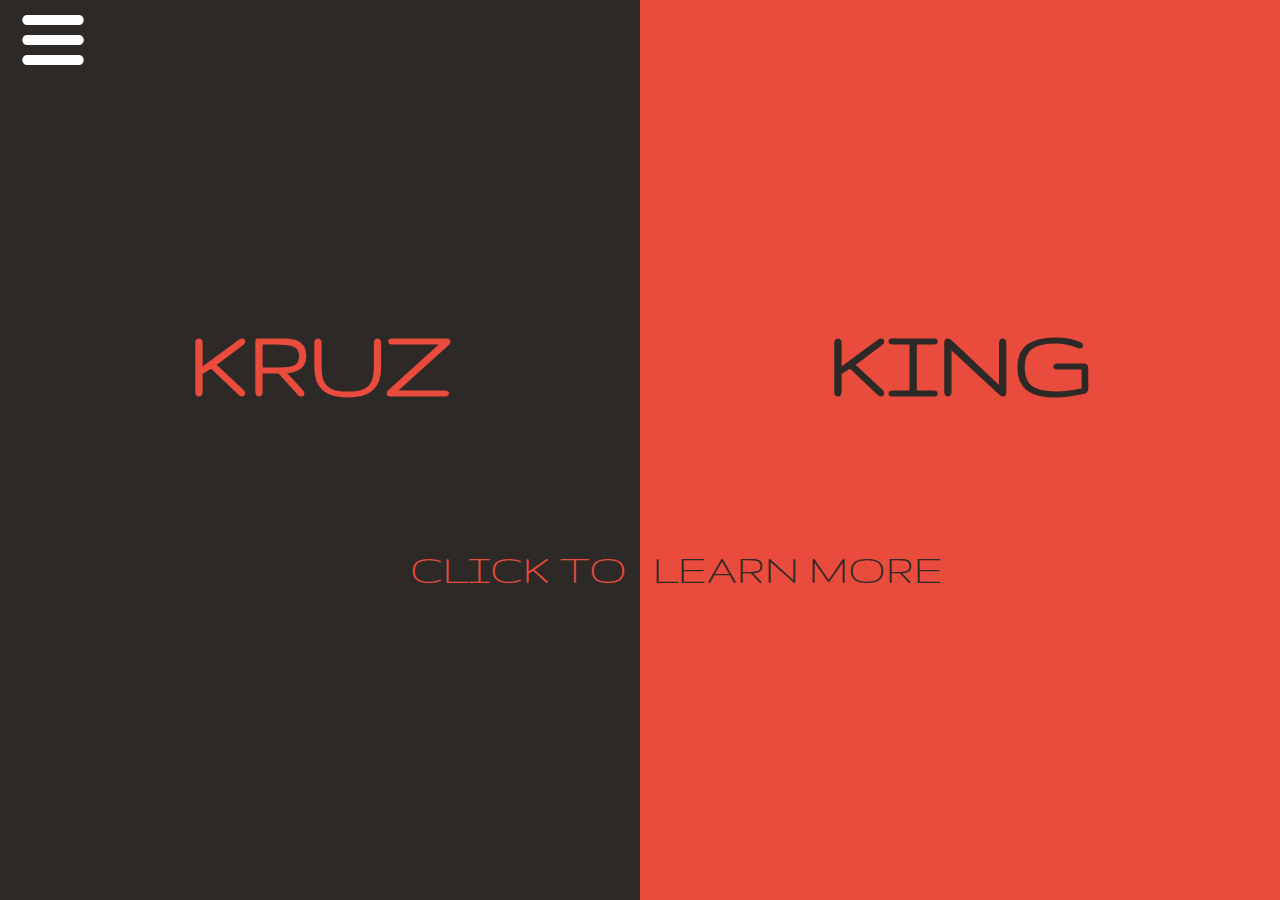
<file: index.html>
<!DOCTYPE html>
<html lang="en">
<head>
    <meta charset="UTF-8">
    <meta http-equiv="X-UA-Compatible" content="IE=edge">
<meta http-equiv="Content-Language" content="en">
<meta name="viewport" content="width=device-width">
    <meta name="viewport" content="width=device-width, initial-scale=1, maximum-scale=1, user-scalable=no" />
    <link rel="stylesheet" href="style.css">
    <link rel="icon" href="icon.png">
    <title> Kruz King | Freelance Web Developer</title>
</head>
<body style="background-color: rgb(0, 0, 0);">

    <!-- socials -->
        <div id="wrapper5">
            <div id="halfOne5">
                <h1> SOC </h1>
                <div id="bottomHomeBtn">
                    <a href="index.html"><div class="homeBtnWrap"><button id="returnn" onmouseover="homeShadow()" onmouseout="homeNoShadow()"> RETURN &nbsp;</button></a></div>
                </div>
            </div>
            <div id="halfTwo5">
                <h1> IALS </h1>
                <div id="bottomHomeBtn2">
                    <a href="index.html"><div class="homeBtnWrap"><button id="toHome" onmouseover="homeShadow()" onmouseout="homeNoShadow()"> TO HOME </button></a></div>
                </div>
            </div>
        </div>
        <div id="socials">
            <a href="https://www.youtube.com/kruzzles"><div class="youtube"></div></a>
            <a href="contact.html"><div class="email"></div></a>
            <a href="https://www.instagram.com/kruzzles"><div class="instagram"></div></a>
            <a href="https://kruz-kings-store.creator-spring.com/"><div class="teespring"></div></a>
        </div>
        <!-- socials -->

        <!-- purchase -->
        <div id="wrapper4">
            <div id="halfone4">
               <h1> PURC </h1>
               <div id="standard" onmouseover="shadow()" onmouseout="noShadow()">
            </div>
               <a href="purchase/basic.html"><div id="basic">
                   <h2> BASIC  30$ </h2>
                   <h3> -FULLY RESPONSIVE </h3>
                   <h3> -UP TWO 4 PAGES </h3>
                   <h3> -SIDE NAVIGATION </h3>
                   <h3> -INTERACTIVE </h3>
               </div>
               <div class="purchaseBasicBtn">
               <button> PURCHASE BASIC </button></a>
            </div>
            </div>
            
            <div id="mid">
              <button id="middleBtn"> PURCHASE </button>
            </div>

            <div id="shadow" onmouseover="colors()" onmouseout="noColors()">
                <a href="purchase/standard.html"><button>  </button></a>
            </div>

            <div id="halftwo4">
               <h1> HASE </h1>
               <div id="standard2" onmouseover="shadow()" onmouseout="noShadow()"></div>

               <div id="mid2" onmouseover="colors()" onmouseout="noColors()">
                <a href="purchase/standard.html"><button id="middle2Btn"> STANDARD </button></a>
            </div>
               <a href="purchase/premium.html"><div id="premium">
                   <h2> PREMIUM 100$ </h2>
                   <h3> -UP TO 8 PAGES </h3>
                   <h3> -CUSTOM 404 ERROR PAGE </h3>
                   <h3> -CUSTOMER REVIEW TOOL </h3>
                   <h3> -GOOGLE ANALYTICS </h3> </a>
               </div>
               <div class="purchasePremiumBtn">
               <a href="purchase/premium.html"><button style="cursor: pointer;"> PURCHASE PREMIUM </button></a>
            </div>
            </div>

            <a href="purchase/standard.html">
            <div id="container">
            <div id="text" onmouseover="shadow()" onmouseout="noShadow()">
                <h2> STANDARD 60$ </h2>
                <p> (BEST VALUE) </p>
                <h3> -UP TO 6 PAGES </h3>
                <h3 style="margin-top: 42vh;"> -SEARCH ENGINE <br> OPTIMIZATION </h3>
                <h3 style="margin-top: 58vh;"> -BASIC ANIMATIONS </h3>
                <h3 style="margin-top: 70vh;"> -LOGO AND BRANDING </h3></a>
            </div>
        </div>
        <div id="bottomLinks2">
        <a onclick="halfTransition4()"> &nbsp;&nbsp;<span>ILL SKIP TH</span>IS FOR NOW </a>
    </div>

    <a href="purchase/standard.html">
    <div id="text2" onmouseover="shadow()" onmouseout="noShadow()">
        <h2> STANDARD 60$ </h2>
        <p> (BEST VALUE) </p>
        <h3> -UP TO 6 PAGES </h3>
        <h3 style="margin-top: 40vh;"> -SEARCH ENGINE <br> OPTIMIZATION </h3>
        <h3 style="margin-top: 53vh;"> -BASIC <br> ANIMATIONS </h3>
        <h3 style="margin-top: 66vh;"> -LOGO AND <br> BRANDING </h3>
    </div>
</a>

    <div id="mobileBasic"></div>
    <div id="mobileBasic2"></div>

    <div id="mobileStandard"></div>
    <div id="mobileStandard2"></div>

    <div id="mobilePremium"></div>
    <div id="mobilePremium2"></div>

    <a href="purchase/basic.html"><div id="mobileBasicText">
        <h1> BASIC | 30$ </h1>
        <p> -RESPONSIVE </p>
        <p style="margin-top: 15vh;"> -4 PAGES </p>
        <p style="margin-top: 18vh;"> -SIDE NAVIGATION </p>
        <p style="margin-top: 21vh;"> -INTERACTIVE </p>
        <div class="mobileBasicBtn"><button> PURC</button></div>
        <div class="mobileBasicBtn2"><button> HASE</button></div>
    </div>
    </div></a>

    <a href="purchase/standard.html"><div id="mobileStandardText">
        <h1 style="margin-top: 38vh;"> STANDARD | 60$ </h1>
        <p style="margin-top: 42vh; font-size: 20px;"> (BEST VALUE) </p>
        <p style="margin-top: 44.5vh;"> -6 PAGES </p>
        <p style="margin-top: 47.5vh;"> -SEO </p>
        <p style="margin-top: 50.5vh;"> -BASIC ANIMATIONS </p>
        <p style="margin-top: 53.5vh;"> -LOGO + BRANDING </p>
        <div class="mobileStandardBtn"><button> PURC</button></div>
        <div class="mobileStandardBtn2"><button> HASE</button></div>
    </div></a>

    <a href="purchase/premium.html"><div id="mobilePremiumText">
        <h1 style="margin-top: 68vh;"> PREMIUM | 100$ </h1>
        <p style="margin-top: 73vh;"> -8 PAGES </p>
        <p style="margin-top: 76vh;"> -404 PAGE </p>
        <p style="margin-top: 79vh;"> -REVIEW TOOL </p>
        <p style="margin-top: 82vh;"> -GOOGLE ANALYTICS </p>
        <div class="mobilePremiumBtn"><button> PURC</button></div>
        <div class="mobilePremiumBtn2"><button> HASE</button></div>
    </div></a>






    <a href="purchase/basic.html"><div id="mobileBasicText637">
        <h1> BASIC <br> 30$ </h1>
        <p> -RESPONSIVE </p>
        <p style="margin-top: 15.5vh;"> -4 PAGES </p>
        <p style="margin-top: 18vh;"> -SIDE <br> NAVIGATION </p>
        <p style="margin-top: 23vh;"> -INTERACTIVE </p>
        <div class="mobileBasicBtn637"><button> PURC</button></div>
        <div class="mobileBasicBtn637-2"><button>HASE</button></div>
    </div></a>

    <a href="purchase/standard.html"><div id="mobileStandardText637">
        <h1 style="margin-top: 36.3vh;"> STANDARD <br> 60$ </h1>
        <p style="margin-top: 43vh; font-size: 18px;"> (BEST VALUE) </p>
        <p style="margin-top: 45.5vh;"> -6 PAGES </p>
        <p style="margin-top: 47.5vh;"> -SEO </p>
        <p style="margin-top: 50vh;"> -BASIC <br> ANIMATIONS </p>
        <p style="margin-top: 55vh;"> -LOGO + BRANDING </p>
        <div class="mobileStandardBtn637"><button> PURC</button></div>
        <div class="mobileStandardBtn637-2"><button>HASE</button></div>
    </div></a>

    <a href="purchase/premium.html"><div id="mobilePremiumText637">
        <h1 style="margin-top: 67vh;"> PREMIUM | <br> 100$ </h1>
        <p style="margin-top: 74vh;"> -8 PAGES </p>
        <p style="margin-top: 77vh;"> -404 PAGE </p>
        <p style="margin-top: 80vh;"> -REVIEW TOOL </p>
        <p style="margin-top: 83vh;"> -GOOGLE <br> ANALYTICS </p>
        <div class="mobilePremiumBtn637"><button> PURC</button></div>
        <div class="mobilePremiumBtn637-2"><button>HASE</button></div>
    </div></a>

    




    <a href="purchase/basic.html"><div id="mobileBasicText367">
        <h1> BASIC <br> 30$ </h1>
        <p> -RESPONSIVE </p>
        <p style="margin-top: 15vh;"> -4 PAGES </p>
        <p style="margin-top: 18vh;"> -SIDE <br> NAVIGATION </p>
        <p style="margin-top: 23vh;"> -INTERACTIVE </p>
        <div class="mobileBasicBtn367"><button> PURC</button></div>
        <div class="mobileBasicBtn367-2"><button> HASE</button></div>
    </div></a>

    <a href="purchase/standard.html"><div id="mobileStandardText367">
        <h1 style="margin-top: 36.3vh;"> STANDARD <br> 60$ </h1>
        <p style="margin-top: 42.5vh; font-size: 20px;"> (BEST VALUE) </p>
        <p style="margin-top: 45vh;"> -6 PAGES </p>
        <p style="margin-top: 47.5vh;"> -SEO </p>
        <p style="margin-top: 50vh;"> -BASIC <br> ANIMATIONS </p>
        <p style="margin-top: 55vh;"> -LOGO + BRANDING </p>
        <div class="mobileStandardBtn367"><button> PURC</button></div>
        <div class="mobileStandardBtn367-2"><button> HASE</button></div>
    </div></a>

    <a href="purchase/premium.html"><div id="mobilePremiumText367">
        <h1 style="margin-top: 66.5vh;"> PREMIUM | <br> 100$ </h1>
        <p style="margin-top: 73.5vh;"> -8 PAGES </p>
        <p style="margin-top: 76vh;"> -404 PAGE </p>
        <p style="margin-top: 79vh;"> -REVIEW TOOL </p>
        <p style="margin-top: 82vh;"> -GOOGLE <br> ANALYTICS </p>
        <div class="mobilePremiumBtn367"><button> PURC</button></div>
        <div class="mobilePremiumBtn367-2"><button> HASE</button></div>
    </div></a>




    <a href="purchase/basic.html"><div id="mobileBasicText900h">
        <h1> BASIC <br> 30$ </h1>
        <p> -RESPONSIVE </p>
        <p style="margin-top: 14.5vh;"> -4 PAGES </p>
        <p style="margin-top: 17vh;"> -SIDE <br> NAVIGATION </p>
        <p style="margin-top: 22vh;"> -INTERACTIVE </p>
        <div class="mobileBasicBtn900h"><button> PURC</button></div>
        <div class="mobileBasicBtn900h-2"><button> HASE</button></div>
    </div></a>

    <a href="purchase/standard.html"><div id="mobileStandardText900h">
        <h1 style="margin-top: 36.3vh;"> STANDARD <br> 60$ </h1>
        <p style="margin-top: 43vh;"> (BEST VALUE) </p>
        <p style="margin-top: 45vh;"> -6 PAGES </p>
        <p style="margin-top: 47vh;"> -SEO </p>
        <p style="margin-top: 49vh;"> -BASIC <br> ANIMATIONS </p>
        <p style="margin-top: 53.5vh;"> -LOGO + BRANDING </p>
        <div class="mobileStandardText900h"><button> PURC</button></div>
        <div class="mobileStandardText900h-2"><button> HASE</button></div>
    </div></a>

    <a href="purchase/premium.html"><div id="mobilePremiumText900h">
        <h1 style="margin-top: 66.5vh;"> PREMIUM <br> 100$ </h1>
        <p style="margin-top: 73.5vh;"> -8 PAGES </p>
        <p style="margin-top: 76vh;"> -404 PAGE </p>
        <p style="margin-top: 79vh;"> -REVIEW TOOL </p>
        <p style="margin-top: 82vh;"> -GOOGLE <br> ANALYTICS </p>
        <div class="mobilePremiumText900h"><button> PURC</button></div>
        <div class="mobilePremiumText900h-2"><button> HASE</button></div>
    </div></a>

    <div id="smallScreenLink">
        <b><a onclick="halfTransition4()" style="color: #e94b3cff; font-weight: bolder;"> <span style="color: #2d2926ff;">&nbsp;&nbsp;ILL SKIP TH</span>IS FOR NOW </a></b>
    </div>



    </div>
    
     <!-- purchase -->



    <!-- portfolio -->
    <div id="wrapper3" onclick="halfTransition3()">
        <div id="halfone3">
            <div id="links1">
           <p><a href="#"> sherwoodparkyards </a></p>
           <p><a href="#"> coolgraphicdesigns </a></p>
           <p><a href="#"> dietsbybudget </a></p>
        </div>
        <div id="links2">
            <p><a href="#"> sherwoodpa<br>rkyards </a></p>
            <p><a href="#"> coolgra<br>phicdesigns </a></p>
            <p><a href="#"> dietsb<br>ybudget </a></p>
         </div>
        </div>
        <div id="halftwo3">
            <h1> PORT<br>FOLIO </h1>
            <p style="font-size: 25px;"> CLICK TO SEE PURCHASE PAGE</p>
        </div>
    </div>
 <!-- portfolio -->

        <!-- about page -->
        <div id="wrapper2" onclick="halfTransition2()">
            <div id="halfone2">
                <h1> ABOUT </h1>
                <p> CLICK TO SEE MY PORTFOLIO </p>
            </div>
            <div id="halftwo2">
                <div class="paragraph">
                <p> 
                    My name is Kruz King. I am a freelance web developer 
                    from Canada, I taught myself HTML and CSS to make 
                    websites that will leave a noticeable impression 
                    on customers. You can contact me <a href="contact.html"> here </a>
                </p>
            </div>
            </div>
    </div>
        <!-- about page -->


    <!-- title page -->
    <div id="wrapper" onclick="halfTransition()">
        <div id="halfone">
            <h1> KRUZ </h1>
            <p> CLICK TO </p>
        </div>
        <div id="halftwo">
            <h1> KING </h1>
            <p>  LEARN MORE </p>
        </div>
        </div>
        <!-- title page -->

        <!-- top navigation -->

        <div id="topNavIcon">
            <img src="images/hamburger.png" onclick="openNav()" id="navImg">
        </div>
        <div id="topXIcon">
            <img src="images/x.png" onclick="closeNav()" id="xImg">
        </div>
        <div id="navLinks">
            <p style="margin-top: 14vh;"><a href="index.html"> HOME </a></p>
            <p style="margin-top: 5vh;"><a href="about.html"> ABOUT </a></p>
            <p style="margin-top: 5vh"><a href="portfolio.html"> PORTFOLIO </a></p>
            <p style="margin-top: 5vh"><a href="purchase.html"> PURCHASE </a></p>
            <p style="margin-top: 5vh"><a href="socials.html"> SOCIALS </a></p>
            <p style="margin-top: 5vh"><a href="contact.html"> CONTACT </a></p>
        </div>

        <!-- top navigation -->
        <script>

                const topNavIcon = document.getElementById("topNavIcon");
                topNavIcon.style.display = "block";

                var wrapper2 = document.getElementById("wrapper2");
                var wrapper3 = document.getElementById("wrapper3");
                wrapper2.style.display = "none";

            function halfTransition() {
               var wrapper = document.getElementById("wrapper");
               var wrapper2 = document.getElementById("wrapper2");
               wrapper2.style.display = "block";
               var halfone = document.getElementById("halfone");
               var halftwo = document.getElementById("halftwo");
               halfone.classList.add("goUp");
               halftwo.classList.add("goDown");

              setInterval(function(){ 
                  wrapper.style.display = "none";
                }, 2000);
            }

            function halfTransition2() {
               var wrapper2 = document.getElementById("wrapper2");
               var halfone2 = document.getElementById("halfone2");
               var halftwo2 = document.getElementById("halftwo2");
               halfone2.classList.add("goDown");
               halftwo2.classList.add("goUp");

              setInterval(function(){ 
                  wrapper2.style.display = "none";
                }, 2000);
            }

            function halfTransition3() {
               var wrapper3 = document.getElementById("wrapper3");
               var halfone3 = document.getElementById("halfone3");
               var halftwo3 = document.getElementById("halftwo3");
               halfone3.classList.add("goUp");
               halftwo3.classList.add("goDown");

              setInterval(function(){ 
                  wrapper3.style.display = "none";
                }, 2000);
            }

            function halfTransition4() {
                var halfOne4 = document.getElementById("halfOne4");
                var halfTwo4 = document.getElementById("halfTwo4");
                var wrapper4 = document.getElementById("wrapper4");
                var mid = document.getElementById("mid");
                var text = document.getElementById("text");
                var text2 = document.getElementById("text2");
                var shadow = document.getElementById("shadow");
                var bottomLinks2 = document.getElementById("bottomLinks2");
                var mobileBasic = document.getElementById("mobileBasic");
                var mobileBasic2 = document.getElementById("mobileBasic2");
                var mobileBasicText = document.getElementById("mobileBasicText");
                var mobileStandard = document.getElementById("mobileStandard");
                var mobileStandard2 = document.getElementById("mobileStandard2");
                var mobileStandardText = document.getElementById("mobileStandardText")
                var mobilePremium = document.getElementById("mobilePremium");
                var mobilePremium2 = document.getElementById("mobilePremium2");
                var mobilePremiumText = document.getElementById("mobilePremiumText");
                var smallScreenLink = document.getElementById("smallScreenLink");
                var mobileBasicText637 = document.getElementById("mobileBasicText637");
                var mobileStandardText637 = document.getElementById("mobileStandardText637");
                var mobilePremiumText637 = document.getElementById("mobilePremiumText637");
                var mobileBasicText367 = document.getElementById("mobileBasicText367");
                var mobileStandardText367 = document.getElementById("mobileStandardText367");
                var mobilePremiumText367 = document.getElementById("mobilePremiumText367");
                var mobileBasicText900h = document.getElementById("mobileBasicText900h");
                var mobileStandardText900h = document.getElementById("mobileStandardText900h");
                var mobilePremiumText900h = document.getElementById("mobilePremiumText900h");
                
                
               halfone4.style.marginTop = "120vh"
               halfone4.style.transition = "2s"
               halftwo4.classList.add("goUp");
               mid.style.display = "none";
               text.style.display = "none";
               text2.style.display = "none";
               shadow.style.display = "none";
               bottomLinks2.style.display = "none";
               mobileBasic.style.display = "none";
               mobileBasic2.style.display = "none";
               mobileBasicText.style.display = "none";
               mobileStandard.style.display = "none";
               mobileStandard2.style.display = "none";
               mobileStandardText.style.display = "none";
               mobilePremium.style.display = "none";
               mobilePremium2.style.display = "none";
               mobilePremiumText.style.display = "none";
               smallScreenLink.style.display = "none";
               mobileBasicText637.style.display = "none";
               mobileStandardText637.style.display = "none";
               mobilePremiumText637.style.display = "none";
               mobileBasicText367.style.display = "none";
               mobileStandardText367.style.display = "none";
               mobilePremiumText367.style.display = "none";
               mobileBasicText900h.style.display = "none";
               mobileStandardText900h.style.display = "none";
               mobilePremiumText900h.style.display = "none";

               setInterval(function(){ 
                  wrapper4.style.display = "none";
                }, 2000);
            }

            function shadow() {
                var standard = document.getElementById("standard");
                var standard2 = document.getElementById("standard2");
                standard.style.cursor = "pointer";
                standard2.style.cursor = "pointer";
                standard.style.boxShadow = " 0 0 50px 5px";
                standard2.style.boxShadow = " 0 0 50px 5px";
            }

            function noShadow() {
                var standard = document.getElementById("standard");
                var standard2 = document.getElementById("standard2");
                standard.style.cursor = "none";
                standard2.style.cursor = "none";
                standard.style.boxShadow = "none";
                standard2.style.boxShadow = "none";
            }

            function colors() {
                var mid = document.getElementById("middleBtn");
                var mid2 = document.getElementById("middle2Btn");
                var midd = document.getElementById("mid");

                mid.style.backgroundColor = "#e94b3cff";
                mid.style.color = "#2d2926ff";


                mid2.style.backgroundColor = "#2d2926ff";
                mid2.style.color = "#e94b3cff";
                mid2.style.cursor = "pointer";
            }

            function noColors() {
                var mid = document.getElementById("middleBtn");
                var mid2 = document.getElementById("middle2Btn");
                mid.style.backgroundColor = "#2d2926ff";
                mid.style.color = "#e94b3cff";
                mid2.style.backgroundColor = "#e94b3cff";
                mid2.style.color = "#2d2926ff";
            }

            function open() {
                window.open('www.https://google.com');
            }

            function homeShadow() {
                var returnn = document.getElementById("returnn");
                var toHome = document.getElementById("toHome");

                returnn.style.backgroundColor = "white";
                returnn.style.border = "white";
                returnn.style.color = "black";
                returnn.style.transition = "1s";
                toHome.style.backgroundColor = "white";
                toHome.style.border = "white";
                toHome.style.color = "black";
                toHome.style.transition = "1s";
            }

            function homeNoShadow() {
                var returnn = document.getElementById("returnn");
                var toHome = document.getElementById("toHome");

                returnn.style.backgroundColor = "#e94b3cff";
                returnn.style.color = "white";
                toHome.style.backgroundColor = "#2d2926ff";
                toHome.style.border = "white";
                toHome.style.color = "white";
            }

            function openNav() {
                const navLinks = document.getElementById("navLinks");
                const navImg = document.getElementById("navImg");
                const xImg = document.getElementById("xImg");
                navImg.style.transform = "rotate(90deg)";
                navImg.style.marginLeft = "-100px";
                navImg.style.transition = "1s";
                navLinks.style.marginLeft = "0";
                navLinks.style.transition = "1s";

                xImg.style.marginLeft = "2vw";
                xImg.style.transform = "rotate(360deg)";
                xImg.style.transition = "1s";
            }

            function closeNav() {
                const navLinks = document.getElementById("navLinks");
                const navImg = document.getElementById("navImg");
                const xImg = document.getElementById("xImg");
                xImg.style.marginLeft = "-100px";
                xImg.style.transform = "rotate(90deg)";
                xImg.style.transition = "1s";

                navImg.style.transform = "rotate(360deg)";
                navImg.style.marginLeft = "0vw";
                navImg.style.transition = "1s";
                navLinks.style.marginLeft = "-2000px";
                navLinks.style.transition = "1s";
            }
   
        </script>
    </div>
    <!-- title page -->
</body>
</html>
</file>
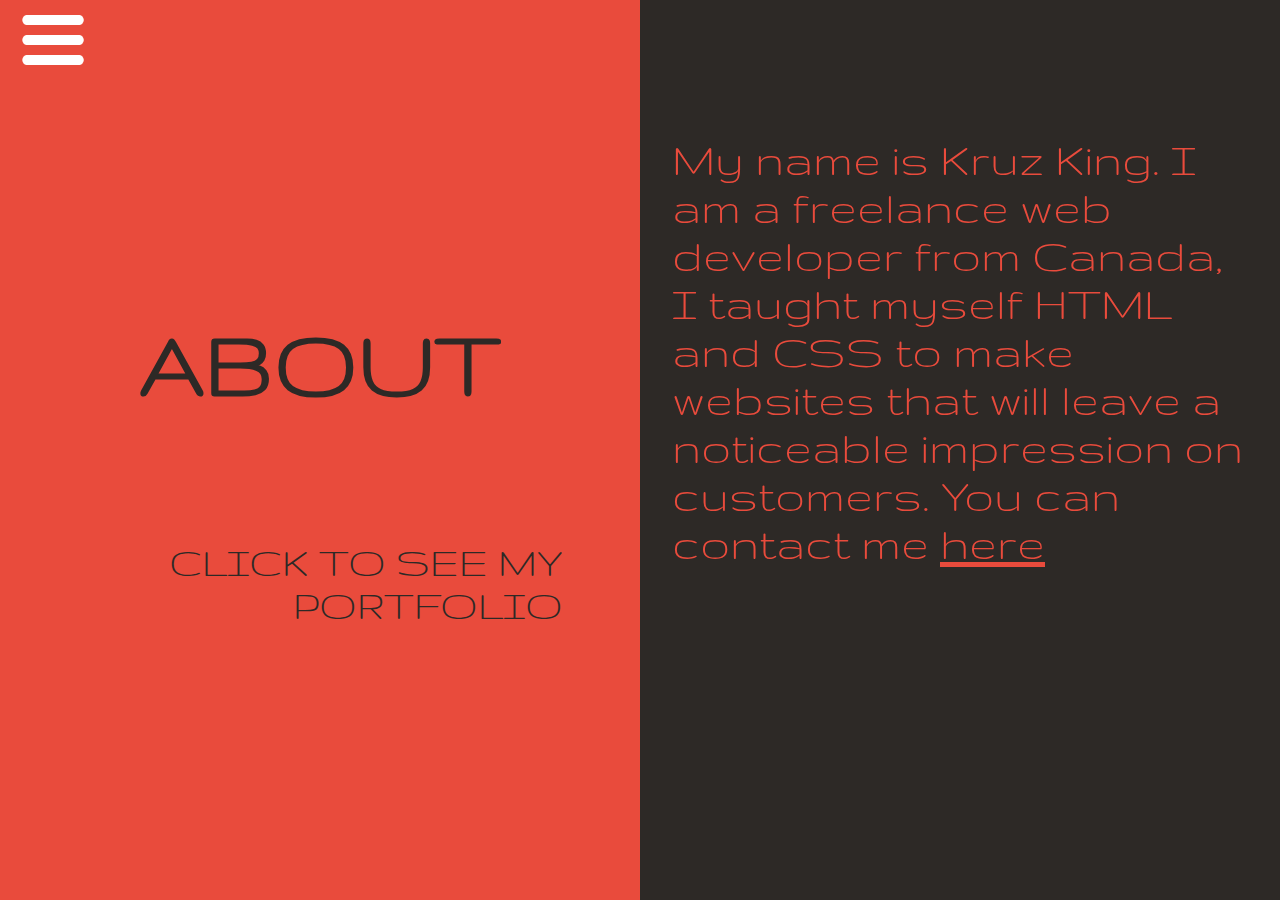
<file: about.html>
<!DOCTYPE html>
<html lang="en">
<head>
    <meta charset="UTF-8">
    <meta http-equiv="X-UA-Compatible" content="IE=edge">
    <meta name="viewport" content="width=device-width, initial-scale=1.0">
    <link rel="stylesheet" href="style.css">
    <link rel="icon" href="icon.png">
    <title> Kruz King | Freelance Web Developer</title>
</head>
<body style="background-color: rgb(0, 0, 0);">

    <!-- socials -->
        <div id="wrapper5">
            <div id="halfOne5">
                <h1> SOC </h1>
                <div id="bottomHomeBtn">
                    <a href="index.html"><div class="homeBtnWrap"><button id="returnn" onmouseover="homeShadow()" onmouseout="homeNoShadow()"> RETURN &nbsp;</button></a></div>
                </div>
            </div>
            <div id="halfTwo5">
                <h1> IALS </h1>
                <div id="bottomHomeBtn2">
                    <a href="index.html"><div class="homeBtnWrap"><button id="toHome" onmouseover="homeShadow()" onmouseout="homeNoShadow()"> TO HOME </button></a></div>
                </div>
            </div>
        </div>
        <div id="socials">
            <a href="https://www.youtube.com/kruzzles"><div class="youtube"></div></a>
            <a href="contact.html"><div class="email"></div></a>
            <a href="https://www.instagram.com/kruzzles"><div class="instagram"></div></a>
            <a href="https://kruz-kings-store.creator-spring.com/"><div class="teespring"></div></a>
        </div>
        <!-- socials -->

        <!-- purchase -->
        <div id="wrapper4">
            <div id="halfone4">
               <h1> PURC </h1>
               <div id="standard" onmouseover="shadow()" onmouseout="noShadow()">
            </div>
               <a href="purchase/basic.html"><div id="basic">
                   <h2> BASIC  30$ </h2>
                   <h3> -FULLY RESPONSIVE </h3>
                   <h3> -UP TWO 4 PAGES </h3>
                   <h3> -SIDE NAVIGATION </h3>
                   <h3> -INTERACTIVE </h3>
               </div>
               <div class="purchaseBasicBtn">
               <button> PURCHASE BASIC </button></a>
            </div>
            </div>
            
            <div id="mid">
              <button id="middleBtn"> PURCHASE </button>
            </div>

            <div id="shadow" onmouseover="colors()" onmouseout="noColors()">
                <a href="purchase/standard.html"><button>  </button></a>
            </div>

            <div id="halftwo4">
               <h1> HASE </h1>
               <div id="standard2" onmouseover="shadow()" onmouseout="noShadow()"></div>

               <div id="mid2" onmouseover="colors()" onmouseout="noColors()">
                <a href="purchase/standard.html"><button id="middle2Btn"> STANDARD </button></a>
            </div>
               <a href="purchase/premium.html"><div id="premium">
                   <h2> PREMIUM 100$ </h2>
                   <h3> -UP TO 8 PAGES </h3>
                   <h3> -CUSTOM 404 ERROR PAGE </h3>
                   <h3> -CUSTOMER REVIEW TOOL </h3>
                   <h3> -GOOGLE ANALYTICS </h3> </a>
               </div>
               <div class="purchasePremiumBtn">
               <a href="purchase/premium.html"><button style="cursor: pointer;"> PURCHASE PREMIUM </button></a>
            </div>
            </div>

            <a href="purchase/standard.html">
            <div id="container">
            <div id="text" onmouseover="shadow()" onmouseout="noShadow()">
                <h2> STANDARD 60$ </h2>
                <p> (BEST VALUE) </p>
                <h3> -UP TO 6 PAGES </h3>
                <h3 style="margin-top: 42vh;"> -SEARCH ENGINE <br> OPTIMIZATION </h3>
                <h3 style="margin-top: 58vh;"> -BASIC ANIMATIONS </h3>
                <h3 style="margin-top: 70vh;"> -LOGO AND BRANDING </h3></a>
            </div>
        </div>
        <div id="bottomLinks2">
        <a onclick="halfTransition4()"> &nbsp;&nbsp;<span>ILL SKIP TH</span>IS FOR NOW </a>
    </div>

    <a href="purchase/standard.html">
    <div id="text2" onmouseover="shadow()" onmouseout="noShadow()">
        <h2> STANDARD 60$ </h2>
        <p> (BEST VALUE) </p>
        <h3> -UP TO 6 PAGES </h3>
        <h3 style="margin-top: 40vh;"> -SEARCH ENGINE <br> OPTIMIZATION </h3>
        <h3 style="margin-top: 53vh;"> -BASIC <br> ANIMATIONS </h3>
        <h3 style="margin-top: 66vh;"> -LOGO AND <br> BRANDING </h3>
    </div>
</a>

    <div id="mobileBasic"></div>
    <div id="mobileBasic2"></div>

    <div id="mobileStandard"></div>
    <div id="mobileStandard2"></div>

    <div id="mobilePremium"></div>
    <div id="mobilePremium2"></div>

    <a href="purchase/basic.html"><div id="mobileBasicText">
        <h1> BASIC | 30$ </h1>
        <p> -RESPONSIVE </p>
        <p style="margin-top: 15vh;"> -4 PAGES </p>
        <p style="margin-top: 18vh;"> -SIDE NAVIGATION </p>
        <p style="margin-top: 21vh;"> -INTERACTIVE </p>
        <div class="mobileBasicBtn"><button> PURC</button></div>
        <div class="mobileBasicBtn2"><button> HASE</button></div>
    </div>
    </div></a>

    <a href="purchase/standard.html"><div id="mobileStandardText">
        <h1 style="margin-top: 38vh;"> STANDARD | 60$ </h1>
        <p style="margin-top: 42vh; font-size: 20px;"> (BEST VALUE) </p>
        <p style="margin-top: 44.5vh;"> -6 PAGES </p>
        <p style="margin-top: 47.5vh;"> -SEO </p>
        <p style="margin-top: 50.5vh;"> -BASIC ANIMATIONS </p>
        <p style="margin-top: 53.5vh;"> -LOGO + BRANDING </p>
        <div class="mobileStandardBtn"><button> PURC</button></div>
        <div class="mobileStandardBtn2"><button> HASE</button></div>
    </div></a>

    <a href="purchase/premium.html"><div id="mobilePremiumText">
        <h1 style="margin-top: 68vh;"> PREMIUM | 100$ </h1>
        <p style="margin-top: 73vh;"> -8 PAGES </p>
        <p style="margin-top: 76vh;"> -404 PAGE </p>
        <p style="margin-top: 79vh;"> -REVIEW TOOL </p>
        <p style="margin-top: 82vh;"> -GOOGLE ANALYTICS </p>
        <div class="mobilePremiumBtn"><button> PURC</button></div>
        <div class="mobilePremiumBtn2"><button> HASE</button></div>
    </div></a>






    <a href="purchase/basic.html"><div id="mobileBasicText637">
        <h1> BASIC <br> 30$ </h1>
        <p> -RESPONSIVE </p>
        <p style="margin-top: 15.5vh;"> -4 PAGES </p>
        <p style="margin-top: 18vh;"> -SIDE <br> NAVIGATION </p>
        <p style="margin-top: 23vh;"> -INTERACTIVE </p>
        <div class="mobileBasicBtn637"><button> PURC</button></div>
        <div class="mobileBasicBtn637-2"><button>HASE</button></div>
    </div></a>

    <a href="purchase/standard.html"><div id="mobileStandardText637">
        <h1 style="margin-top: 36.3vh;"> STANDARD <br> 60$ </h1>
        <p style="margin-top: 43vh; font-size: 18px;"> (BEST VALUE) </p>
        <p style="margin-top: 45.5vh;"> -6 PAGES </p>
        <p style="margin-top: 47.5vh;"> -SEO </p>
        <p style="margin-top: 50vh;"> -BASIC <br> ANIMATIONS </p>
        <p style="margin-top: 55vh;"> -LOGO + BRANDING </p>
        <div class="mobileStandardBtn637"><button> PURC</button></div>
        <div class="mobileStandardBtn637-2"><button>HASE</button></div>
    </div></a>

    <a href="purchase/premium.html"><div id="mobilePremiumText637">
        <h1 style="margin-top: 67vh;"> PREMIUM | <br> 100$ </h1>
        <p style="margin-top: 74vh;"> -8 PAGES </p>
        <p style="margin-top: 77vh;"> -404 PAGE </p>
        <p style="margin-top: 80vh;"> -REVIEW TOOL </p>
        <p style="margin-top: 83vh;"> -GOOGLE <br> ANALYTICS </p>
        <div class="mobilePremiumBtn637"><button> PURC</button></div>
        <div class="mobilePremiumBtn637-2"><button>HASE</button></div>
    </div></a>

    




    <a href="purchase/basic.html"><div id="mobileBasicText367">
        <h1> BASIC <br> 30$ </h1>
        <p> -RESPONSIVE </p>
        <p style="margin-top: 15vh;"> -4 PAGES </p>
        <p style="margin-top: 18vh;"> -SIDE <br> NAVIGATION </p>
        <p style="margin-top: 23vh;"> -INTERACTIVE </p>
        <div class="mobileBasicBtn367"><button> PURC</button></div>
        <div class="mobileBasicBtn367-2"><button> HASE</button></div>
    </div></a>

    <a href="purchase/standard.html"><div id="mobileStandardText367">
        <h1 style="margin-top: 36.3vh;"> STANDARD <br> 60$ </h1>
        <p style="margin-top: 42.5vh; font-size: 20px;"> (BEST VALUE) </p>
        <p style="margin-top: 45vh;"> -6 PAGES </p>
        <p style="margin-top: 47.5vh;"> -SEO </p>
        <p style="margin-top: 50vh;"> -BASIC <br> ANIMATIONS </p>
        <p style="margin-top: 55vh;"> -LOGO + BRANDING </p>
        <div class="mobileStandardBtn367"><button> PURC</button></div>
        <div class="mobileStandardBtn367-2"><button> HASE</button></div>
    </div></a>

    <a href="purchase/premium.html"><div id="mobilePremiumText367">
        <h1 style="margin-top: 66.5vh;"> PREMIUM | <br> 100$ </h1>
        <p style="margin-top: 73.5vh;"> -8 PAGES </p>
        <p style="margin-top: 76vh;"> -404 PAGE </p>
        <p style="margin-top: 79vh;"> -REVIEW TOOL </p>
        <p style="margin-top: 82vh;"> -GOOGLE <br> ANALYTICS </p>
        <div class="mobilePremiumBtn367"><button> PURC</button></div>
        <div class="mobilePremiumBtn367-2"><button> HASE</button></div>
    </div></a>




    <a href="purchase/basic.html"><div id="mobileBasicText900h">
        <h1> BASIC <br> 30$ </h1>
        <p> -RESPONSIVE </p>
        <p style="margin-top: 14.5vh;"> -4 PAGES </p>
        <p style="margin-top: 17vh;"> -SIDE <br> NAVIGATION </p>
        <p style="margin-top: 22vh;"> -INTERACTIVE </p>
        <div class="mobileBasicBtn900h"><button> PURC</button></div>
        <div class="mobileBasicBtn900h-2"><button> HASE</button></div>
    </div></a>

    <a href="purchase/standard.html"><div id="mobileStandardText900h">
        <h1 style="margin-top: 36.3vh;"> STANDARD <br> 60$ </h1>
        <p style="margin-top: 43vh;"> (BEST VALUE) </p>
        <p style="margin-top: 45vh;"> -6 PAGES </p>
        <p style="margin-top: 47vh;"> -SEO </p>
        <p style="margin-top: 49vh;"> -BASIC <br> ANIMATIONS </p>
        <p style="margin-top: 53.5vh;"> -LOGO + BRANDING </p>
        <div class="mobileStandardText900h"><button> PURC</button></div>
        <div class="mobileStandardText900h-2"><button> HASE</button></div>
    </div></a>

    <a href="purchase/premium.html"><div id="mobilePremiumText900h">
        <h1 style="margin-top: 66.5vh;"> PREMIUM <br> 100$ </h1>
        <p style="margin-top: 73.5vh;"> -8 PAGES </p>
        <p style="margin-top: 76vh;"> -404 PAGE </p>
        <p style="margin-top: 79vh;"> -REVIEW TOOL </p>
        <p style="margin-top: 82vh;"> -GOOGLE <br> ANALYTICS </p>
        <div class="mobilePremiumText900h"><button> PURC</button></div>
        <div class="mobilePremiumText900h-2"><button> HASE</button></div>
    </div></a>

    <div id="smallScreenLink">
        <b><a onclick="halfTransition4()" style="color: #e94b3cff; font-weight: bolder;"> <span style="color: #2d2926ff;">&nbsp;&nbsp;ILL SKIP TH</span>IS FOR NOW </a></b>
    </div>



    </div>
    
     <!-- purchase -->



    <!-- portfolio -->
    <div id="wrapper3" onclick="halfTransition3()">
        <div id="halfone3">
            <div id="links1">
           <p><a href="#"> sherwoodparkyards </a></p>
           <p><a href="#"> coolgraphicdesigns </a></p>
           <p><a href="#"> dietsbybudget </a></p>
        </div>
        <div id="links2">
            <p><a href="#"> sherwoodpa<br>rkyards </a></p>
            <p><a href="#"> coolgra<br>phicdesigns </a></p>
            <p><a href="#"> dietsb<br>ybudget </a></p>
         </div>
        </div>
        <div id="halftwo3">
            <h1> PORT<br>FOLIO </h1>
            <p style="font-size: 25px;"> CLICK TO SEE PURCHASE PAGE</p>
        </div>
    </div>
 <!-- portfolio -->

        <!-- about page -->
        <div id="wrapper2" onclick="halfTransition2()">
            <div id="halfone2">
                <h1> ABOUT </h1>
                <p> CLICK TO SEE MY PORTFOLIO </p>
            </div>
            <div id="halftwo2">
                <div class="paragraph">
                <p> 
                    My name is Kruz King. I am a freelance web developer 
                    from Canada, I taught myself HTML and CSS to make 
                    websites that will leave a noticeable impression 
                    on customers. You can contact me <a href="contact.html"> here </a>
                </p>
            </div>
            </div>
    </div>
        <!-- about page -->

        <!-- top navigation -->

        <div id="topNavIcon">
            <img src="images/hamburger.png" onclick="openNav()" id="navImg">
        </div>
        <div id="topXIcon">
            <img src="images/x.png" onclick="closeNav()" id="xImg">
        </div>
        <div id="navLinks">
            <p style="margin-top: 14vh;"><a href="index.html"> HOME </a></p>
            <p style="margin-top: 5vh;"><a href="about.html"> ABOUT </a></p>
            <p style="margin-top: 5vh"><a href="portfolio.html"> PORTFOLIO </a></p>
            <p style="margin-top: 5vh"><a href="purchase.html"> PURCHASE </a></p>
            <p style="margin-top: 5vh"><a href="socials.html"> SOCIALS </a></p>
            <p style="margin-top: 5vh"><a href="contact.html"> CONTACT </a></p>
        </div>

        <!-- top navigation -->
        <script>

                const topNavIcon = document.getElementById("topNavIcon");
                topNavIcon.style.display = "block";

                var wrapper2 = document.getElementById("wrapper2");
                var wrapper3 = document.getElementById("wrapper3");


            function halfTransition2() {
               var wrapper2 = document.getElementById("wrapper2");
               var halfone2 = document.getElementById("halfone2");
               var halftwo2 = document.getElementById("halftwo2");
               halfone2.classList.add("goDown");
               halftwo2.classList.add("goUp");

              setInterval(function(){ 
                  wrapper2.style.display = "none";
                }, 2000);
            }

            function halfTransition3() {
               var wrapper3 = document.getElementById("wrapper3");
               var halfone3 = document.getElementById("halfone3");
               var halftwo3 = document.getElementById("halftwo3");
               halfone3.classList.add("goUp");
               halftwo3.classList.add("goDown");

              setInterval(function(){ 
                  wrapper3.style.display = "none";
                }, 2000);
            }

            function halfTransition4() {
                var halfOne4 = document.getElementById("halfOne4");
                var halfTwo4 = document.getElementById("halfTwo4");
                var wrapper4 = document.getElementById("wrapper4");
                var mid = document.getElementById("mid");
                var text = document.getElementById("text");
                var text2 = document.getElementById("text2");
                var shadow = document.getElementById("shadow");
                var bottomLinks2 = document.getElementById("bottomLinks2");
                var mobileBasic = document.getElementById("mobileBasic");
                var mobileBasic2 = document.getElementById("mobileBasic2");
                var mobileBasicText = document.getElementById("mobileBasicText");
                var mobileStandard = document.getElementById("mobileStandard");
                var mobileStandard2 = document.getElementById("mobileStandard2");
                var mobileStandardText = document.getElementById("mobileStandardText")
                var mobilePremium = document.getElementById("mobilePremium");
                var mobilePremium2 = document.getElementById("mobilePremium2");
                var mobilePremiumText = document.getElementById("mobilePremiumText");
                var smallScreenLink = document.getElementById("smallScreenLink");
                var mobileBasicText637 = document.getElementById("mobileBasicText637");
                var mobileStandardText637 = document.getElementById("mobileStandardText637");
                var mobilePremiumText637 = document.getElementById("mobilePremiumText637");
                var mobileBasicText367 = document.getElementById("mobileBasicText367");
                var mobileStandardText367 = document.getElementById("mobileStandardText367");
                var mobilePremiumText367 = document.getElementById("mobilePremiumText367");
                var mobileBasicText900h = document.getElementById("mobileBasicText900h");
                var mobileStandardText900h = document.getElementById("mobileStandardText900h");
                var mobilePremiumText900h = document.getElementById("mobilePremiumText900h");
                
                
               halfone4.style.marginTop = "120vh"
               halfone4.style.transition = "2s"
               halftwo4.classList.add("goUp");
               mid.style.display = "none";
               text.style.display = "none";
               text2.style.display = "none";
               shadow.style.display = "none";
               bottomLinks2.style.display = "none";
               mobileBasic.style.display = "none";
               mobileBasic2.style.display = "none";
               mobileBasicText.style.display = "none";
               mobileStandard.style.display = "none";
               mobileStandard2.style.display = "none";
               mobileStandardText.style.display = "none";
               mobilePremium.style.display = "none";
               mobilePremium2.style.display = "none";
               mobilePremiumText.style.display = "none";
               smallScreenLink.style.display = "none";
               mobileBasicText637.style.display = "none";
               mobileStandardText637.style.display = "none";
               mobilePremiumText637.style.display = "none";
               mobileBasicText367.style.display = "none";
               mobileStandardText367.style.display = "none";
               mobilePremiumText367.style.display = "none";
               mobileBasicText900h.style.display = "none";
               mobileStandardText900h.style.display = "none";
               mobilePremiumText900h.style.display = "none";

               setInterval(function(){ 
                  wrapper4.style.display = "none";
                }, 2000);
            }

            function shadow() {
                var standard = document.getElementById("standard");
                var standard2 = document.getElementById("standard2");
                standard.style.cursor = "pointer";
                standard2.style.cursor = "pointer";
                standard.style.boxShadow = " 0 0 50px 5px";
                standard2.style.boxShadow = " 0 0 50px 5px";
            }

            function noShadow() {
                var standard = document.getElementById("standard");
                var standard2 = document.getElementById("standard2");
                standard.style.cursor = "none";
                standard2.style.cursor = "none";
                standard.style.boxShadow = "none";
                standard2.style.boxShadow = "none";
            }

            function colors() {
                var mid = document.getElementById("middleBtn");
                var mid2 = document.getElementById("middle2Btn");
                var midd = document.getElementById("mid");

                mid.style.backgroundColor = "#e94b3cff";
                mid.style.color = "#2d2926ff";


                mid2.style.backgroundColor = "#2d2926ff";
                mid2.style.color = "#e94b3cff";
                mid2.style.cursor = "pointer";
            }

            function noColors() {
                var mid = document.getElementById("middleBtn");
                var mid2 = document.getElementById("middle2Btn");
                mid.style.backgroundColor = "#2d2926ff";
                mid.style.color = "#e94b3cff";
                mid2.style.backgroundColor = "#e94b3cff";
                mid2.style.color = "#2d2926ff";
            }

            function open() {
                window.open('www.https://google.com');
            }

            function homeShadow() {
                var returnn = document.getElementById("returnn");
                var toHome = document.getElementById("toHome");

                returnn.style.backgroundColor = "white";
                returnn.style.border = "white";
                returnn.style.color = "black";
                returnn.style.transition = "1s";
                toHome.style.backgroundColor = "white";
                toHome.style.border = "white";
                toHome.style.color = "black";
                toHome.style.transition = "1s";
            }

            function homeNoShadow() {
                var returnn = document.getElementById("returnn");
                var toHome = document.getElementById("toHome");

                returnn.style.backgroundColor = "#e94b3cff";
                returnn.style.color = "white";
                toHome.style.backgroundColor = "#2d2926ff";
                toHome.style.border = "white";
                toHome.style.color = "white";
            }

            function openNav() {
                const navLinks = document.getElementById("navLinks");
                const navImg = document.getElementById("navImg");
                const xImg = document.getElementById("xImg");
                navImg.style.transform = "rotate(90deg)";
                navImg.style.marginLeft = "-100px";
                navImg.style.transition = "1s";
                navLinks.style.marginLeft = "0vh";
                navLinks.style.transition = "1s";

                xImg.style.marginLeft = "2vw";
                xImg.style.transform = "rotate(360deg)";
                xImg.style.transition = "1s";
            }

            function closeNav() {
                const navLinks = document.getElementById("navLinks");
                const navImg = document.getElementById("navImg");
                const xImg = document.getElementById("xImg");
                xImg.style.marginLeft = "-100px";
                xImg.style.transform = "rotate(90deg)";
                xImg.style.transition = "1s";

                navImg.style.transform = "rotate(360deg)";
                navImg.style.marginLeft = "0vw";
                navImg.style.transition = "1s";
                navLinks.style.marginLeft = "-100vh";
                navLinks.style.transition = "1s";
            }
            
   
        </script>
    </div>
    <!-- title page -->
</body>
</html>
</file>
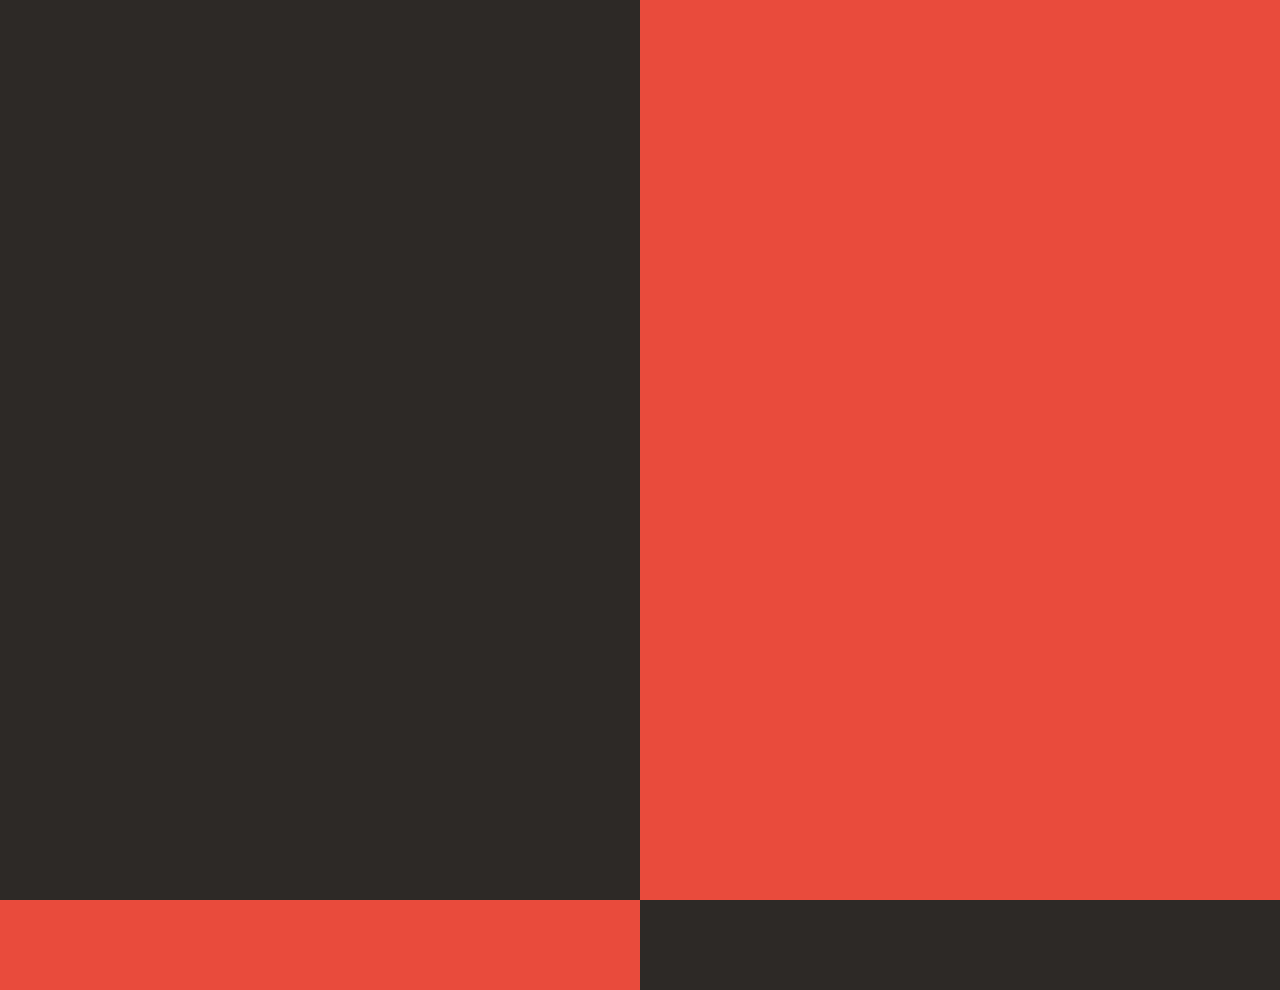
<file: contact.html>
<!DOCTYPE html>
<html lang="en">
<head>
    <meta charset="UTF-8">
    <meta http-equiv="X-UA-Compatible" content="IE=edge">
    <meta name="viewport" content="width=device-width, initial-scale=1.0">
    <link rel="stylesheet" href="style.css">
    <link rel="icon" href="icon.png">
    <title> Kruz King | Contact </title>
</head>
<body>
    <div id="tranHalfOne"></div>
    <div id="tranHalfTwo"></div>

    <div id="wrapper6">
    <div id="contactHalfOne">
        <h1> CON</h1>
    </div>
    <div id="contactHalfTwo">
        <h1>TACT </h1>
    </div>
    <form action="https://formsubmit.co/c30281b116c11f08f08b7b952fac52aa" method="POST">
        <input type="hidden" name="_subject" value="New email">
        <input type="hidden" name="_captcha" value="false">
    <div id="yourEmail">
        <input type="email" placeholder=" YOUR EMAIL..." name="email" required>
    </div>
    <div id="message">
        <textarea placeholder=" MESSAGE..." name="message" required></textarea>
    </div>
    <div id="contactBtn">
    <button type="submit"> SUBMIT </button>


            <script>

                  function openNav() {
                const navLinks = document.getElementById("navLinks");
                const navImg = document.getElementById("navImg");
                const xImg = document.getElementById("xImg");
                navImg.style.transform = "rotate(90deg)";
                navImg.style.marginLeft = "-100px";
                navImg.style.transition = "1s";
                navLinks.style.marginLeft = "0";
                navLinks.style.transition = "1s";

                xImg.style.marginLeft = "2vw";
                xImg.style.transform = "rotate(360deg)";
                xImg.style.transition = "1s";
            }

            function closeNav() {
                const navLinks = document.getElementById("navLinks");
                const navImg = document.getElementById("navImg");
                const xImg = document.getElementById("xImg");
                xImg.style.marginLeft = "-100px";
                xImg.style.transform = "rotate(90deg)";
                xImg.style.transition = "1s";

                navImg.style.transform = "rotate(360deg)";
                navImg.style.marginLeft = "0vw";
                navImg.style.transition = "1s";
                navLinks.style.marginLeft = "-2000px";
                navLinks.style.transition = "1s";
            }
            
            </script>
</div>

    <!-- top navigation -->
    <div id="topNavIcon">
        <img src="images/hamburger.png" onclick="openNav()" id="navImg">
    </div>
    <div id="topXIcon">
        <img src="images/x.png" onclick="closeNav()" id="xImg">
    </div>
    <div id="navLinks">
        <p style="margin-top: 14vh;"><a href="index.html"> HOME </a></p>
        <p style="margin-top: 5vh;"><a href="about.html"> ABOUT </a></p>
        <p style="margin-top: 5vh"><a href="portfolio.html"> PORTFOLIO </a></p>
        <p style="margin-top: 5vh"><a href="purchase.html"> PURCHASE </a></p>
        <p style="margin-top: 5vh"><a href="socials.html"> SOCIALS </a></p>
        <p style="margin-top: 5vh"><a href="contact.html"> CONTACT </a></p>
    </div>
    <!-- top navigation -->
    
</form>
</div>
</body>
</html>
</file>
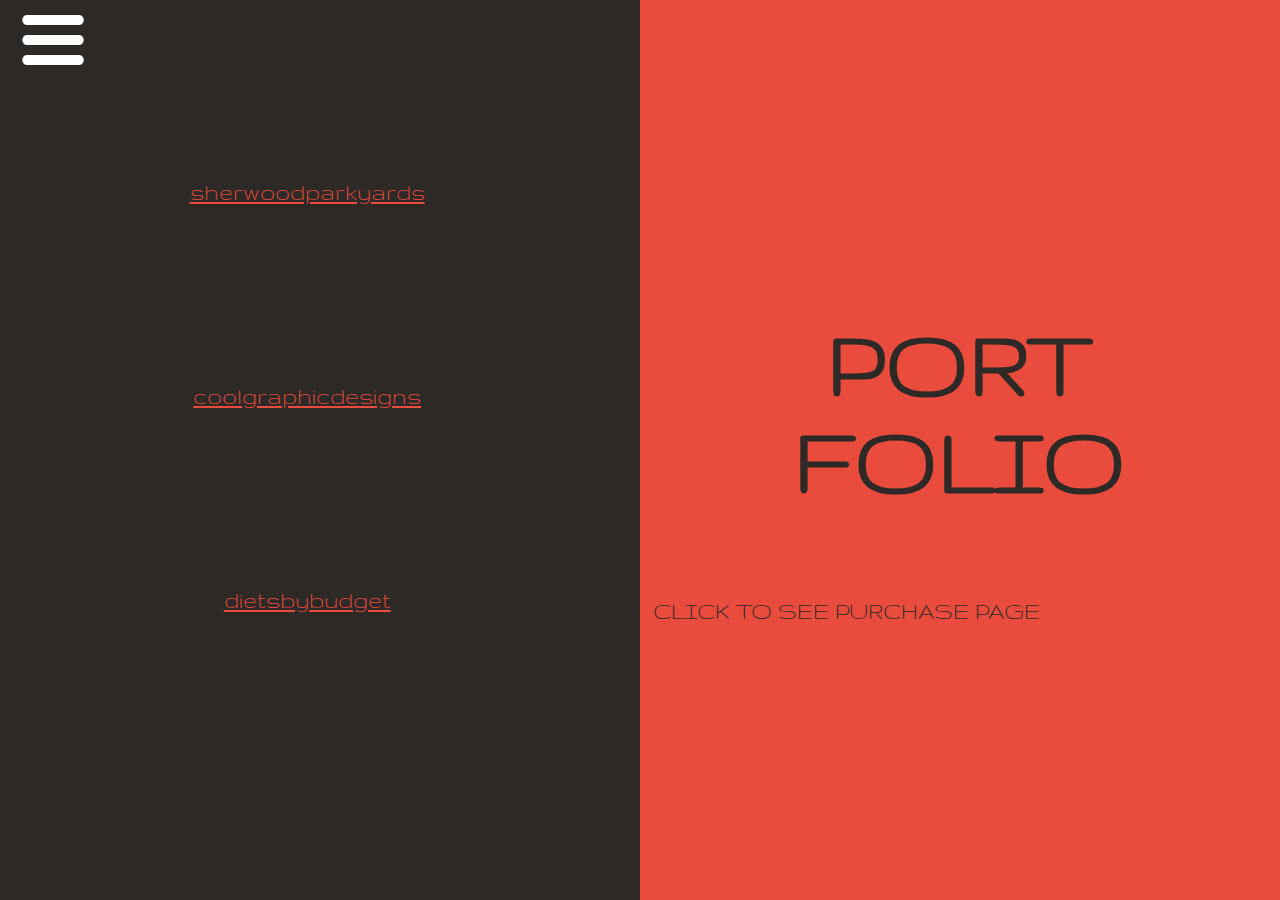
<file: portfolio.html>
<!DOCTYPE html>
<html lang="en">
<head>
    <meta charset="UTF-8">
    <meta http-equiv="X-UA-Compatible" content="IE=edge">
    <meta name="viewport" content="width=device-width, initial-scale=1.0">
    <link rel="stylesheet" href="style.css">
    <link rel="icon" href="icon.png">
    <title> Kruz King | Freelance Web Developer</title>
</head>
<body style="background-color: rgb(0, 0, 0);">

    <!-- socials -->
        <div id="wrapper5">
            <div id="halfOne5">
                <h1> SOC </h1>
                <div id="bottomHomeBtn">
                    <a href="index.html"><div class="homeBtnWrap"><button id="returnn" onmouseover="homeShadow()" onmouseout="homeNoShadow()"> RETURN &nbsp;</button></a></div>
                </div>
            </div>
            <div id="halfTwo5">
                <h1> IALS </h1>
                <div id="bottomHomeBtn2">
                    <a href="index.html"><div class="homeBtnWrap"><button id="toHome" onmouseover="homeShadow()" onmouseout="homeNoShadow()"> TO HOME </button></a></div>
                </div>
            </div>
        </div>
        <div id="socials">
            <a href="https://www.youtube.com/kruzzles"><div class="youtube"></div></a>
            <a href="contact.html"><div class="email"></div></a>
            <a href="https://www.instagram.com/kruzzles"><div class="instagram"></div></a>
            <a href="https://kruz-kings-store.creator-spring.com/"><div class="teespring"></div></a>
        </div>
        <!-- socials -->

        <!-- purchase -->
        <div id="wrapper4">
            <div id="halfone4">
               <h1> PURC </h1>
               <div id="standard" onmouseover="shadow()" onmouseout="noShadow()">
            </div>
               <a href="purchase/basic.html"><div id="basic">
                   <h2> BASIC  30$ </h2>
                   <h3> -FULLY RESPONSIVE </h3>
                   <h3> -UP TWO 4 PAGES </h3>
                   <h3> -SIDE NAVIGATION </h3>
                   <h3> -INTERACTIVE </h3>
               </div>
               <div class="purchaseBasicBtn">
               <button> PURCHASE BASIC </button></a>
            </div>
            </div>
            
            <div id="mid">
              <button id="middleBtn"> PURCHASE </button>
            </div>

            <div id="shadow" onmouseover="colors()" onmouseout="noColors()">
                <a href="purchase/standard.html"><button>  </button></a>
            </div>

            <div id="halftwo4">
               <h1> HASE </h1>
               <div id="standard2" onmouseover="shadow()" onmouseout="noShadow()"></div>

               <div id="mid2" onmouseover="colors()" onmouseout="noColors()">
                <a href="purchase/standard.html"><button id="middle2Btn"> STANDARD </button></a>
            </div>
               <a href="purchase/premium.html"><div id="premium">
                   <h2> PREMIUM 100$ </h2>
                   <h3> -UP TO 8 PAGES </h3>
                   <h3> -CUSTOM 404 ERROR PAGE </h3>
                   <h3> -CUSTOMER REVIEW TOOL </h3>
                   <h3> -GOOGLE ANALYTICS </h3> </a>
               </div>
               <div class="purchasePremiumBtn">
               <a href="purchase/premium.html"><button style="cursor: pointer;"> PURCHASE PREMIUM </button></a>
            </div>
            </div>

            <a href="purchase/standard.html">
            <div id="container">
            <div id="text" onmouseover="shadow()" onmouseout="noShadow()">
                <h2> STANDARD 60$ </h2>
                <p> (BEST VALUE) </p>
                <h3> -UP TO 6 PAGES </h3>
                <h3 style="margin-top: 42vh;"> -SEARCH ENGINE <br> OPTIMIZATION </h3>
                <h3 style="margin-top: 58vh;"> -BASIC ANIMATIONS </h3>
                <h3 style="margin-top: 70vh;"> -LOGO AND BRANDING </h3></a>
            </div>
        </div>
        <div id="bottomLinks2">
        <a onclick="halfTransition4()"> &nbsp;&nbsp;<span>ILL SKIP TH</span>IS FOR NOW </a>
    </div>

    <a href="purchase/standard.html">
    <div id="text2" onmouseover="shadow()" onmouseout="noShadow()">
        <h2> STANDARD 60$ </h2>
        <p> (BEST VALUE) </p>
        <h3> -UP TO 6 PAGES </h3>
        <h3 style="margin-top: 40vh;"> -SEARCH ENGINE <br> OPTIMIZATION </h3>
        <h3 style="margin-top: 53vh;"> -BASIC <br> ANIMATIONS </h3>
        <h3 style="margin-top: 66vh;"> -LOGO AND <br> BRANDING </h3>
    </div>
</a>

    <div id="mobileBasic"></div>
    <div id="mobileBasic2"></div>

    <div id="mobileStandard"></div>
    <div id="mobileStandard2"></div>

    <div id="mobilePremium"></div>
    <div id="mobilePremium2"></div>

    <a href="purchase/basic.html"><div id="mobileBasicText">
        <h1> BASIC | 30$ </h1>
        <p> -RESPONSIVE </p>
        <p style="margin-top: 15vh;"> -4 PAGES </p>
        <p style="margin-top: 18vh;"> -SIDE NAVIGATION </p>
        <p style="margin-top: 21vh;"> -INTERACTIVE </p>
        <div class="mobileBasicBtn"><button> PURC</button></div>
        <div class="mobileBasicBtn2"><button> HASE</button></div>
    </div>
    </div></a>

    <a href="purchase/standard.html"><div id="mobileStandardText">
        <h1 style="margin-top: 38vh;"> STANDARD | 60$ </h1>
        <p style="margin-top: 42vh; font-size: 20px;"> (BEST VALUE) </p>
        <p style="margin-top: 44.5vh;"> -6 PAGES </p>
        <p style="margin-top: 47.5vh;"> -SEO </p>
        <p style="margin-top: 50.5vh;"> -BASIC ANIMATIONS </p>
        <p style="margin-top: 53.5vh;"> -LOGO + BRANDING </p>
        <div class="mobileStandardBtn"><button> PURC</button></div>
        <div class="mobileStandardBtn2"><button> HASE</button></div>
    </div></a>

    <a href="purchase/premium.html"><div id="mobilePremiumText">
        <h1 style="margin-top: 68vh;"> PREMIUM | 100$ </h1>
        <p style="margin-top: 73vh;"> -8 PAGES </p>
        <p style="margin-top: 76vh;"> -404 PAGE </p>
        <p style="margin-top: 79vh;"> -REVIEW TOOL </p>
        <p style="margin-top: 82vh;"> -GOOGLE ANALYTICS </p>
        <div class="mobilePremiumBtn"><button> PURC</button></div>
        <div class="mobilePremiumBtn2"><button> HASE</button></div>
    </div></a>






    <a href="purchase/basic.html"><div id="mobileBasicText637">
        <h1> BASIC <br> 30$ </h1>
        <p> -RESPONSIVE </p>
        <p style="margin-top: 15.5vh;"> -4 PAGES </p>
        <p style="margin-top: 18vh;"> -SIDE <br> NAVIGATION </p>
        <p style="margin-top: 23vh;"> -INTERACTIVE </p>
        <div class="mobileBasicBtn637"><button> PURC</button></div>
        <div class="mobileBasicBtn637-2"><button>HASE</button></div>
    </div></a>

    <a href="purchase/standard.html"><div id="mobileStandardText637">
        <h1 style="margin-top: 36.3vh;"> STANDARD <br> 60$ </h1>
        <p style="margin-top: 43vh; font-size: 18px;"> (BEST VALUE) </p>
        <p style="margin-top: 45.5vh;"> -6 PAGES </p>
        <p style="margin-top: 47.5vh;"> -SEO </p>
        <p style="margin-top: 50vh;"> -BASIC <br> ANIMATIONS </p>
        <p style="margin-top: 55vh;"> -LOGO + BRANDING </p>
        <div class="mobileStandardBtn637"><button> PURC</button></div>
        <div class="mobileStandardBtn637-2"><button>HASE</button></div>
    </div></a>

    <a href="purchase/premium.html"><div id="mobilePremiumText637">
        <h1 style="margin-top: 67vh;"> PREMIUM | <br> 100$ </h1>
        <p style="margin-top: 74vh;"> -8 PAGES </p>
        <p style="margin-top: 77vh;"> -404 PAGE </p>
        <p style="margin-top: 80vh;"> -REVIEW TOOL </p>
        <p style="margin-top: 83vh;"> -GOOGLE <br> ANALYTICS </p>
        <div class="mobilePremiumBtn637"><button> PURC</button></div>
        <div class="mobilePremiumBtn637-2"><button>HASE</button></div>
    </div></a>

    




    <a href="purchase/basic.html"><div id="mobileBasicText367">
        <h1> BASIC <br> 30$ </h1>
        <p> -RESPONSIVE </p>
        <p style="margin-top: 15vh;"> -4 PAGES </p>
        <p style="margin-top: 18vh;"> -SIDE <br> NAVIGATION </p>
        <p style="margin-top: 23vh;"> -INTERACTIVE </p>
        <div class="mobileBasicBtn367"><button> PURC</button></div>
        <div class="mobileBasicBtn367-2"><button> HASE</button></div>
    </div></a>

    <a href="purchase/standard.html"><div id="mobileStandardText367">
        <h1 style="margin-top: 36.3vh;"> STANDARD <br> 60$ </h1>
        <p style="margin-top: 42.5vh; font-size: 20px;"> (BEST VALUE) </p>
        <p style="margin-top: 45vh;"> -6 PAGES </p>
        <p style="margin-top: 47.5vh;"> -SEO </p>
        <p style="margin-top: 50vh;"> -BASIC <br> ANIMATIONS </p>
        <p style="margin-top: 55vh;"> -LOGO + BRANDING </p>
        <div class="mobileStandardBtn367"><button> PURC</button></div>
        <div class="mobileStandardBtn367-2"><button> HASE</button></div>
    </div></a>

    <a href="purchase/premium.html"><div id="mobilePremiumText367">
        <h1 style="margin-top: 66.5vh;"> PREMIUM | <br> 100$ </h1>
        <p style="margin-top: 73.5vh;"> -8 PAGES </p>
        <p style="margin-top: 76vh;"> -404 PAGE </p>
        <p style="margin-top: 79vh;"> -REVIEW TOOL </p>
        <p style="margin-top: 82vh;"> -GOOGLE <br> ANALYTICS </p>
        <div class="mobilePremiumBtn367"><button> PURC</button></div>
        <div class="mobilePremiumBtn367-2"><button> HASE</button></div>
    </div></a>




    <a href="purchase/basic.html"><div id="mobileBasicText900h">
        <h1> BASIC <br> 30$ </h1>
        <p> -RESPONSIVE </p>
        <p style="margin-top: 14.5vh;"> -4 PAGES </p>
        <p style="margin-top: 17vh;"> -SIDE <br> NAVIGATION </p>
        <p style="margin-top: 22vh;"> -INTERACTIVE </p>
        <div class="mobileBasicBtn900h"><button> PURC</button></div>
        <div class="mobileBasicBtn900h-2"><button> HASE</button></div>
    </div></a>

    <a href="purchase/standard.html"><div id="mobileStandardText900h">
        <h1 style="margin-top: 36.3vh;"> STANDARD <br> 60$ </h1>
        <p style="margin-top: 43vh;"> (BEST VALUE) </p>
        <p style="margin-top: 45vh;"> -6 PAGES </p>
        <p style="margin-top: 47vh;"> -SEO </p>
        <p style="margin-top: 49vh;"> -BASIC <br> ANIMATIONS </p>
        <p style="margin-top: 53.5vh;"> -LOGO + BRANDING </p>
        <div class="mobileStandardText900h"><button> PURC</button></div>
        <div class="mobileStandardText900h-2"><button> HASE</button></div>
    </div></a>

    <a href="purchase/premium.html"><div id="mobilePremiumText900h">
        <h1 style="margin-top: 66.5vh;"> PREMIUM <br> 100$ </h1>
        <p style="margin-top: 73.5vh;"> -8 PAGES </p>
        <p style="margin-top: 76vh;"> -404 PAGE </p>
        <p style="margin-top: 79vh;"> -REVIEW TOOL </p>
        <p style="margin-top: 82vh;"> -GOOGLE <br> ANALYTICS </p>
        <div class="mobilePremiumText900h"><button> PURC</button></div>
        <div class="mobilePremiumText900h-2"><button> HASE</button></div>
    </div></a>

    <div id="smallScreenLink">
        <b><a onclick="halfTransition4()" style="color: #e94b3cff; font-weight: bolder;"> <span style="color: #2d2926ff;">&nbsp;&nbsp;ILL SKIP TH</span>IS FOR NOW </a></b>
    </div>



    </div>
    
     <!-- purchase -->



    <!-- portfolio -->
    <div id="wrapper3" onclick="halfTransition3()">
        <div id="halfone3">
            <div id="links1">
           <p><a href="#"> sherwoodparkyards </a></p>
           <p><a href="#"> coolgraphicdesigns </a></p>
           <p><a href="#"> dietsbybudget </a></p>
        </div>
        <div id="links2">
            <p><a href="#"> sherwoodpa<br>rkyards </a></p>
            <p><a href="#"> coolgra<br>phicdesigns </a></p>
            <p><a href="#"> dietsb<br>ybudget </a></p>
         </div>
        </div>
        <div id="halftwo3">
            <h1> PORT<br>FOLIO </h1>
            <p style="font-size: 25px;"> CLICK TO SEE PURCHASE PAGE</p>
        </div>
    </div>
 <!-- portfolio -->



        <!-- top navigation -->

        <div id="topNavIcon">
            <img src="images/hamburger.png" onclick="openNav()" id="navImg">
        </div>
        <div id="topXIcon">
            <img src="images/x.png" onclick="closeNav()" id="xImg">
        </div>
        <div id="navLinks">
            <p style="margin-top: 14vh;"><a href="index.html"> HOME </a></p>
            <p style="margin-top: 5vh;"><a href="about.html"> ABOUT </a></p>
            <p style="margin-top: 5vh"><a href="portfolio.html"> PORTFOLIO </a></p>
            <p style="margin-top: 5vh"><a href="purchase.html"> PURCHASE </a></p>
            <p style="margin-top: 5vh"><a href="socials.html"> SOCIALS </a></p>
            <p style="margin-top: 5vh"><a href="contact.html"> CONTACT </a></p>
        </div>

        <!-- top navigation -->
        <script>

                const topNavIcon = document.getElementById("topNavIcon");
                topNavIcon.style.display = "block";

                var wrapper2 = document.getElementById("wrapper2");
                var wrapper3 = document.getElementById("wrapper3");



            function halfTransition3() {
               var wrapper3 = document.getElementById("wrapper3");
               var halfone3 = document.getElementById("halfone3");
               var halftwo3 = document.getElementById("halftwo3");
               halfone3.classList.add("goUp");
               halftwo3.classList.add("goDown");

              setInterval(function(){ 
                  wrapper3.style.display = "none";
                }, 2000);
            }

            function halfTransition4() {
                var halfOne4 = document.getElementById("halfOne4");
                var halfTwo4 = document.getElementById("halfTwo4");
                var wrapper4 = document.getElementById("wrapper4");
                var mid = document.getElementById("mid");
                var text = document.getElementById("text");
                var text2 = document.getElementById("text2");
                var shadow = document.getElementById("shadow");
                var bottomLinks2 = document.getElementById("bottomLinks2");
                var mobileBasic = document.getElementById("mobileBasic");
                var mobileBasic2 = document.getElementById("mobileBasic2");
                var mobileBasicText = document.getElementById("mobileBasicText");
                var mobileStandard = document.getElementById("mobileStandard");
                var mobileStandard2 = document.getElementById("mobileStandard2");
                var mobileStandardText = document.getElementById("mobileStandardText")
                var mobilePremium = document.getElementById("mobilePremium");
                var mobilePremium2 = document.getElementById("mobilePremium2");
                var mobilePremiumText = document.getElementById("mobilePremiumText");
                var smallScreenLink = document.getElementById("smallScreenLink");
                var mobileBasicText637 = document.getElementById("mobileBasicText637");
                var mobileStandardText637 = document.getElementById("mobileStandardText637");
                var mobilePremiumText637 = document.getElementById("mobilePremiumText637");
                var mobileBasicText367 = document.getElementById("mobileBasicText367");
                var mobileStandardText367 = document.getElementById("mobileStandardText367");
                var mobilePremiumText367 = document.getElementById("mobilePremiumText367");
                var mobileBasicText900h = document.getElementById("mobileBasicText900h");
                var mobileStandardText900h = document.getElementById("mobileStandardText900h");
                var mobilePremiumText900h = document.getElementById("mobilePremiumText900h");
                
                
               halfone4.style.marginTop = "120vh"
               halfone4.style.transition = "2s"
               halftwo4.classList.add("goUp");
               mid.style.display = "none";
               text.style.display = "none";
               text2.style.display = "none";
               shadow.style.display = "none";
               bottomLinks2.style.display = "none";
               mobileBasic.style.display = "none";
               mobileBasic2.style.display = "none";
               mobileBasicText.style.display = "none";
               mobileStandard.style.display = "none";
               mobileStandard2.style.display = "none";
               mobileStandardText.style.display = "none";
               mobilePremium.style.display = "none";
               mobilePremium2.style.display = "none";
               mobilePremiumText.style.display = "none";
               smallScreenLink.style.display = "none";
               mobileBasicText637.style.display = "none";
               mobileStandardText637.style.display = "none";
               mobilePremiumText637.style.display = "none";
               mobileBasicText367.style.display = "none";
               mobileStandardText367.style.display = "none";
               mobilePremiumText367.style.display = "none";
               mobileBasicText900h.style.display = "none";
               mobileStandardText900h.style.display = "none";
               mobilePremiumText900h.style.display = "none";

               setInterval(function(){ 
                  wrapper4.style.display = "none";
                }, 2000);
            }

            function shadow() {
                var standard = document.getElementById("standard");
                var standard2 = document.getElementById("standard2");
                standard.style.cursor = "pointer";
                standard2.style.cursor = "pointer";
                standard.style.boxShadow = " 0 0 50px 5px";
                standard2.style.boxShadow = " 0 0 50px 5px";
            }

            function noShadow() {
                var standard = document.getElementById("standard");
                var standard2 = document.getElementById("standard2");
                standard.style.cursor = "none";
                standard2.style.cursor = "none";
                standard.style.boxShadow = "none";
                standard2.style.boxShadow = "none";
            }

            function colors() {
                var mid = document.getElementById("middleBtn");
                var mid2 = document.getElementById("middle2Btn");
                var midd = document.getElementById("mid");

                mid.style.backgroundColor = "#e94b3cff";
                mid.style.color = "#2d2926ff";


                mid2.style.backgroundColor = "#2d2926ff";
                mid2.style.color = "#e94b3cff";
                mid2.style.cursor = "pointer";
            }

            function noColors() {
                var mid = document.getElementById("middleBtn");
                var mid2 = document.getElementById("middle2Btn");
                mid.style.backgroundColor = "#2d2926ff";
                mid.style.color = "#e94b3cff";
                mid2.style.backgroundColor = "#e94b3cff";
                mid2.style.color = "#2d2926ff";
            }

            function open() {
                window.open('www.https://google.com');
            }

            function homeShadow() {
                var returnn = document.getElementById("returnn");
                var toHome = document.getElementById("toHome");

                returnn.style.backgroundColor = "white";
                returnn.style.border = "white";
                returnn.style.color = "black";
                returnn.style.transition = "1s";
                toHome.style.backgroundColor = "white";
                toHome.style.border = "white";
                toHome.style.color = "black";
                toHome.style.transition = "1s";
            }

            function homeNoShadow() {
                var returnn = document.getElementById("returnn");
                var toHome = document.getElementById("toHome");

                returnn.style.backgroundColor = "#e94b3cff";
                returnn.style.color = "white";
                toHome.style.backgroundColor = "#2d2926ff";
                toHome.style.border = "white";
                toHome.style.color = "white";
            }

            function openNav() {
                const navLinks = document.getElementById("navLinks");
                const navImg = document.getElementById("navImg");
                const xImg = document.getElementById("xImg");
                navImg.style.transform = "rotate(90deg)";
                navImg.style.marginLeft = "-100px";
                navImg.style.transition = "1s";
                navLinks.style.marginLeft = "0vh";
                navLinks.style.transition = "1s";

                xImg.style.marginLeft = "2vw";
                xImg.style.transform = "rotate(360deg)";
                xImg.style.transition = "1s";
            }

            function closeNav() {
                const navLinks = document.getElementById("navLinks");
                const navImg = document.getElementById("navImg");
                const xImg = document.getElementById("xImg");
                xImg.style.marginLeft = "-100px";
                xImg.style.transform = "rotate(90deg)";
                xImg.style.transition = "1s";

                navImg.style.transform = "rotate(360deg)";
                navImg.style.marginLeft = "0vw";
                navImg.style.transition = "1s";
                navLinks.style.marginLeft = "-100vh";
                navLinks.style.transition = "1s";
            }
            
   
        </script>
    </div>
    <!-- title page -->
</body>
</html>
</file>
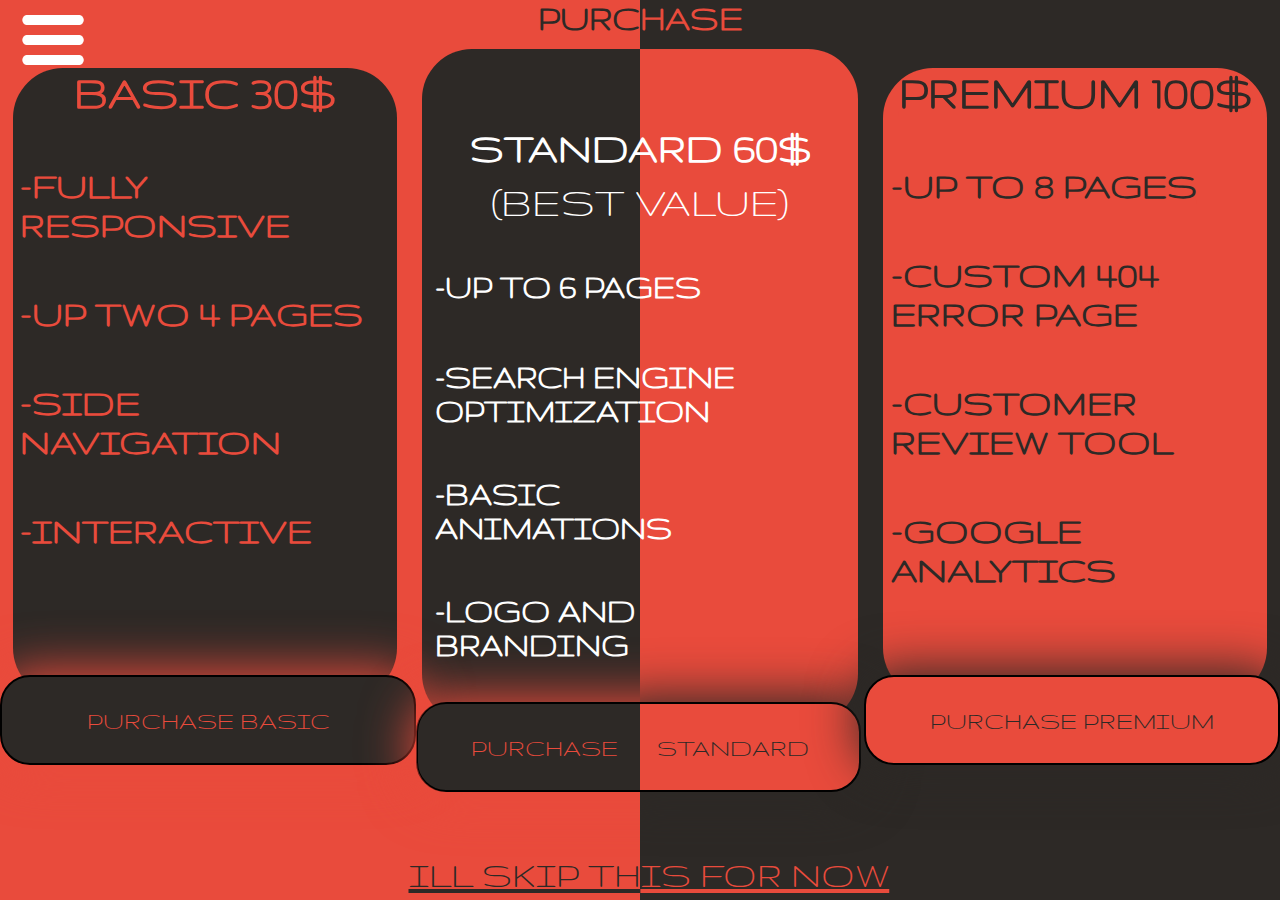
<file: purchase.html>
<!DOCTYPE html>
<html lang="en">
<head>
    <meta charset="UTF-8">
    <meta http-equiv="X-UA-Compatible" content="IE=edge">
    <meta name="viewport" content="width=device-width, initial-scale=1.0">
    <link rel="stylesheet" href="style.css">
    <meta name="viewport" content="width=device-width, initial-scale=1, maximum-scale=1, user-scalable=no" />
    <link rel="icon" href="icon.png">
    <title> Kruz King | Freelance Web Developer</title>
</head>
<body style="background-color: rgb(0, 0, 0);">

    <!-- socials -->
        <div id="wrapper5">
            <div id="halfOne5">
                <h1> SOC </h1>
                <div id="bottomHomeBtn">
                    <a href="index.html"><div class="homeBtnWrap"><button id="returnn" onmouseover="homeShadow()" onmouseout="homeNoShadow()"> RETURN &nbsp;</button></a></div>
                </div>
            </div>
            <div id="halfTwo5">
                <h1> IALS </h1>
                <div id="bottomHomeBtn2">
                    <a href="index.html"><div class="homeBtnWrap"><button id="toHome" onmouseover="homeShadow()" onmouseout="homeNoShadow()"> TO HOME </button></a></div>
                </div>
            </div>
        </div>
        <div id="socials">
            <a href="https://www.youtube.com/kruzzles"><div class="youtube"></div></a>
            <a href="contact.html"><div class="email"></div></a>
            <a href="https://www.instagram.com/kruzzles"><div class="instagram"></div></a>
            <a href="https://kruz-kings-store.creator-spring.com/"><div class="teespring"></div></a>
        </div>
        <!-- socials -->

        <!-- purchase -->
        <div id="wrapper4">
            <div id="halfone4">
               <h1> PURC </h1>
               <div id="standard" onmouseover="shadow()" onmouseout="noShadow()">
            </div>
               <a href="purchase/basic.html"><div id="basic">
                   <h2> BASIC  30$ </h2>
                   <h3> -FULLY RESPONSIVE </h3>
                   <h3> -UP TWO 4 PAGES </h3>
                   <h3> -SIDE NAVIGATION </h3>
                   <h3> -INTERACTIVE </h3>
               </div>
               <div class="purchaseBasicBtn">
               <button> PURCHASE BASIC </button></a>
            </div>
            </div>
            
            <div id="mid">
              <button id="middleBtn"> PURCHASE </button>
            </div>

            <div id="shadow" onmouseover="colors()" onmouseout="noColors()">
                <a href="purchase/standard.html"><button>  </button></a>
            </div>

            <div id="halftwo4">
               <h1> HASE </h1>
               <div id="standard2" onmouseover="shadow()" onmouseout="noShadow()"></div>

               <div id="mid2" onmouseover="colors()" onmouseout="noColors()">
                <a href="purchase/standard.html"><button id="middle2Btn"> STANDARD </button></a>
            </div>
               <a href="purchase/premium.html"><div id="premium">
                   <h2> PREMIUM 100$ </h2>
                   <h3> -UP TO 8 PAGES </h3>
                   <h3> -CUSTOM 404 ERROR PAGE </h3>
                   <h3> -CUSTOMER REVIEW TOOL </h3>
                   <h3> -GOOGLE ANALYTICS </h3> </a>
               </div>
               <div class="purchasePremiumBtn">
               <a href="purchase/premium.html"><button style="cursor: pointer;"> PURCHASE PREMIUM </button></a>
            </div>
            </div>

            <a href="purchase/standard.html">
            <div id="container">
            <div id="text" onmouseover="shadow()" onmouseout="noShadow()">
                <h2> STANDARD 60$ </h2>
                <p> (BEST VALUE) </p>
                <h3> -UP TO 6 PAGES </h3>
                <h3 style="margin-top: 42vh;"> -SEARCH ENGINE <br> OPTIMIZATION </h3>
                <h3 style="margin-top: 58vh;"> -BASIC ANIMATIONS </h3>
                <h3 style="margin-top: 70vh;"> -LOGO AND BRANDING </h3></a>
            </div>
        </div>
        <div id="bottomLinks2">
        <a onclick="halfTransition4()"> &nbsp;&nbsp;<span>ILL SKIP TH</span>IS FOR NOW </a>
    </div>

    <a href="purchase/standard.html">
    <div id="text2" onmouseover="shadow()" onmouseout="noShadow()">
        <h2> STANDARD 60$ </h2>
        <p> (BEST VALUE) </p>
        <h3> -UP TO 6 PAGES </h3>
        <h3 style="margin-top: 40vh;"> -SEARCH ENGINE <br> OPTIMIZATION </h3>
        <h3 style="margin-top: 53vh;"> -BASIC <br> ANIMATIONS </h3>
        <h3 style="margin-top: 66vh;"> -LOGO AND <br> BRANDING </h3>
    </div>
</a>

    <div id="mobileBasic"></div>
    <div id="mobileBasic2"></div>

    <div id="mobileStandard"></div>
    <div id="mobileStandard2"></div>

    <div id="mobilePremium"></div>
    <div id="mobilePremium2"></div>

    <a href="purchase/basic.html"><div id="mobileBasicText">
        <h1> BASIC | 30$ </h1>
        <p> -RESPONSIVE </p>
        <p style="margin-top: 15vh;"> -4 PAGES </p>
        <p style="margin-top: 18vh;"> -SIDE NAVIGATION </p>
        <p style="margin-top: 21vh;"> -INTERACTIVE </p>
        <div class="mobileBasicBtn"><button> PURC</button></div>
        <div class="mobileBasicBtn2"><button> HASE</button></div>
    </div>
    </div></a>

    <a href="purchase/standard.html"><div id="mobileStandardText">
        <h1 style="margin-top: 38vh;"> STANDARD | 60$ </h1>
        <p style="margin-top: 42vh; font-size: 20px;"> (BEST VALUE) </p>
        <p style="margin-top: 44.5vh;"> -6 PAGES </p>
        <p style="margin-top: 47.5vh;"> -SEO </p>
        <p style="margin-top: 50.5vh;"> -BASIC ANIMATIONS </p>
        <p style="margin-top: 53.5vh;"> -LOGO + BRANDING </p>
        <div class="mobileStandardBtn"><button> PURC</button></div>
        <div class="mobileStandardBtn2"><button> HASE</button></div>
    </div></a>

    <a href="purchase/premium.html"><div id="mobilePremiumText">
        <h1 style="margin-top: 68vh;"> PREMIUM | 100$ </h1>
        <p style="margin-top: 73vh;"> -8 PAGES </p>
        <p style="margin-top: 76vh;"> -404 PAGE </p>
        <p style="margin-top: 79vh;"> -REVIEW TOOL </p>
        <p style="margin-top: 82vh;"> -GOOGLE ANALYTICS </p>
        <div class="mobilePremiumBtn"><button> PURC</button></div>
        <div class="mobilePremiumBtn2"><button> HASE</button></div>
    </div></a>






    <a href="purchase/basic.html"><div id="mobileBasicText637">
        <h1> BASIC <br> 30$ </h1>
        <p> -RESPONSIVE </p>
        <p style="margin-top: 15.5vh;"> -4 PAGES </p>
        <p style="margin-top: 18vh;"> -SIDE <br> NAVIGATION </p>
        <p style="margin-top: 23vh;"> -INTERACTIVE </p>
        <div class="mobileBasicBtn637"><button> PURC</button></div>
        <div class="mobileBasicBtn637-2"><button>HASE</button></div>
    </div></a>

    <a href="purchase/standard.html"><div id="mobileStandardText637">
        <h1 style="margin-top: 36.3vh;"> STANDARD <br> 60$ </h1>
        <p style="margin-top: 43vh; font-size: 18px;"> (BEST VALUE) </p>
        <p style="margin-top: 45.5vh;"> -6 PAGES </p>
        <p style="margin-top: 47.5vh;"> -SEO </p>
        <p style="margin-top: 50vh;"> -BASIC <br> ANIMATIONS </p>
        <p style="margin-top: 55vh;"> -LOGO + BRANDING </p>
        <div class="mobileStandardBtn637"><button> PURC</button></div>
        <div class="mobileStandardBtn637-2"><button>HASE</button></div>
    </div></a>

    <a href="purchase/premium.html"><div id="mobilePremiumText637">
        <h1 style="margin-top: 67vh;"> PREMIUM | <br> 100$ </h1>
        <p style="margin-top: 74vh;"> -8 PAGES </p>
        <p style="margin-top: 77vh;"> -404 PAGE </p>
        <p style="margin-top: 80vh;"> -REVIEW TOOL </p>
        <p style="margin-top: 83vh;"> -GOOGLE <br> ANALYTICS </p>
        <div class="mobilePremiumBtn637"><button> PURC</button></div>
        <div class="mobilePremiumBtn637-2"><button>HASE</button></div>
    </div></a>

    




    <a href="purchase/basic.html"><div id="mobileBasicText367">
        <h1> BASIC <br> 30$ </h1>
        <p> -RESPONSIVE </p>
        <p style="margin-top: 15vh;"> -4 PAGES </p>
        <p style="margin-top: 18vh;"> -SIDE <br> NAVIGATION </p>
        <p style="margin-top: 23vh;"> -INTERACTIVE </p>
        <div class="mobileBasicBtn367"><button> PURC</button></div>
        <div class="mobileBasicBtn367-2"><button> HASE</button></div>
    </div></a>

    <a href="purchase/standard.html"><div id="mobileStandardText367">
        <h1 style="margin-top: 36.3vh;"> STANDARD <br> 60$ </h1>
        <p style="margin-top: 42.5vh; font-size: 20px;"> (BEST VALUE) </p>
        <p style="margin-top: 45vh;"> -6 PAGES </p>
        <p style="margin-top: 47.5vh;"> -SEO </p>
        <p style="margin-top: 50vh;"> -BASIC <br> ANIMATIONS </p>
        <p style="margin-top: 55vh;"> -LOGO + BRANDING </p>
        <div class="mobileStandardBtn367"><button> PURC</button></div>
        <div class="mobileStandardBtn367-2"><button> HASE</button></div>
    </div></a>

    <a href="purchase/premium.html"><div id="mobilePremiumText367">
        <h1 style="margin-top: 66.5vh;"> PREMIUM | <br> 100$ </h1>
        <p style="margin-top: 73.5vh;"> -8 PAGES </p>
        <p style="margin-top: 76vh;"> -404 PAGE </p>
        <p style="margin-top: 79vh;"> -REVIEW TOOL </p>
        <p style="margin-top: 82vh;"> -GOOGLE <br> ANALYTICS </p>
        <div class="mobilePremiumBtn367"><button> PURC</button></div>
        <div class="mobilePremiumBtn367-2"><button> HASE</button></div>
    </div></a>




    <a href="purchase/basic.html"><div id="mobileBasicText900h">
        <h1> BASIC <br> 30$ </h1>
        <p> -RESPONSIVE </p>
        <p style="margin-top: 14.5vh;"> -4 PAGES </p>
        <p style="margin-top: 17vh;"> -SIDE <br> NAVIGATION </p>
        <p style="margin-top: 22vh;"> -INTERACTIVE </p>
        <div class="mobileBasicBtn900h"><button> PURC</button></div>
        <div class="mobileBasicBtn900h-2"><button> HASE</button></div>
    </div></a>

    <a href="purchase/standard.html"><div id="mobileStandardText900h">
        <h1 style="margin-top: 36.3vh;"> STANDARD <br> 60$ </h1>
        <p style="margin-top: 43vh;"> (BEST VALUE) </p>
        <p style="margin-top: 45vh;"> -6 PAGES </p>
        <p style="margin-top: 47vh;"> -SEO </p>
        <p style="margin-top: 49vh;"> -BASIC <br> ANIMATIONS </p>
        <p style="margin-top: 53.5vh;"> -LOGO + BRANDING </p>
        <div class="mobileStandardText900h"><button> PURC</button></div>
        <div class="mobileStandardText900h-2"><button> HASE</button></div>
    </div></a>

    <a href="purchase/premium.html"><div id="mobilePremiumText900h">
        <h1 style="margin-top: 66.5vh;"> PREMIUM <br> 100$ </h1>
        <p style="margin-top: 73.5vh;"> -8 PAGES </p>
        <p style="margin-top: 76vh;"> -404 PAGE </p>
        <p style="margin-top: 79vh;"> -REVIEW TOOL </p>
        <p style="margin-top: 82vh;"> -GOOGLE <br> ANALYTICS </p>
        <div class="mobilePremiumText900h"><button> PURC</button></div>
        <div class="mobilePremiumText900h-2"><button> HASE</button></div>
    </div></a>

    <div id="smallScreenLink">
        <b><a onclick="halfTransition4()" style="color: #e94b3cff; font-weight: bolder;"> <span style="color: #2d2926ff;">&nbsp;&nbsp;ILL SKIP TH</span>IS FOR NOW </a></b>
    </div>



    </div>
    
     <!-- purchase -->


        <!-- top navigation -->

        <div id="topNavIcon">
            <img src="images/hamburger.png" onclick="openNav()" id="navImg">
        </div>
        <div id="topXIcon">
            <img src="images/x.png" onclick="closeNav()" id="xImg">
        </div>
        <div id="navLinks">
            <p style="margin-top: 14vh;"><a href="index.html"> HOME </a></p>
            <p style="margin-top: 5vh;"><a href="about.html"> ABOUT </a></p>
            <p style="margin-top: 5vh"><a href="portfolio.html"> PORTFOLIO </a></p>
            <p style="margin-top: 5vh"><a href="purchase.html"> PURCHASE </a></p>
            <p style="margin-top: 5vh"><a href="socials.html"> SOCIALS </a></p>
            <p style="margin-top: 5vh"><a href="contact.html"> CONTACT </a></p>
        </div>

        <!-- top navigation -->
        <script>

                const topNavIcon = document.getElementById("topNavIcon");
                topNavIcon.style.display = "block";

                var wrapper2 = document.getElementById("wrapper2");
                var wrapper3 = document.getElementById("wrapper3");


            function halfTransition4() {
                var halfOne4 = document.getElementById("halfOne4");
                var halfTwo4 = document.getElementById("halfTwo4");
                var wrapper4 = document.getElementById("wrapper4");
                var mid = document.getElementById("mid");
                var text = document.getElementById("text");
                var text2 = document.getElementById("text2");
                var shadow = document.getElementById("shadow");
                var bottomLinks2 = document.getElementById("bottomLinks2");
                var mobileBasic = document.getElementById("mobileBasic");
                var mobileBasic2 = document.getElementById("mobileBasic2");
                var mobileBasicText = document.getElementById("mobileBasicText");
                var mobileStandard = document.getElementById("mobileStandard");
                var mobileStandard2 = document.getElementById("mobileStandard2");
                var mobileStandardText = document.getElementById("mobileStandardText")
                var mobilePremium = document.getElementById("mobilePremium");
                var mobilePremium2 = document.getElementById("mobilePremium2");
                var mobilePremiumText = document.getElementById("mobilePremiumText");
                var smallScreenLink = document.getElementById("smallScreenLink");
                var mobileBasicText637 = document.getElementById("mobileBasicText637");
                var mobileStandardText637 = document.getElementById("mobileStandardText637");
                var mobilePremiumText637 = document.getElementById("mobilePremiumText637");
                var mobileBasicText367 = document.getElementById("mobileBasicText367");
                var mobileStandardText367 = document.getElementById("mobileStandardText367");
                var mobilePremiumText367 = document.getElementById("mobilePremiumText367");
                var mobileBasicText900h = document.getElementById("mobileBasicText900h");
                var mobileStandardText900h = document.getElementById("mobileStandardText900h");
                var mobilePremiumText900h = document.getElementById("mobilePremiumText900h");
                
                
               halfone4.style.marginTop = "120vh"
               halfone4.style.transition = "2s"
               halftwo4.classList.add("goUp");
               mid.style.display = "none";
               text.style.display = "none";
               text2.style.display = "none";
               shadow.style.display = "none";
               bottomLinks2.style.display = "none";
               mobileBasic.style.display = "none";
               mobileBasic2.style.display = "none";
               mobileBasicText.style.display = "none";
               mobileStandard.style.display = "none";
               mobileStandard2.style.display = "none";
               mobileStandardText.style.display = "none";
               mobilePremium.style.display = "none";
               mobilePremium2.style.display = "none";
               mobilePremiumText.style.display = "none";
               smallScreenLink.style.display = "none";
               mobileBasicText637.style.display = "none";
               mobileStandardText637.style.display = "none";
               mobilePremiumText637.style.display = "none";
               mobileBasicText367.style.display = "none";
               mobileStandardText367.style.display = "none";
               mobilePremiumText367.style.display = "none";
               mobileBasicText900h.style.display = "none";
               mobileStandardText900h.style.display = "none";
               mobilePremiumText900h.style.display = "none";

               setInterval(function(){ 
                  wrapper4.style.display = "none";
                }, 2000);
            }

            function shadow() {
                var standard = document.getElementById("standard");
                var standard2 = document.getElementById("standard2");
                standard.style.cursor = "pointer";
                standard2.style.cursor = "pointer";
                standard.style.boxShadow = " 0 0 50px 5px";
                standard2.style.boxShadow = " 0 0 50px 5px";
            }

            function noShadow() {
                var standard = document.getElementById("standard");
                var standard2 = document.getElementById("standard2");
                standard.style.cursor = "none";
                standard2.style.cursor = "none";
                standard.style.boxShadow = "none";
                standard2.style.boxShadow = "none";
            }

            function colors() {
                var mid = document.getElementById("middleBtn");
                var mid2 = document.getElementById("middle2Btn");
                var midd = document.getElementById("mid");

                mid.style.backgroundColor = "#e94b3cff";
                mid.style.color = "#2d2926ff";


                mid2.style.backgroundColor = "#2d2926ff";
                mid2.style.color = "#e94b3cff";
                mid2.style.cursor = "pointer";
            }

            function noColors() {
                var mid = document.getElementById("middleBtn");
                var mid2 = document.getElementById("middle2Btn");
                mid.style.backgroundColor = "#2d2926ff";
                mid.style.color = "#e94b3cff";
                mid2.style.backgroundColor = "#e94b3cff";
                mid2.style.color = "#2d2926ff";
            }

            function open() {
                window.open('www.https://google.com');
            }

            function homeShadow() {
                var returnn = document.getElementById("returnn");
                var toHome = document.getElementById("toHome");

                returnn.style.backgroundColor = "white";
                returnn.style.border = "white";
                returnn.style.color = "black";
                returnn.style.transition = "1s";
                toHome.style.backgroundColor = "white";
                toHome.style.border = "white";
                toHome.style.color = "black";
                toHome.style.transition = "1s";
            }

            function homeNoShadow() {
                var returnn = document.getElementById("returnn");
                var toHome = document.getElementById("toHome");

                returnn.style.backgroundColor = "#e94b3cff";
                returnn.style.color = "white";
                toHome.style.backgroundColor = "#2d2926ff";
                toHome.style.border = "white";
                toHome.style.color = "white";
            }

            function openNav() {
                const navLinks = document.getElementById("navLinks");
                const navImg = document.getElementById("navImg");
                const xImg = document.getElementById("xImg");
                navImg.style.transform = "rotate(90deg)";
                navImg.style.marginLeft = "-100px";
                navImg.style.transition = "1s";
                navLinks.style.marginLeft = "0vh";
                navLinks.style.transition = "1s";

                xImg.style.marginLeft = "2vw";
                xImg.style.transform = "rotate(360deg)";
                xImg.style.transition = "1s";
            }

            function closeNav() {
                const navLinks = document.getElementById("navLinks");
                const navImg = document.getElementById("navImg");
                const xImg = document.getElementById("xImg");
                xImg.style.marginLeft = "-100px";
                xImg.style.transform = "rotate(90deg)";
                xImg.style.transition = "1s";

                navImg.style.transform = "rotate(360deg)";
                navImg.style.marginLeft = "0vw";
                navImg.style.transition = "1s";
                navLinks.style.marginLeft = "-100vh";
                navLinks.style.transition = "1s";
            }
            
   
        </script>
    </div>
    <!-- title page -->
</body>
</html>
</file>
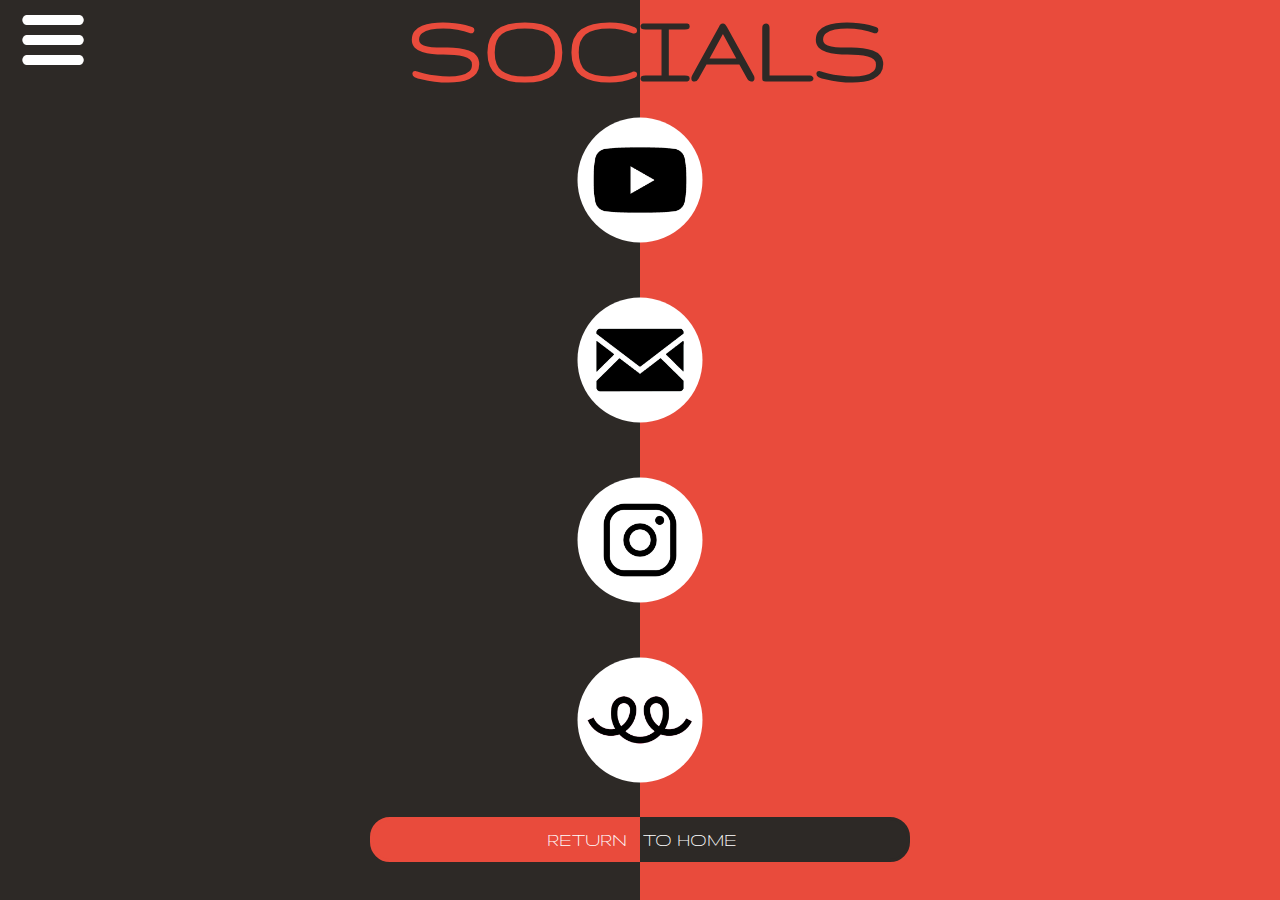
<file: socials.html>
<!DOCTYPE html>
<html lang="en">
<head>
    <meta charset="UTF-8">
    <meta http-equiv="X-UA-Compatible" content="IE=edge">
    <meta name="viewport" content="width=device-width, initial-scale=1.0">
    <link rel="stylesheet" href="style.css">
    <link rel="icon" href="icon.png">
    <title> Kruz King | Freelance Web Developer</title>
</head>
<body style="background-color: rgb(0, 0, 0);">

    <!-- socials -->
        <div id="wrapper5">
            <div id="halfOne5">
                <h1> SOC </h1>
                <div id="bottomHomeBtn">
                    <a href="index.html"><div class="homeBtnWrap"><button id="returnn" onmouseover="homeShadow()" onmouseout="homeNoShadow()"> RETURN &nbsp;</button></a></div>
                </div>
            </div>
            <div id="halfTwo5">
                <h1> IALS </h1>
                <div id="bottomHomeBtn2">
                    <a href="index.html"><div class="homeBtnWrap"><button id="toHome" onmouseover="homeShadow()" onmouseout="homeNoShadow()"> TO HOME </button></a></div>
                </div>
            </div>
        </div>
        <div id="socials">
            <a href="https://www.youtube.com/kruzzles"><div class="youtube"></div></a>
            <a href="contact.html"><div class="email"></div></a>
            <a href="https://www.instagram.com/kruzzles"><div class="instagram"></div></a>
            <a href="https://kruz-kings-store.creator-spring.com/"><div class="teespring"></div></a>
        </div>
        <!-- socials -->


        <!-- top navigation -->

        <div id="topNavIcon">
            <img src="images/hamburger.png" onclick="openNav()" id="navImg">
        </div>
        <div id="topXIcon">
            <img src="images/x.png" onclick="closeNav()" id="xImg">
        </div>
        <div id="navLinks">
            <p style="margin-top: 14vh;"><a href="index.html"> HOME </a></p>
            <p style="margin-top: 5vh;"><a href="about.html"> ABOUT </a></p>
            <p style="margin-top: 5vh"><a href="portfolio.html"> PORTFOLIO </a></p>
            <p style="margin-top: 5vh"><a href="purchase.html"> PURCHASE </a></p>
            <p style="margin-top: 5vh"><a href="socials.html"> SOCIALS </a></p>
            <p style="margin-top: 5vh"><a href="contact.html"> CONTACT </a></p>
        </div>

        <!-- top navigation -->
        <script>

                const topNavIcon = document.getElementById("topNavIcon");
                topNavIcon.style.display = "block";

                var wrapper2 = document.getElementById("wrapper2");
                var wrapper3 = document.getElementById("wrapper3");


            

            function shadow() {
                var standard = document.getElementById("standard");
                var standard2 = document.getElementById("standard2");
                standard.style.cursor = "pointer";
                standard2.style.cursor = "pointer";
                standard.style.boxShadow = " 0 0 50px 5px";
                standard2.style.boxShadow = " 0 0 50px 5px";
            }

            function noShadow() {
                var standard = document.getElementById("standard");
                var standard2 = document.getElementById("standard2");
                standard.style.cursor = "none";
                standard2.style.cursor = "none";
                standard.style.boxShadow = "none";
                standard2.style.boxShadow = "none";
            }

            function colors() {
                var mid = document.getElementById("middleBtn");
                var mid2 = document.getElementById("middle2Btn");
                var midd = document.getElementById("mid");

                mid.style.backgroundColor = "#e94b3cff";
                mid.style.color = "#2d2926ff";


                mid2.style.backgroundColor = "#2d2926ff";
                mid2.style.color = "#e94b3cff";
                mid2.style.cursor = "pointer";
            }

            function noColors() {
                var mid = document.getElementById("middleBtn");
                var mid2 = document.getElementById("middle2Btn");
                mid.style.backgroundColor = "#2d2926ff";
                mid.style.color = "#e94b3cff";
                mid2.style.backgroundColor = "#e94b3cff";
                mid2.style.color = "#2d2926ff";
            }

            function open() {
                window.open('www.https://google.com');
            }

            function homeShadow() {
                var returnn = document.getElementById("returnn");
                var toHome = document.getElementById("toHome");

                returnn.style.backgroundColor = "white";
                returnn.style.border = "white";
                returnn.style.color = "black";
                returnn.style.transition = "1s";
                toHome.style.backgroundColor = "white";
                toHome.style.border = "white";
                toHome.style.color = "black";
                toHome.style.transition = "1s";
            }

            function homeNoShadow() {
                var returnn = document.getElementById("returnn");
                var toHome = document.getElementById("toHome");

                returnn.style.backgroundColor = "#e94b3cff";
                returnn.style.color = "white";
                toHome.style.backgroundColor = "#2d2926ff";
                toHome.style.border = "white";
                toHome.style.color = "white";
            }

            function openNav() {
                const navLinks = document.getElementById("navLinks");
                const navImg = document.getElementById("navImg");
                const xImg = document.getElementById("xImg");
                navImg.style.transform = "rotate(90deg)";
                navImg.style.marginLeft = "-100px";
                navImg.style.transition = "1s";
                navLinks.style.marginLeft = "0vh";
                navLinks.style.transition = "1s";

                xImg.style.marginLeft = "2vw";
                xImg.style.transform = "rotate(360deg)";
                xImg.style.transition = "1s";
            }

            function closeNav() {
                const navLinks = document.getElementById("navLinks");
                const navImg = document.getElementById("navImg");
                const xImg = document.getElementById("xImg");
                xImg.style.marginLeft = "-100px";
                xImg.style.transform = "rotate(90deg)";
                xImg.style.transition = "1s";

                navImg.style.transform = "rotate(360deg)";
                navImg.style.marginLeft = "0vw";
                navImg.style.transition = "1s";
                navLinks.style.marginLeft = "-100vh";
                navLinks.style.transition = "1s";
            }
            
   
        </script>
    </div>
    <!-- title page -->
</body>
</html>
</file>
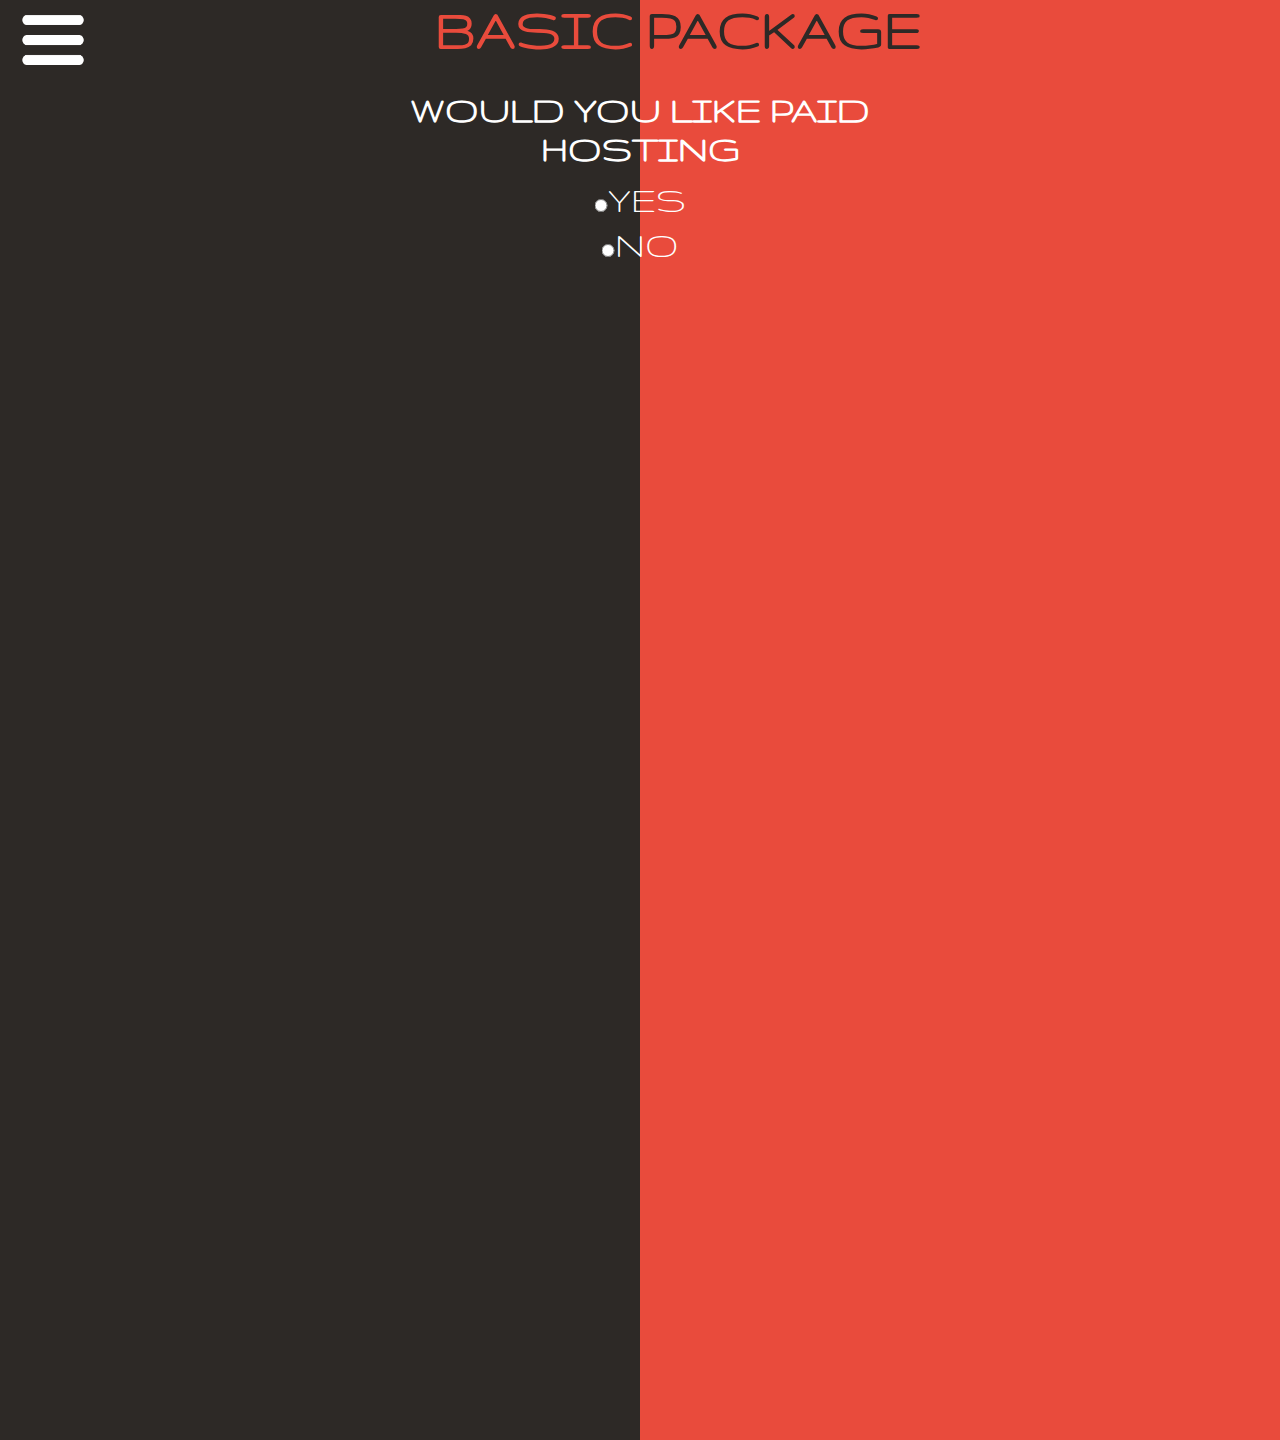
<file: purchase/basic.html>
<!DOCTYPE html>
<html lang="en">
<head>
    <meta charset="UTF-8">
    <meta http-equiv="X-UA-Compatible" content="IE=edge">
    <meta name="viewport" content="width=device-width, initial-scale=1.0">
    <meta name="viewport" content="width=device-width, initial-scale=1, maximum-scale=1, user-scalable=no" />
    <link rel="icon" href="/icon.png">
    <link rel="stylesheet" href="basic.css">
    <title> Kruz King | Purchase Basic </title>
</head>
<body>
    <div id="basicHalfOne">
        <h1> BASIC </h1>
    </div>
    <div id="basicHalfTwo">
        <h1> PACKAGE</h1>
    </div>
    <div id="form">
    <form action="https://formsubmit.co/c30281b116c11f08f08b7b952fac52aa" method="POST" id="domainForm" enctype="multipart/form-data">
        <input type="hidden" name="_subject" value="New submission (Basic Package)!">
        <input type="hidden" name="_captcha" value="false">
        
       
        <h1> WOULD YOU LIKE PAID HOSTING </h1>
        <div class="yesHosting"><label><input type="radio" name="hosting" value="YesPaidHosting" onclick="paidHosting()" id="rdBtn1">YES</label></div>
        <div class="noHosting"><label><input type="radio" name="hosting" value="NoPaidHosting" onclick="noPaidHosting()" required id="rdBtn2">NO</label></div>

        <div id="allOptions">
        <div id="hostingOptions">
            <div class="domain">
         WHAT DOMAIN WOULD YOU LIKE
        </div>

        <div class="domainInput">
            <input type="text" placeholder=" www.example.com" name="domain" id="domainName">
        </div>
        <div class="hostingYears">
            HOW MANY YEARS OF HOSTING WOULD YOU LIKE
        </div>
        <div class="hostingYearsInput">
            <label><input type="radio" name="hostingYears" value="1yearHosting" checked> 1 YEAR | 00$</label>
            <div class="2yearsHosting"><label><input type="radio" name="hostingYears" value="2yearHosting"> 2 YEARS | 00$</label></div>
            <div class="3yearsHosting"><label><input type="radio" name="hostingYears" value="3yearHosting"> 3 YEARS | 00$</label></div>
            <div class="4yearsHosting"><label><input type="radio" name="hostingYears" value="4yearHosting"> 4 YEARS | 00$</label></div>
            <div class="5yearsHosting"><label><input type="radio" name="hostingYears" value="5yearHosting"> 5 YEARS | 00$</label></div>
        </div>
    </div>

    <div id="neededOptions">
        <div id="websiteExplanation">
            EXPLAIN THE DETAILS OF THE WEBSITE 
        </div>

        <div id="websiteExplanationInput">
            <textarea value="websiteExplanation" name="textArea" placeholder="Enter text here..." required></textarea>
        </div>

        <div id="photoshopMockups">
           DESIGN MOCK UP (OPTIONAL)
        </div>

        <div id="photopshopMockupsInput">
         <input type="file" name="photopshopMockup" value="photoShopMockup" accept="image/png, image/jpg,
         image/jpeg">
        </div>


        <div id="logo">
            LOGO (OPTIONAL)
         </div>
 
         <div id="logoInput">
          <input type="file" name="logo" value="logo" accept="image/png, image/jpg,
          image/jpeg">
         </div>

         <div id="email">
             YOUR EMAIL
         </div>
         <div id="emailInput">
             <input type="email" name="email" placeholder="Email..." required>
         </div>

    </div>
    <div id="submitBtn">
    <button type="submit">SUB</button>
    <div id="submitBtn2"> <button type="submit" style="position: absolute;">MIT</button></div>
</div>
    </form>
</div>
</div>

        <!-- top navigation -->

        <div id="topNavIcon">
            <img src="/images/hamburger.png" onclick="openNav()" id="navImg">
        </div>
        <div id="topXIcon">
            <img src="/images/x.png" onclick="closeNav()" id="xImg">
        </div>
        <div id="navLinks">
            <p style="margin-top: 14vh;"><a href="/index.html"> HOME </a></p>
            <p style="margin-top: 5vh;"><a href="/about.html"> ABOUT </a></p>
            <p style="margin-top: 5vh"><a href="/portfolio.html"> PORTFOLIO </a></p>
            <p style="margin-top: 5vh"><a href="/purchase.html"> PURCHASE </a></p>
            <p style="margin-top: 5vh"><a href="/socials.html"> SOCIALS </a></p>
            <p style="margin-top: 5vh"><a href="/contact.html"> CONTACT </a></p>
        </div>

        <!-- top navigation -->

<script>

     var allOptions = document.getElementById("allOptions");

    var submitBtn = document.getElementById("submitBtn");
    submitBtn.style.visibility = "hidden";

    var rdBtn1 = document.getElementById("rdBtn1");
    var rdBtn2 = document.getElementById("rdBtn2");

    function paidHosting() {
        var hostingOptions = document.getElementById("hostingOptions");
        var basicHalfOne = document.getElementById("basicHalfOne");
        var basicHalfTwo = document.getElementById("basicHalfTwo");
        var domainName = document.getElementById("domainName");
        var form = document.getElementById("domainForm");

        var websiteExplanation = document.getElementById("websiteExplanation");
        var websiteExplanationInput = document.getElementById("websiteExplanationInput");
        var photoshopMockups = document.getElementById("photoshopMockups");
        var photopshopMockupsInput = document.getElementById("photopshopMockupsInput");
        var logo = document.getElementById("logo");
        var logoInput = document.getElementById("logoInput");
        var email = document.getElementById("email");
        var emailInput = document.getElementById("emailInput");
        var submitBtn2 = document.getElementById("submitBtn2");

        websiteExplanation.style.marginTop = "120vh";
        websiteExplanationInput.style.marginTop = "135vh";
        photoshopMockups.style.marginTop = "180vh";
        photopshopMockupsInput.style.marginTop = "200vh";
        logo.style.marginTop = "220vh";
        logoInput.style.marginTop = "240vh";
        email.style.marginTop = "260vh";
        emailInput.style.marginTop = "272.5vh";

        submitBtn.style.visibility = "visible";
        submitBtn.style.marginTop = "290vh";
        submitBtn.style.position = "absolute";
        submitBtn.style.left = "30vw";

        basicHalfOne.style.height = "300%";
        basicHalfTwo.style.height = "300%";
        hostingOptions.style.display = "block";

        allOptions.style.display = "block";



        var rdBtn1Checked = document.querySelector('input[name = "gender"]:checked');



        if(rdBtn1Checked != null){
            
  
        form.addEventListener('submit', (e) => {
            let messages = [];
            if (domainName.value === '') {
                console.error('There is no domain');
                console.log(messages);
                messages.push('Error There is no domain');
            }

            if (domainName.value.length <= 3) {
                console.error('Not a valid domain');
                console.log(messages);
                messages.push('Error not a valid domain');
            }

            if (messages.length > 0) {
                e.preventDefault();
                alert("Please enter a valid domain");
            }
        })

       
    }


        function myFunction(x) {
    if (x.matches) {
        basicHalfOne.style.height = "370%";
        basicHalfTwo.style.height = "370%";
        submitBtn.style.marginTop = "310vh";
    }

  }

    var x = window.matchMedia("(max-height: 880px)")
        myFunction(x)
        x.addListener(myFunction)

    }

    function noPaidHosting() {

        var hostingOptions = document.getElementById("hostingOptions");
        var basicHalfOne = document.getElementById("basicHalfOne");
        var basicHalfTwo = document.getElementById("basicHalfTwo");


        var websiteExplanation = document.getElementById("websiteExplanation");
        var websiteExplanationInput = document.getElementById("websiteExplanationInput");
        var photoshopMockups = document.getElementById("photoshopMockups");
        var photopshopMockupsInput = document.getElementById("photopshopMockupsInput");
        var logo = document.getElementById("logo");
        var logoInput = document.getElementById("logoInput");
        var email = document.getElementById("email");
        var emailInput = document.getElementById("emailInput");


        basicHalfOne.style.height = "260vh";
        basicHalfTwo.style.height = "260vh";
        hostingOptions.style.display = "none";


        websiteExplanation.style.marginTop = "40vh";
        websiteExplanationInput.style.marginTop = "55vh";
        photoshopMockups.style.marginTop = "100vh";
        photopshopMockupsInput.style.marginTop = "115vh";
        logo.style.marginTop = "135vh";
        logoInput.style.marginTop = "150vh";
        email.style.marginTop = "175vh";
        emailInput.style.marginTop = '190vh';

        submitBtn.style.visibility = "visible";
        submitBtn.style.marginTop = "220vh";
        submitBtn.style.position = "absolute";
        submitBtn.style.left = "30vw";

        allOptions.style.display = "block";
    }

    function openNav() {
                const navLinks = document.getElementById("navLinks");
                const navImg = document.getElementById("navImg");
                const xImg = document.getElementById("xImg");
                navImg.style.transform = "rotate(90deg)";
                navImg.style.marginLeft = "-100px";
                navImg.style.transition = "1s";
                navLinks.style.marginLeft = "0";
                navLinks.style.transition = "1s";

                xImg.style.marginLeft = "2vw";
                xImg.style.transform = "rotate(360deg)";
                xImg.style.transition = "1s";
            }

            function closeNav() {
                const navLinks = document.getElementById("navLinks");
                const navImg = document.getElementById("navImg");
                const xImg = document.getElementById("xImg");
                xImg.style.marginLeft = "-100px";
                xImg.style.transform = "rotate(90deg)";
                xImg.style.transition = "1s";

                navImg.style.transform = "rotate(360deg)";
                navImg.style.marginLeft = "0vw";
                navImg.style.transition = "1s";
                navLinks.style.marginLeft = "-2000px";
                navLinks.style.transition = "1s";
            }

</script>
</body>
</html>
</file>
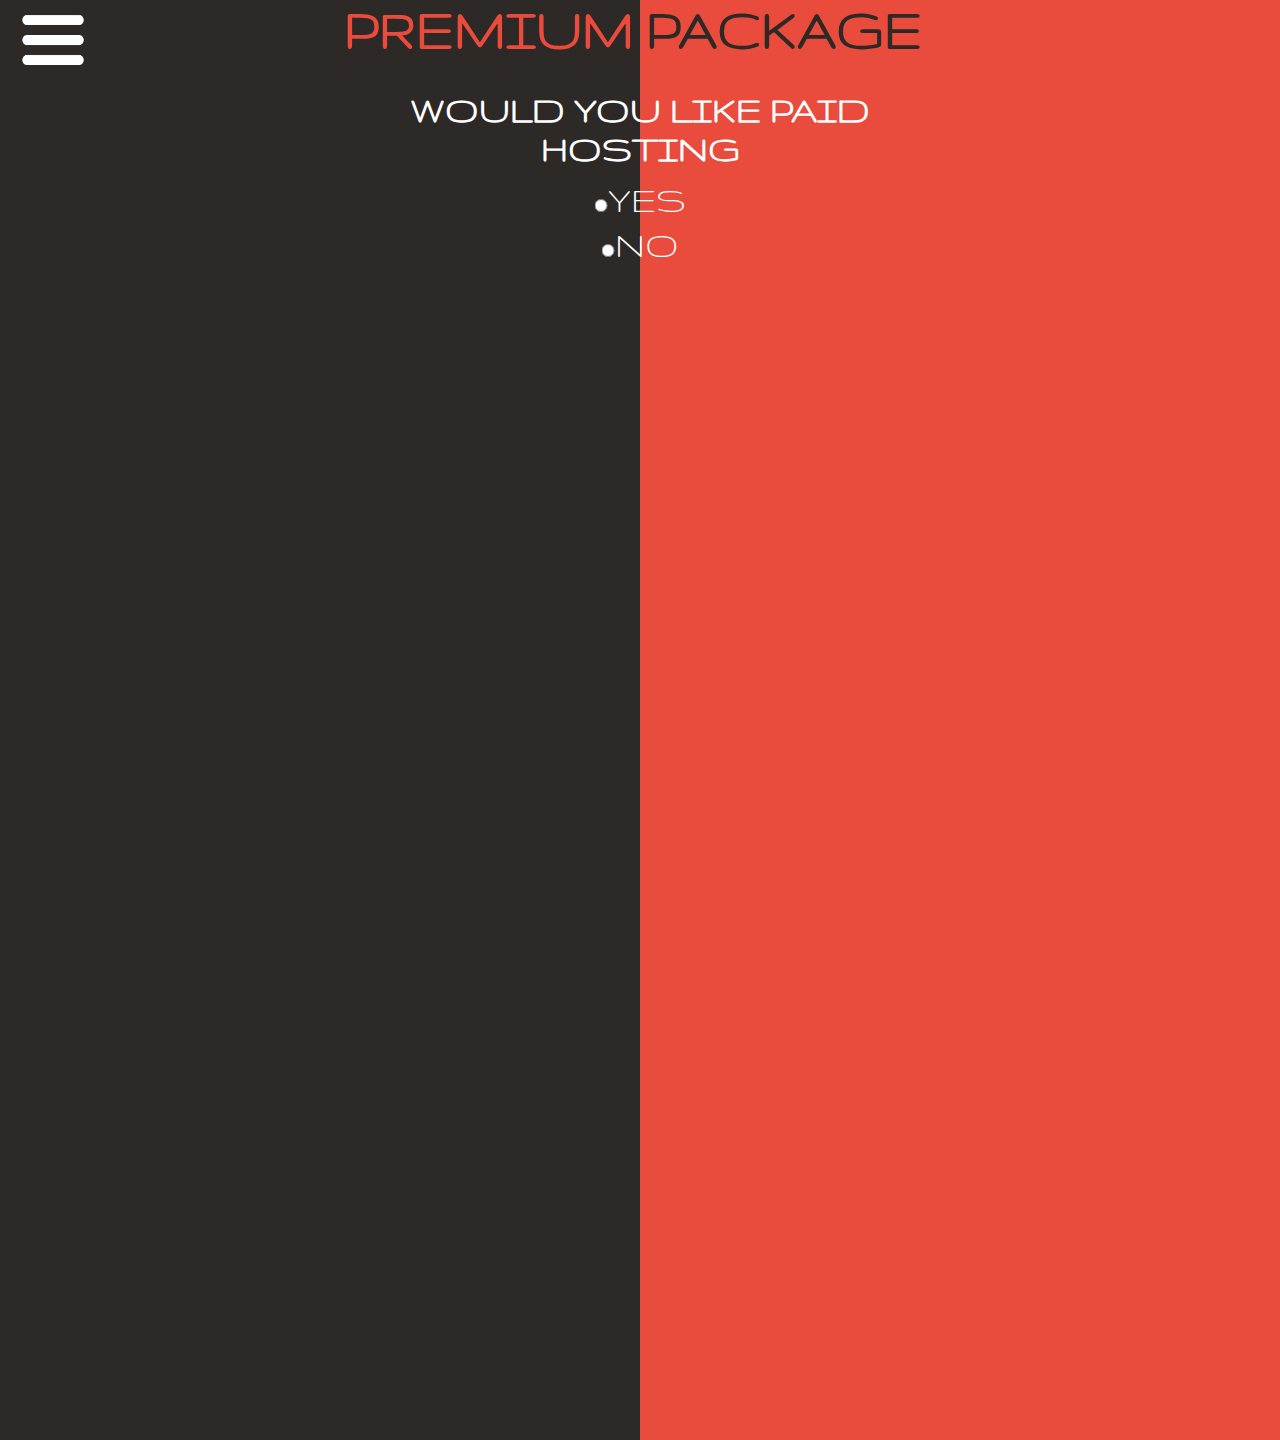
<file: purchase/premium.html>
<!DOCTYPE html>
<html lang="en">
<head>
    <meta charset="UTF-8">
    <meta http-equiv="X-UA-Compatible" content="IE=edge">
    <meta name="viewport" content="width=device-width, initial-scale=1.0">
    <meta name="viewport" content="width=device-width, initial-scale=1, maximum-scale=1, user-scalable=no" />
    <link rel="icon" href="/icon.png">
    <link rel="stylesheet" href="basic.css">
    <title> Kruz King | Purchase Premium </title>
</head>
<body>
    <div id="basicHalfOne">
        <h1> PREMIUM </h1>
    </div>
    <div id="basicHalfTwo">
        <h1> PACKAGE</h1>
    </div>
    <div id="form">
    <form action="https://formsubmit.co/c30281b116c11f08f08b7b952fac52aa" method="POST" id="domainForm" enctype="multipart/form-data">
        <input type="hidden" name="_subject" value="New submission (Premium Package)!">
        <input type="hidden" name="_captcha" value="false">
        
       
        <h1> WOULD YOU LIKE PAID HOSTING </h1>
        <div class="yesHosting"><label><input type="radio" name="hosting" value="YesPaidHosting" onclick="paidHosting()" id="rdBtn1">YES</label></div>
        <div class="noHosting"><label><input type="radio" name="hosting" value="NoPaidHosting" onclick="noPaidHosting()" required id="rdBtn2">NO</label></div>

        <div id="allOptions">
        <div id="hostingOptions">
            <div class="domain">
         WHAT DOMAIN WOULD YOU LIKE
        </div>

        <div class="domainInput">
            <input type="text" placeholder=" www.example.com" name="domain" id="domainName">
        </div>
        <div class="hostingYears">
            HOW MANY YEARS OF HOSTING WOULD YOU LIKE
        </div>
        <div class="hostingYearsInput">
            <label><input type="radio" name="hostingYears" value="1yearHosting" checked> 1 YEAR | 00$</label>
            <div class="2yearsHosting"><label><input type="radio" name="hostingYears" value="2yearHosting"> 2 YEARS | 00$</label></div>
            <div class="3yearsHosting"><label><input type="radio" name="hostingYears" value="3yearHosting"> 3 YEARS | 00$</label></div>
            <div class="4yearsHosting"><label><input type="radio" name="hostingYears" value="4yearHosting"> 4 YEARS | 00$</label></div>
            <div class="5yearsHosting"><label><input type="radio" name="hostingYears" value="5yearHosting"> 5 YEARS | 00$</label></div>
        </div>
    </div>

    <div id="neededOptions">
        <div id="websiteExplanation">
            EXPLAIN THE DETAILS OF THE WEBSITE 
        </div>

        <div id="websiteExplanationInput">
            <textarea value="websiteExplanation" name="textArea" placeholder="Enter text here..." required></textarea>
        </div>

        <div id="photoshopMockups">
           DESIGN MOCK UP (OPTIONAL)
        </div>

        <div id="photopshopMockupsInput">
         <input type="file" name="photopshopMockup" value="photoShopMockup" accept="image/png, image/jpg,
         image/jpeg">
        </div>


        <div id="logo">
            LOGO (OPTIONAL)
         </div>
 
         <div id="logoInput">
          <input type="file" name="logo" value="logo" accept="image/png, image/jpg,
          image/jpeg">
         </div>

         <div id="email">
             YOUR EMAIL
         </div>
         <div id="emailInput">
             <input type="email" name="email" placeholder="Email..." required>
         </div>

    </div>
    <div id="submitBtn">
    <button type="submit">SUB</button>
    <div id="submitBtn2"> <button type="submit" style="position: absolute;">MIT</button></div>
</div>
    </form>
</div>
</div>

        <!-- top navigation -->

        <div id="topNavIcon">
            <img src="/images/hamburger.png" onclick="openNav()" id="navImg">
        </div>
        <div id="topXIcon">
            <img src="/images/x.png" onclick="closeNav()" id="xImg">
        </div>
        <div id="navLinks">
            <p style="margin-top: 14vh;"><a href="/index.html"> HOME </a></p>
            <p style="margin-top: 5vh;"><a href="/about.html"> ABOUT </a></p>
            <p style="margin-top: 5vh"><a href="/portfolio.html"> PORTFOLIO </a></p>
            <p style="margin-top: 5vh"><a href="/purchase.html"> PURCHASE </a></p>
            <p style="margin-top: 5vh"><a href="/socials.html"> SOCIALS </a></p>
            <p style="margin-top: 5vh"><a href="/contact.html"> CONTACT </a></p>
        </div>

        <!-- top navigation -->

<script>

     var allOptions = document.getElementById("allOptions");

    var submitBtn = document.getElementById("submitBtn");
    submitBtn.style.visibility = "hidden";

    var rdBtn1 = document.getElementById("rdBtn1");
    var rdBtn2 = document.getElementById("rdBtn2");

    function paidHosting() {
        var hostingOptions = document.getElementById("hostingOptions");
        var basicHalfOne = document.getElementById("basicHalfOne");
        var basicHalfTwo = document.getElementById("basicHalfTwo");
        var domainName = document.getElementById("domainName");
        var form = document.getElementById("domainForm");

        var websiteExplanation = document.getElementById("websiteExplanation");
        var websiteExplanationInput = document.getElementById("websiteExplanationInput");
        var photoshopMockups = document.getElementById("photoshopMockups");
        var photopshopMockupsInput = document.getElementById("photopshopMockupsInput");
        var logo = document.getElementById("logo");
        var logoInput = document.getElementById("logoInput");
        var email = document.getElementById("email");
        var emailInput = document.getElementById("emailInput");
        var submitBtn2 = document.getElementById("submitBtn2");

        websiteExplanation.style.marginTop = "120vh";
        websiteExplanationInput.style.marginTop = "135vh";
        photoshopMockups.style.marginTop = "180vh";
        photopshopMockupsInput.style.marginTop = "200vh";
        logo.style.marginTop = "220vh";
        logoInput.style.marginTop = "240vh";
        email.style.marginTop = "260vh";
        emailInput.style.marginTop = "272.5vh";

        submitBtn.style.visibility = "visible";
        submitBtn.style.marginTop = "290vh";
        submitBtn.style.position = "absolute";
        submitBtn.style.left = "30vw";

        basicHalfOne.style.height = "300%";
        basicHalfTwo.style.height = "300%";
        hostingOptions.style.display = "block";

        allOptions.style.display = "block";



        var rdBtn1Checked = document.querySelector('input[name = "gender"]:checked');



        if(rdBtn1Checked != null){
            
  
        form.addEventListener('submit', (e) => {
            let messages = [];
            if (domainName.value === '') {
                console.error('There is no domain');
                console.log(messages);
                messages.push('Error There is no domain');
            }

            if (domainName.value.length <= 3) {
                console.error('Not a valid domain');
                console.log(messages);
                messages.push('Error not a valid domain');
            }

            if (messages.length > 0) {
                e.preventDefault();
                alert("Please enter a valid domain");
            }
        })

       
    }


        function myFunction(x) {
    if (x.matches) {
        basicHalfOne.style.height = "370%";
        basicHalfTwo.style.height = "370%";
        submitBtn.style.marginTop = "310vh";
    }

  }

    var x = window.matchMedia("(max-height: 880px)")
        myFunction(x)
        x.addListener(myFunction)

    }

    function noPaidHosting() {

        var hostingOptions = document.getElementById("hostingOptions");
        var basicHalfOne = document.getElementById("basicHalfOne");
        var basicHalfTwo = document.getElementById("basicHalfTwo");


        var websiteExplanation = document.getElementById("websiteExplanation");
        var websiteExplanationInput = document.getElementById("websiteExplanationInput");
        var photoshopMockups = document.getElementById("photoshopMockups");
        var photopshopMockupsInput = document.getElementById("photopshopMockupsInput");
        var logo = document.getElementById("logo");
        var logoInput = document.getElementById("logoInput");
        var email = document.getElementById("email");
        var emailInput = document.getElementById("emailInput");


        basicHalfOne.style.height = "260vh";
        basicHalfTwo.style.height = "260vh";
        hostingOptions.style.display = "none";


        websiteExplanation.style.marginTop = "40vh";
        websiteExplanationInput.style.marginTop = "55vh";
        photoshopMockups.style.marginTop = "100vh";
        photopshopMockupsInput.style.marginTop = "115vh";
        logo.style.marginTop = "135vh";
        logoInput.style.marginTop = "150vh";
        email.style.marginTop = "175vh";
        emailInput.style.marginTop = '190vh';

        submitBtn.style.visibility = "visible";
        submitBtn.style.marginTop = "220vh";
        submitBtn.style.position = "absolute";
        submitBtn.style.left = "30vw";

        allOptions.style.display = "block";
    }

    function openNav() {
                const navLinks = document.getElementById("navLinks");
                const navImg = document.getElementById("navImg");
                const xImg = document.getElementById("xImg");
                navImg.style.transform = "rotate(90deg)";
                navImg.style.marginLeft = "-100px";
                navImg.style.transition = "1s";
                navLinks.style.marginLeft = "0";
                navLinks.style.transition = "1s";

                xImg.style.marginLeft = "2vw";
                xImg.style.transform = "rotate(360deg)";
                xImg.style.transition = "1s";
            }

            function closeNav() {
                const navLinks = document.getElementById("navLinks");
                const navImg = document.getElementById("navImg");
                const xImg = document.getElementById("xImg");
                xImg.style.marginLeft = "-100px";
                xImg.style.transform = "rotate(90deg)";
                xImg.style.transition = "1s";

                navImg.style.transform = "rotate(360deg)";
                navImg.style.marginLeft = "0vw";
                navImg.style.transition = "1s";
                navLinks.style.marginLeft = "-2000px";
                navLinks.style.transition = "1s";
            }

</script>
</body>
</html>
</file>
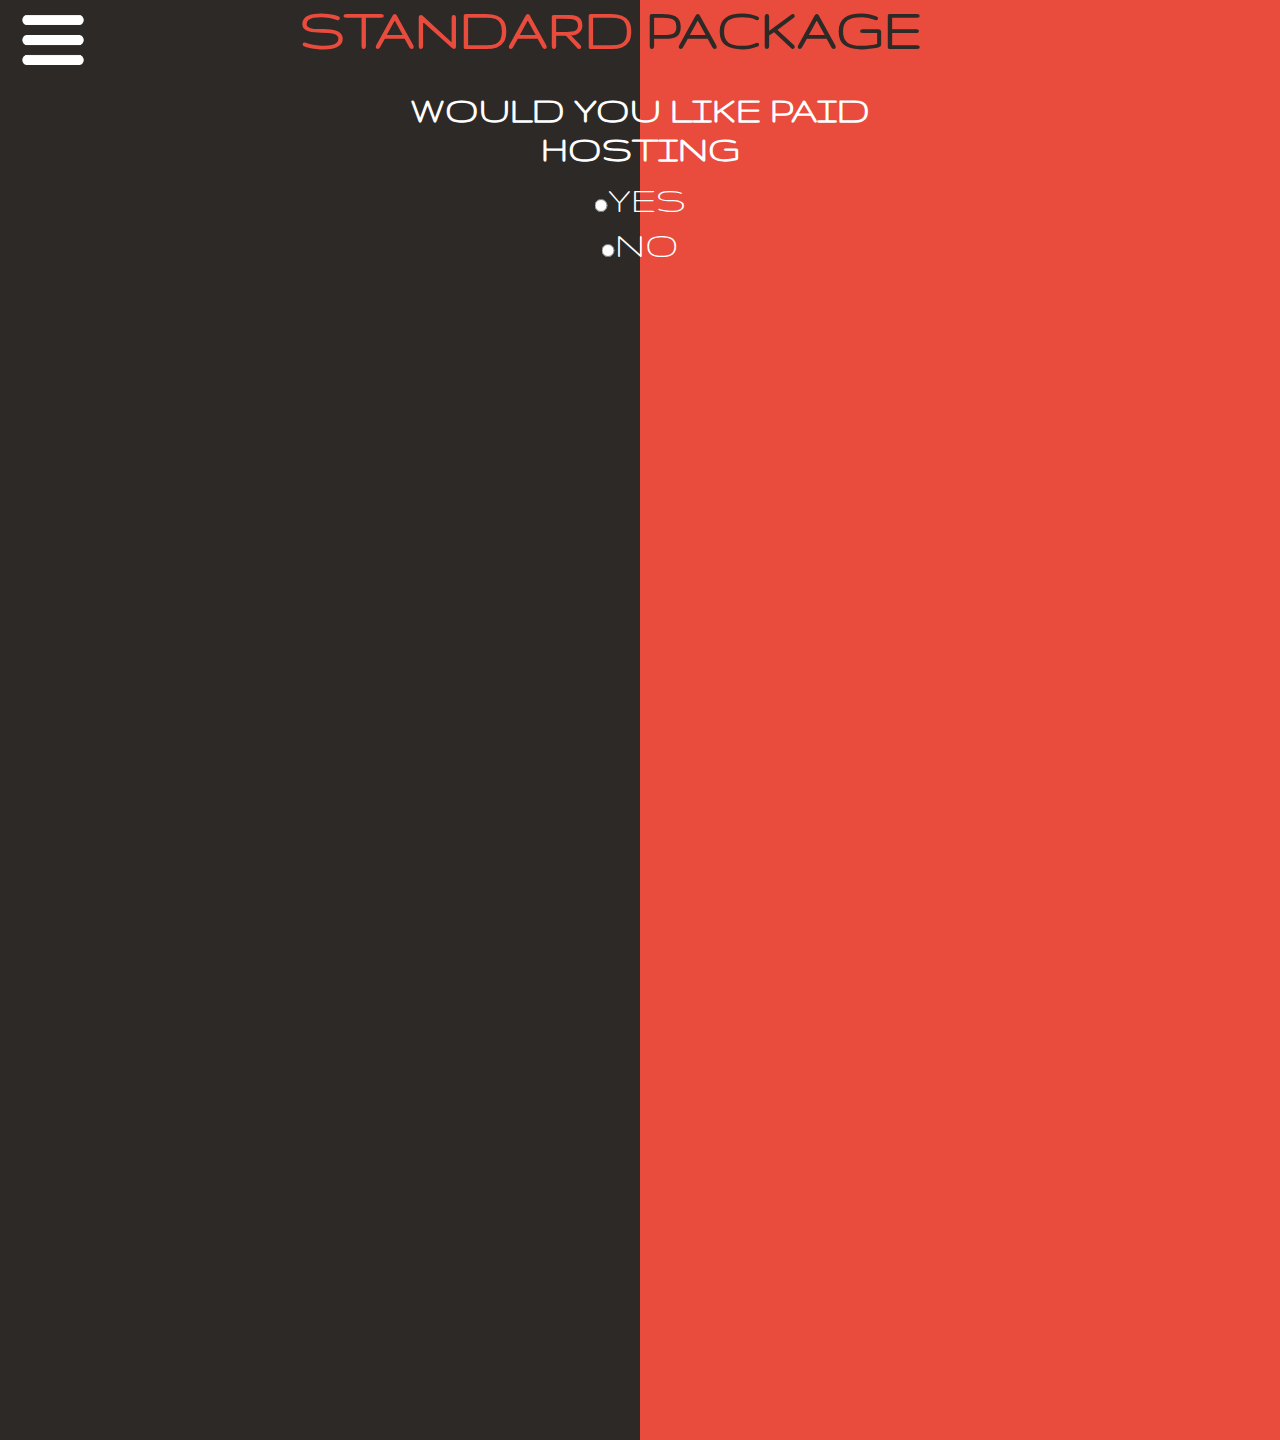
<file: purchase/standard.html>
<!DOCTYPE html>
<html lang="en">
<head>
    <meta charset="UTF-8">
    <meta http-equiv="X-UA-Compatible" content="IE=edge">
    <meta name="viewport" content="width=device-width, initial-scale=1.0">
    <meta name="viewport" content="width=device-width, initial-scale=1, maximum-scale=1, user-scalable=no" />
    <link rel="icon" href="/icon.png">
    <link rel="stylesheet" href="basic.css">
    <title> Kruz King | Purchase Standard </title>
</head>
<body>
    <div id="basicHalfOne">
        <h1> STANDARD </h1>
    </div>
    <div id="basicHalfTwo">
        <h1> PACKAGE</h1>
    </div>
    <div id="form">
    <form action="https://formsubmit.co/c30281b116c11f08f08b7b952fac52aa" method="POST" id="domainForm" enctype="multipart/form-data">
        <input type="hidden" name="_subject" value="New submission (Premium Package)!">
        <input type="hidden" name="_captcha" value="false">
        
       
        <h1> WOULD YOU LIKE PAID HOSTING </h1>
        <div class="yesHosting"><label><input type="radio" name="hosting" value="YesPaidHosting" onclick="paidHosting()" id="rdBtn1">YES</label></div>
        <div class="noHosting"><label><input type="radio" name="hosting" value="NoPaidHosting" onclick="noPaidHosting()" required id="rdBtn2">NO</label></div>

        <div id="allOptions">
        <div id="hostingOptions">
            <div class="domain">
         WHAT DOMAIN WOULD YOU LIKE
        </div>

        <div class="domainInput">
            <input type="text" placeholder=" www.example.com" name="domain" id="domainName">
        </div>
        <div class="hostingYears">
            HOW MANY YEARS OF HOSTING WOULD YOU LIKE
        </div>
        <div class="hostingYearsInput">
            <label><input type="radio" name="hostingYears" value="1yearHosting" checked> 1 YEAR | 00$</label>
            <div class="2yearsHosting"><label><input type="radio" name="hostingYears" value="2yearHosting"> 2 YEARS | 00$</label></div>
            <div class="3yearsHosting"><label><input type="radio" name="hostingYears" value="3yearHosting"> 3 YEARS | 00$</label></div>
            <div class="4yearsHosting"><label><input type="radio" name="hostingYears" value="4yearHosting"> 4 YEARS | 00$</label></div>
            <div class="5yearsHosting"><label><input type="radio" name="hostingYears" value="5yearHosting"> 5 YEARS | 00$</label></div>
        </div>
    </div>

    <div id="neededOptions">
        <div id="websiteExplanation">
            EXPLAIN THE DETAILS OF THE WEBSITE 
        </div>

        <div id="websiteExplanationInput">
            <textarea value="websiteExplanation" name="textArea" placeholder="Enter text here..." required></textarea>
        </div>

        <div id="photoshopMockups">
           DESIGN MOCK UP (OPTIONAL)
        </div>

        <div id="photopshopMockupsInput">
         <input type="file" name="photopshopMockup" value="photoShopMockup" accept="image/png, image/jpg,
         image/jpeg">
        </div>


        <div id="logo">
            LOGO (OPTIONAL)
         </div>
 
         <div id="logoInput">
          <input type="file" name="logo" value="logo" accept="image/png, image/jpg,
          image/jpeg">
         </div>

         <div id="email">
             YOUR EMAIL
         </div>
         <div id="emailInput">
             <input type="email" name="email" placeholder="Email..." required>
         </div>

    </div>
    <div id="submitBtn">
    <button type="submit">SUB</button>
    <div id="submitBtn2"> <button type="submit" style="position: absolute;">MIT</button></div>
</div>
    </form>
</div>
</div>

        <!-- top navigation -->

        <div id="topNavIcon">
            <img src="/images/hamburger.png" onclick="openNav()" id="navImg">
        </div>
        <div id="topXIcon">
            <img src="/images/x.png" onclick="closeNav()" id="xImg">
        </div>
        <div id="navLinks">
            <p style="margin-top: 14vh;"><a href="/index.html"> HOME </a></p>
            <p style="margin-top: 5vh;"><a href="/about.html"> ABOUT </a></p>
            <p style="margin-top: 5vh"><a href="/portfolio.html"> PORTFOLIO </a></p>
            <p style="margin-top: 5vh"><a href="/purchase.html"> PURCHASE </a></p>
            <p style="margin-top: 5vh"><a href="/socials.html"> SOCIALS </a></p>
            <p style="margin-top: 5vh"><a href="/contact.html"> CONTACT </a></p>
        </div>

        <!-- top navigation -->

<script>

     var allOptions = document.getElementById("allOptions");

    var submitBtn = document.getElementById("submitBtn");
    submitBtn.style.visibility = "hidden";

    var rdBtn1 = document.getElementById("rdBtn1");
    var rdBtn2 = document.getElementById("rdBtn2");

    function paidHosting() {
        var hostingOptions = document.getElementById("hostingOptions");
        var basicHalfOne = document.getElementById("basicHalfOne");
        var basicHalfTwo = document.getElementById("basicHalfTwo");
        var domainName = document.getElementById("domainName");
        var form = document.getElementById("domainForm");

        var websiteExplanation = document.getElementById("websiteExplanation");
        var websiteExplanationInput = document.getElementById("websiteExplanationInput");
        var photoshopMockups = document.getElementById("photoshopMockups");
        var photopshopMockupsInput = document.getElementById("photopshopMockupsInput");
        var logo = document.getElementById("logo");
        var logoInput = document.getElementById("logoInput");
        var email = document.getElementById("email");
        var emailInput = document.getElementById("emailInput");
        var submitBtn2 = document.getElementById("submitBtn2");

        websiteExplanation.style.marginTop = "120vh";
        websiteExplanationInput.style.marginTop = "135vh";
        photoshopMockups.style.marginTop = "180vh";
        photopshopMockupsInput.style.marginTop = "200vh";
        logo.style.marginTop = "220vh";
        logoInput.style.marginTop = "240vh";
        email.style.marginTop = "260vh";
        emailInput.style.marginTop = "272.5vh";

        submitBtn.style.visibility = "visible";
        submitBtn.style.marginTop = "290vh";
        submitBtn.style.position = "absolute";
        submitBtn.style.left = "30vw";

        basicHalfOne.style.height = "300%";
        basicHalfTwo.style.height = "300%";
        hostingOptions.style.display = "block";

        allOptions.style.display = "block";



        var rdBtn1Checked = document.querySelector('input[name = "gender"]:checked');



        if(rdBtn1Checked != null){
            
  
        form.addEventListener('submit', (e) => {
            let messages = [];
            if (domainName.value === '') {
                console.error('There is no domain');
                console.log(messages);
                messages.push('Error There is no domain');
            }

            if (domainName.value.length <= 3) {
                console.error('Not a valid domain');
                console.log(messages);
                messages.push('Error not a valid domain');
            }

            if (messages.length > 0) {
                e.preventDefault();
                alert("Please enter a valid domain");
            }
        })

       
    }


        function myFunction(x) {
    if (x.matches) {
        basicHalfOne.style.height = "370%";
        basicHalfTwo.style.height = "370%";
        submitBtn.style.marginTop = "310vh";
    }

  }

    var x = window.matchMedia("(max-height: 880px)")
        myFunction(x)
        x.addListener(myFunction)

    }

    function noPaidHosting() {

        var hostingOptions = document.getElementById("hostingOptions");
        var basicHalfOne = document.getElementById("basicHalfOne");
        var basicHalfTwo = document.getElementById("basicHalfTwo");


        var websiteExplanation = document.getElementById("websiteExplanation");
        var websiteExplanationInput = document.getElementById("websiteExplanationInput");
        var photoshopMockups = document.getElementById("photoshopMockups");
        var photopshopMockupsInput = document.getElementById("photopshopMockupsInput");
        var logo = document.getElementById("logo");
        var logoInput = document.getElementById("logoInput");
        var email = document.getElementById("email");
        var emailInput = document.getElementById("emailInput");


        basicHalfOne.style.height = "260vh";
        basicHalfTwo.style.height = "260vh";
        hostingOptions.style.display = "none";


        websiteExplanation.style.marginTop = "40vh";
        websiteExplanationInput.style.marginTop = "55vh";
        photoshopMockups.style.marginTop = "100vh";
        photopshopMockupsInput.style.marginTop = "115vh";
        logo.style.marginTop = "135vh";
        logoInput.style.marginTop = "150vh";
        email.style.marginTop = "175vh";
        emailInput.style.marginTop = '190vh';

        submitBtn.style.visibility = "visible";
        submitBtn.style.marginTop = "220vh";
        submitBtn.style.position = "absolute";
        submitBtn.style.left = "30vw";

        allOptions.style.display = "block";
    }

    function openNav() {
                const navLinks = document.getElementById("navLinks");
                const navImg = document.getElementById("navImg");
                const xImg = document.getElementById("xImg");
                navImg.style.transform = "rotate(90deg)";
                navImg.style.marginLeft = "-100px";
                navImg.style.transition = "1s";
                navLinks.style.marginLeft = "0";
                navLinks.style.transition = "1s";

                xImg.style.marginLeft = "2vw";
                xImg.style.transform = "rotate(360deg)";
                xImg.style.transition = "1s";
            }

            function closeNav() {
                const navLinks = document.getElementById("navLinks");
                const navImg = document.getElementById("navImg");
                const xImg = document.getElementById("xImg");
                xImg.style.marginLeft = "-100px";
                xImg.style.transform = "rotate(90deg)";
                xImg.style.transition = "1s";

                navImg.style.transform = "rotate(360deg)";
                navImg.style.marginLeft = "0vw";
                navImg.style.transition = "1s";
                navLinks.style.marginLeft = "-2000px";
                navLinks.style.transition = "1s";
            }

</script>
</body>
</html>
</file>
<file: style.css>
@import url('https://fonts.googleapis.com/css2?family=Gruppo&display=swap');

*{
    margin: 0;
    padding: 0;
    box-sizing: border-box;
    font-family: 'Gruppo', cursive;
    overflow: hidden;
    user-select: none;
}

a {
    color: inherit;
}

/* everthing with position absolute goes here */





/* title page */

#wrapper {
    z-index: 100;
}

#halfone {
    background-color: #2d2926ff;
    color: #e94b3cff;
}

#halfone, #halftwo {
    width: 50vw;
    height: 100vh;
    font-size: 50px;
    animation: black 0.5s linear;
    position: absolute;
}

#halftwo {
    background-color: #e94b3cff;
    right: 0;
    color: #2d2926ff;
}

#halfone h1, #halftwo h1 {
    font-size: 100px;
    text-align: center;
    margin-top: 35vh;
}

#halfone h1 {
    animation: slideup 1s linear;
}

#halftwo h1 {
    animation: slidedown 1s linear;
}

#halfone p, #halftwo p {
    position: absolute;
    margin-top: 15vh;
    font-size: 45px;
}

#halfone p {
    text-align: right;
    right: 2%;
    animation: slidedownp 2s linear;
}

#halftwo p {
    text-align: left;
    margin-left: 2%;
    animation: slideUpp 2s linear;
}

@keyframes slideup {
    from {
        margin-top: -50vh;
    }

    to {
        margin-top: 35vh;
    }
}

@keyframes slidedown {
    from {
        margin-top: 150vh;
    }

    to {
        margin-top: 35vh;
    }
}

@keyframes slidedownp {
    from {
        margin-top: 200vh;
    }

    to {
        margin-top: 15vh;
    }
}

@keyframes slideUpp {
    from {
        margin-top: -200vh;
    }

    to {
        margin-top: 15vh;
    }
}

.goUp {
    margin-top: -120vh;
    transition: 2s;
}

.goDown {
    margin-top: 120vh;
    transition: 2s;
}

@media screen and (max-width: 400px){

    #halfone h1, #halftwo h1 {
        font-size: 60px;
    }

    #halfone p, #halftwo p {
        font-size: 25px;
    }
    
}

@media screen and (max-width: 320px){

    #halfone p, #halftwo p {
        font-size: 23px;
    }
}
    


/* title page */


/* about page */

#wrapper2 {
    z-index: -1;
}

#halfone2 {
    background-color: #e94b3cff;
    color: #2d2926ff;
}

#halfone2, #halftwo2 {
    width: 50vw;
    height: 100vh;
    font-size: 50px;
    animation: black 0.5s linear;
    position: absolute;
}


#halftwo2 {
    background-color: #2d2926ff;
    right: 0;
    color: #e94b3cff;
}

#halfone2 h1, #halftwo2 h1 {
    position: absolute;
    left: 50%;
    transform: translate(-50%, 0%);
    margin-top: 35vh;
    text-align: center;
}


#halfone2 p {
    position: absolute;
    margin-top: 60vh;
    font-size: 45px;
    text-align: right;
    margin-right: 5vw;
}

#halfone2 p {
    right: 2%;
}

#halftwo2 p {
    margin-left: 5%;
    margin-right: 5%;
    margin-top: 15vh;
}

#halftwo2 a {
    color: #e94b3cff;
}

@media screen and (max-width: 800px){
    #halftwo2 p {
        font-size: 35px;
    }
}

@media screen and (max-width: 600px){
    #halftwo2 p {
        font-size: 25px;
    }
}

@media screen and (max-width: 338px){
    #halftwo2 p {
        margin-top: 2vh;
    }
}

@media screen and (max-width: 665px){
    #halfone2 h1 {
        font-size: 80px;
    }

    #halfone2 p {
        font-size: 30px;
    }
}

@media screen and (max-width: 500px){
    #halfone2 h1 {
        font-size: 60px;
    }

    #halfone2 p {
        font-size: 25px;
    }
}

@media screen and (max-width: 401px){
    #halfone2 h1 {
        font-size: 45px;
    }

    #halfone2 p {
        font-size: 20px;
    }
}

@media screen and (max-width: 301px){
    #halfone2 h1 {
        font-size: 40px;
    }
}

@media screen and (max-height: 580px){
    #halftwo2 p {
        margin-top: 1vh;
    }
}

@media screen and (max-height: 494px){
    #halftwo2 p {
        font-size: 45px;
    }
}

@media screen and (max-height: 403px){
    #halftwo2 p {
        font-size: 35px;
    }
}



/* about */


/* portfolio */

#halfone3 {
    background-color: #2d2926ff;
    color: #e94b3cff;
}

#halfone3, #halftwo3 {
    width: 50vw;
    height: 100vh;
    font-size: 50px;
    animation: black 0.5s linear;
    position: absolute;
}

#halftwo3 {
    background-color: #e94b3cff;
    right: 0;
    color: #2d2926ff;
}

#halfone3 h1, #halftwo3 h1 {
    font-size: 100px;
    text-align: center;
    margin-top: 35vh;
}

#halfone3 p, #halftwo3 p {
    position: absolute;
    margin-top: 10vh;
    font-size: 45px;
}

#halfone3 p {
    text-align: right;
    right: 2%;
}

#halftwo3 p {
    text-align: left;
    margin-left: 2%;
}

#links1 p, #links1 a {
    font-size: 25px;
    position: relative;
    text-align: center;
    color: #e94b3cff;
    margin-top: 20vh;
}

#links2 p, #links2 a {
    font-size: 25px;
    position: relative;
    text-align: center;
    color: #e94b3cff;
    margin-top: 10vh;
    display: none;
}

@media screen and (max-width: 400px){

    #halfone3 h1, #halftwo3 h1 {
        font-size: 55px;
    }
    
}

@media screen and (max-width: 680px){

    #halfone3 h1, #halftwo3 h1 {
        font-size: 60px;
    }
    
}

@media screen and (max-width: 364px){

    #halfone3 h1, #halftwo3 h1 {
        font-size: 50px;
    }
    
}

@media screen and (max-width: 500px){

    #links1 p, #links1 a {
        display: none;
    }
    
    #links2 p, #links2 a {
        display: block;
    }
    
}


/* portfolio */




/* purchase */

    #halfone4 {
        background-color: #e94b3cff;
        color: #2d2926ff;
    }
    
    #halfone4, #halftwo4 {
        width: 50vw;
        height: 100vh;
        font-size: 50px;
        animation: black 0.5s linear;
        position: absolute;
    }
    
    #halftwo4 {
        background-color: #2d2926ff;
        right: 0;
        color: #e94b3cff;
    }

    #halfone4 h1 {
        text-align: right;
    }

    #basic {
        background-color: rgb(45, 41, 38);
        margin-top: 5%;
        position: absolute;
        left: 1vw;
        width: 60%;
        height: 70%;
        z-index: 0;
        border-radius: 50px;
        cursor: pointer;
    }

    #halfone4 button {
        width: 65%;
        height: 10%;
        position: absolute;
        top: 75%;
        font-size: 27px;
        left: 32.5%;
        transform: translate(-50%, 0%);
        border-radius: 30px;
        box-shadow: 0 0 50px 5px;
        border: 2px solid black;
        background-color: #2d2926ff;
        color: #e94b3cff;
        cursor: pointer;
        
    }

    #halfone4 button:hover {
        background-color: #e94b3cff;
        color: #2d2926ff;
        transition: 1s;
    }

    #premium {
        background-color: #e94b3cff;
        margin-top: 5%;
        position: absolute;
        right: 1vw;
        width: 60%;
        height: 70%;
        z-index: 0;
        border-radius: 50px;
        cursor: pointer;
    }

    #halftwo4 button {
        width: 65%;
        height: 10%;
        position: absolute;
        top: 75%;
        font-size: 27px;
        left: 67.5%;
        transform: translate(-50%, 0%);
        border-radius: 30px;
        box-shadow: 0 0 50px 5px;
        border: 2px solid black;
        background-color: #e94b3cff;
        color: #2d2926ff;
        
    }

    #halftwo4 button:hover {
        background-color: #2d2926ff;
        color: #e94b3cff;
        transition: 1s;
    }

    #standard {
        background-color: #2d2926ff;
        margin-top: 2%;
        position: absolute;
        right: -13vw;
        width: 60%;
        height: 75%;
        z-index: 0;
        border-radius: 50px;
    }

    #standard2 {
        background-color: #e94b3cff;
        margin-top: 2%;
        position: absolute;
        left: -13vw;
        width: 60%;
        height: 75%;
        z-index: 0;
        border-radius: 50px;
    }


    #basic:hover, #premium:hover {
        box-shadow: 0 0 50px 5px;
    }

    #mid button {
        position: absolute;
        top: 78%;
        height: 10%;
        width: 20%;
        left: 32.5%;
        font-size: 27px;
        border-radius: 30px;
        background-color: #2d2926ff; 
        border: 2px solid black;
        color: #e94b3cff;
        transition: 1s;
    }

    #mid2 button {
        position: absolute;
        top: 78%;
        height: 10%;
        width: 40%;
        left: 14.5%;
        font-size: 27px;
        border-radius: 30px;
        background-color: #e94b3cff;
        border: 2px solid black;
        color: #2d2926ff;
        transition: 1s;;
    }


    #shadow button {
        position: absolute;
        top: 78%;
        height: 10%;
        width: 34.6%;
        left: 32.6%;
        border-radius: 30px;
        background-color: transparent;
        border: none;
        color: #2d2926ff;
        box-shadow: 0 0 50px 5px #e94b3cff;
        cursor: pointer;
    }


    #basic h3 {
        color: #e94b3cff;
        margin-left: 2%;
        margin-top: 50px;
        font-size: 40px;
    }

    #basic h2, #premium h2 {
        text-align: center;
        color: #e94b3cff;
        font-size: 50px;
    }

    #premium h2 {
        color: #2d2926ff;
    }

    #premium h3 {
        font-size: 40px;
        margin-top: 50px;
        color: #2d2926ff;
        margin-left: 2%;
    }


    #text h2 {
        position: absolute;
        color: white;
        margin-top: 14vh;
        font-size: 50px;
        left: 50%;
        transform: translate(-50%, 0%);
        display: block;
    }

    #text p {
        position: absolute;
        color: white;
        margin-top: 21vh;
        font-size: 50px;
        left: 50%;
        transform: translate(-50%, 0%);
    }

    #text:hover {
        cursor: pointer;
    }


    #text2:hover {
        cursor: pointer;
    }

    #text h3 {
        position: absolute;
        color: white;
        margin-top: 32vh;
        font-size: 40px;
        left: 34%;
    }


    #bottomLinks a {
        position: absolute;
        font-size: 40px;
        top: 90%;
        left: 50%;
        transform: translate(-50%, 0%);
        color: #e94b3cff;
        text-decoration: underline;
    }

    span {
        color: #2d2926ff;
        text-decoration: underline;
    }

    #bottomLinks2 a {
        position: absolute;
        font-size: 40px;
        top: 95%;
        left: 50%;
        transform: translate(-50%, 0%);
        color: #e94b3cff;
        text-decoration: underline;
    }


    #text2 h2 {
        position: absolute;
        color: white;
        margin-top: 14vh;
        font-size: 45px;
        left: 50%;
        transform: translate(-50%, 0%);
        display: none;
    }

    #text2 p {
        position: absolute;
        color: white;
        margin-top: 20vh;
        font-size: 45px;
        left: 50%;
        transform: translate(-50%, 0%);
        display: none;
    }

    #text2 h3 {
        position: absolute;
        color: white;
        margin-top: 30vh;
        font-size: 35px;
        left: 34%;
        display: none;
    }


    

    @media screen and (max-width: 1416px) {

        #text h2 {
          display: none;
        }

        #text p {
            display: none;
        }

        #text h3 {
            display: none;
        }



        #text2 h2 {
            display: block;
        }
        

        #text2 p {
            display: block;
        }

        #text2 h3 {
            display: block;
        }
    }

    #mobileBasic {
        top: 6vh;
        width: 55%;
        height: 29%;
        background-color: #2d2926ff;
        position: absolute;
        left: 32%;
        transform: translate(-50%, 0%);
        border-radius: 50px;
        box-shadow: 0 0 50px 5px;
        display: none;
    }

    #mobileBasic2 {
        top: 6vh;
        width: 45%;
        height: 29%;
        background-color: #e94b3cff;
        position: absolute;
        left: 72.5%;
        transform: translate(-50%, 0%);
        border-top-right-radius: 50px;
        border-bottom-right-radius: 50px;
        box-shadow: 0 0 50px 5px #e94b3cff;
        display: none;
    }

    #mobileStandard {
        top: 36vh;
        width: 48%;
        height: 29%;
        background-color: #2d2926ff;
        position: absolute;
        left: 26.5%;
        transform: translate(-50%, 0%);
        border-top-left-radius: 50px;
        border-bottom-left-radius: 50px;
        box-shadow: 0 0 50px 5px;
        display: none;
    }

    #mobileStandard2 {
        top: 36vh;
        width: 48%;
        height: 29%;
        background-color: #e94b3cff;
        position: absolute;
        left: 74%;
        transform: translate(-50%, 0%);
        border-top-right-radius: 50px;
        border-bottom-right-radius: 50px;
        box-shadow: 0 0 50px 5px #e94b3cff;
        display: none;
    }


    #mobilePremium {
        top: 66vh;
        width: 45%;
        height: 29%;
        background-color: #2d2926ff;
        position: absolute;
        left: 27.5%;
        transform: translate(-50%, 0%);
        border-top-left-radius: 50px;
        border-bottom-left-radius: 50px;
        box-shadow: 0 0 50px 5px;
        display: none;
    }

    #mobilePremium2 {
        top: 66vh;
        width: 45%;
        height: 29%;
        background-color: #e94b3cff;
        position: absolute;
        left: 72.5%;
        transform: translate(-50%, 0%);
        border-top-right-radius: 50px;
        border-bottom-right-radius: 50px;
        box-shadow: 0 0 50px 5px #e94b3cff;
        display: none;
    }

    #mobileBasicText h1 {
        position: absolute;
        color: white;
        font-size: 40px;
        margin-top: 7vh;
        left: 50%;
        transform: translate(-50%, 0%);
        display: none;
        text-align: center;
    }

    #mobileBasicText p {
        position: absolute;
        color: white;
        margin-top: 12vh;
        left: 50%;
        font-size: 30px;
        transform: translate(-50%, 0%);
        display: none;
        text-align: center;
    }

    #mobileStandardText h1 {
        position: absolute;
        color: white;
        font-size: 40px;
        margin-top: 7vh;
        left: 50%;
        transform: translate(-50%, 0%);
        display: none;
        text-align: center;
    }

    #mobileStandardText p {
        position: absolute;
        color: white;
        margin-top: 12vh;
        left: 50%;
        font-size: 30px;
        transform: translate(-50%, 0%);
        display: none;
        text-align: center;
    }

    #mobilePremiumText h1 {
        position: absolute;
        color: white;
        font-size: 40px;
        margin-top: 7vh;
        left: 50%;
        transform: translate(-50%, 0%);
        display: none;
        text-align: center;
    }

    #mobilePremiumText p {
        position: absolute;
        color: white;
        margin-top: 12vh;
        left: 50%;
        font-size: 30px;
        transform: translate(-50%, 0%);
        display: none;
        text-align: center;
    }

    #mobileBasicText637, #mobileStandardText637, #mobilePremiumText637 {
        display: none;
    }

    #mobileBasicText637 h1 {
        position: absolute;
        color: white;
        font-size: 35px;
        margin-top: 6vh;
        left: 50%;
        transform: translate(-50%, 0%);
        text-align: center;
    }

    #mobileBasicText637 p {
        position: absolute;
        color: white;
        margin-top: 13vh;
        left: 50%;
        font-size: 25px;
        transform: translate(-50%, 0%);
        text-align: center;
    }

    #mobileStandardText637 h1 {
        position: absolute;
        color: white;
        font-size: 35px;
        margin-top: 6vh;
        left: 50%;
        transform: translate(-50%, 0%);
        text-align: center;
    }

    #mobileStandardText637 p {
        position: absolute;
        color: white;
        font-size: 25px;
        margin-top: 6vh;
        left: 50%;
        transform: translate(-50%, 0%);
        text-align: center;
    }

    #mobilePremiumText637 h1 {
        position: absolute;
        color: white;
        font-size: 35px;
        left: 50%;
        transform: translate(-50%, 0%);
        text-align: center;
    }

    #mobilePremiumText637 p {
        position: absolute;
        color: white;
        left: 50%;
        font-size: 25px;
        transform: translate(-50%, 0%);
        text-align: center;
    }

    #mobileBasicText367, #mobileStandardText367, #mobilePremiumText367 {
        display: none;
    }


    #mobileBasicText367 h1 {
        position: absolute;
        color: white;
        font-size: 30px;
        margin-top: 6vh;
        left: 50%;
        transform: translate(-50%, 0%);
        text-align: center;
    }

    #mobileBasicText367 p {
        position: absolute;
        color: white;
        margin-top: 13vh;
        left: 50%;
        font-size: 20px;
        transform: translate(-50%, 0%);
        text-align: center;
    }

    #mobileStandardText367 h1 {
        position: absolute;
        color: white;
        font-size: 30px;
        margin-top: 6vh;
        left: 50%;
        transform: translate(-50%, 0%);
        text-align: center;
    }

    #mobileStandardText367 p {
        position: absolute;
        color: white;
        margin-top: 13vh;
        left: 50%;
        font-size: 20px;
        transform: translate(-50%, 0%);
        text-align: center;
    }

    #mobilePremiumText367 h1 {
        position: absolute;
        color: white;
        font-size: 30px;
        left: 50%;
        transform: translate(-50%, 0%);
        text-align: center;
    }

    #mobilePremiumText367 p {
        position: absolute;
        color: white;
        left: 50%;
        font-size: 20px;
        transform: translate(-50%, 0%);
        text-align: center;
    }

    #mobileBasicText900h, #mobileStandardText900h, #mobilePremiumText900h {
        display: none;
    }

    #mobileBasicText900h h1 {
        position: absolute;
        color: white;
        font-size: 28px;
        margin-top: 6vh;
        left: 50%;
        transform: translate(-50%, 0%);
        text-align: center;
    }

    #mobileBasicText900h p {
        position: absolute;
        color: white;
        margin-top: 12vh;
        left: 50%;
        font-size: 18px;
        transform: translate(-50%, 0%);
        text-align: center;
    }

    #mobileStandardText900h h1 {
        position: absolute;
        color: white;
        font-size: 28px;
        left: 50%;
        transform: translate(-50%, 0%);
        text-align: center;
    }

    #mobileStandardText900h p {
        position: absolute;
        color: white;
        left: 50%;
        font-size: 18px;
        transform: translate(-50%, 0%);
        text-align: center;
    }

    #mobilePremiumText900h h1 {
        position: absolute;
        color: white;
        font-size: 28px;
        left: 50%;
        transform: translate(-50%, 0%);
        text-align: center;
    }

    #mobilePremiumText900h p {
        position: absolute;
        color: white;
        left: 50%;
        font-size: 18px;
        transform: translate(-50%, 0%);
        text-align: center;
    }

    .mobileBasicBtn button {
        position: absolute;
        border-top-left-radius: 20px;
        border-bottom-left-radius: 20px;
        background-color: #e94b3cff;
        width: 40%;
        height: 5vh;
        font-size: 25px;
        border-left: 3px solid white;
        border-bottom: 3px solid white;
        border-top: 3px solid white;
        border-right: none;
        text-align: right;
        margin-top: 27vh;
        left: 30%;
        transform: translate(-50%, 0%);
        color: white;
        cursor: pointer;
        display: none;
    }

    .mobileBasicBtn2 button {
        position: absolute;
        border-top-right-radius: 20px;
        border-bottom-right-radius: 20px;
        background-color: #2d2926ff;
        width: 40%;
        height: 5vh;
        font-size: 25px;
        border-left: 3px solid white;
        border-bottom: 3px solid white;
        border-top: 3px solid white;
        border-right: 3px solid white;
        border-left: none;
        text-align: left;
        margin-top: 27vh;
        left: 70%;
        transform: translate(-50%, 0%);
        color: white;
        cursor: pointer;
        display: none;
    }    

    .mobileStandardBtn button {
        position: absolute;
        border-top-left-radius: 20px;
        border-bottom-left-radius: 20px;
        background-color: #e94b3cff;
        width: 45%;
        height: 5vh;
        font-size: 25px;
        border-left: 3px solid white;
        border-bottom: 3px solid white;
        border-top: 3px solid white;
        border-right: none;
        text-align: right;
        margin-top: 58vh;
        left: 27.5%;
        transform: translate(-50%, 0%);
        color: white;
        cursor: pointer;
        display: none;
    }

    .mobileStandardBtn2 button {
        position: absolute;
        border-top-right-radius: 20px;
        border-bottom-right-radius: 20px;
        background-color: #2d2926ff;
        width: 45%;
        height: 5vh;
        font-size: 25px;
        border-left: 3px solid white;
        border-bottom: 3px solid white;
        border-top: 3px solid white;
        border-right: 3px solid white;
        border-left: none;
        text-align: left;
        margin-top: 58vh;
        left: 72.5%;
        transform: translate(-50%, 0%);
        color: white;
        cursor: pointer;
        display: none;
    }

    .mobilePremiumBtn button {
        position: absolute;
        border-top-left-radius: 20px;
        border-bottom-left-radius: 20px;
        background-color: #e94b3cff;
        width: 40%;
        height: 5vh;
        font-size: 25px;
        border-left: 3px solid white;
        border-bottom: 3px solid white;
        border-top: 3px solid white;
        border-right: none;
        text-align: right;
        margin-top: 87vh;
        left: 30%;
        transform: translate(-50%, 0%);
        color: white;
        cursor: pointer;
        display: none;
    }

    .mobilePremiumBtn2 button {
        position: absolute;
        border-top-right-radius: 20px;
        border-bottom-right-radius: 20px;
        background-color: #2d2926ff;
        width: 40%;
        height: 5vh;
        font-size: 25px;
        border-left: 3px solid white;
        border-bottom: 3px solid white;
        border-top: 3px solid white;
        border-right: 3px solid white;
        border-left: none;
        text-align: left;
        margin-top: 87vh;
        left: 70%;
        transform: translate(-50%, 0%);
        color: white;
        cursor: pointer;
        display: none;
    }

    .mobileBasicBtn637 button {
        position: absolute;
        border-top-left-radius: 20px;
        border-bottom-left-radius: 20px;
        background-color: #e94b3cff;
        width: 40%;
        height: 4vh;
        font-size: 25px;
        border-left: 3px solid white;
        border-bottom: 3px solid white;
        border-top: 3px solid white;
        border-right: none;
        text-align: right;
        margin-top: 27.5vh;
        left: 30%;
        transform: translate(-50%, 0%);
        color: white;
        cursor: pointer;
    }

    .mobileBasicBtn637-2 button {
        position: absolute;
        border-top-right-radius: 20px;
        border-bottom-right-radius: 20px;
        background-color: #2d2926ff;
        width: 40%;
        height: 4vh;
        font-size: 25px;
        border-left: 3px solid white;
        border-bottom: 3px solid white;
        border-top: 3px solid white;
        border-right: 3px solid white;
        border-left: none;
        text-align: left;
        margin-top: 27.5vh;
        left: 70%;
        transform: translate(-50%, 0%);
        color: white;
        cursor: pointer;
    }

    .mobileStandardBtn637 button {
        position: absolute;
        border-top-left-radius: 20px;
        border-bottom-left-radius: 20px;
        background-color: #e94b3cff;
        width: 40%;
        height: 4vh;
        font-size: 25px;
        border-left: 3px solid white;
        border-bottom: 3px solid white;
        border-top: 3px solid white;
        border-right: none;
        text-align: right;
        margin-top: 58.25vh;
        left: 30%;
        transform: translate(-50%, 0%);
        color: white;
        cursor: pointer;
    }

    .mobileStandardBtn637-2 button  {
        position: absolute;
        border-top-right-radius: 20px;
        border-bottom-right-radius: 20px;
        background-color: #2d2926ff;
        width: 40%;
        height: 4vh;
        font-size: 25px;
        border-left: 3px solid white;
        border-bottom: 3px solid white;
        border-top: 3px solid white;
        border-right: 3px solid white;
        border-left: none;
        text-align: left;
        margin-top: 58.25vh;
        left: 70%;
        transform: translate(-50%, 0%);
        color: white;
        cursor: pointer;
    }

    .mobilePremiumBtn637 button {
        position: absolute;
        border-top-left-radius: 20px;
        border-bottom-left-radius: 20px;
        background-color: #e94b3cff;
        width: 40%;
        height: 4vh;
        font-size: 25px;
        border-left: 3px solid white;
        border-bottom: 3px solid white;
        border-top: 3px solid white;
        border-right: none;
        text-align: right;
        margin-top: 89vh;
        left: 30%;
        transform: translate(-50%, 0%);
        color: white;
        cursor: pointer;
    }

    .mobilePremiumBtn637-2 button {
        position: absolute;
        border-top-right-radius: 20px;
        border-bottom-right-radius: 20px;
        background-color: #2d2926ff;
        width: 40%;
        height: 4vh;
        font-size: 25px;
        border-left: 3px solid white;
        border-bottom: 3px solid white;
        border-top: 3px solid white;
        border-right: 3px solid white;
        border-left: none;
        text-align: left;
        margin-top: 89vh;
        left: 70%;
        transform: translate(-50%, 0%);
        color: white;
        cursor: pointer;
    }

    .mobileBasicBtn367 button {
        position: absolute;
        border-top-left-radius: 20px;
        border-bottom-left-radius: 20px;
        background-color: #e94b3cff;
        width: 40%;
        height: 3.5vh;
        font-size: 20px;
        border-left: 3px solid white;
        border-bottom: 3px solid white;
        border-top: 3px solid white;
        border-right: none;
        text-align: right;
        margin-top: 27.5vh;
        left: 30%;
        transform: translate(-50%, 0%);
        color: white;
        cursor: pointer;
    }

    .mobileBasicBtn367-2 button {
        position: absolute;
        border-top-right-radius: 20px;
        border-bottom-right-radius: 20px;
        background-color: #2d2926ff;
        width: 40%;
        height: 3.5vh;
        font-size: 20px;
        border-left: 3px solid white;
        border-bottom: 3px solid white;
        border-top: 3px solid white;
        border-right: 3px solid white;
        border-left: none;
        text-align: left;
        margin-top: 27.5vh;
        left: 70%;
        transform: translate(-50%, 0%);
        color: white;
        cursor: pointer; 
    }

    .mobileStandardBtn367 button {
        position: absolute;
        border-top-left-radius: 20px;
        border-bottom-left-radius: 20px;
        background-color: #e94b3cff;
        width: 40%;
        height: 3.5vh;
        font-size: 20px;
        border-left: 3px solid white;
        border-bottom: 3px solid white;
        border-top: 3px solid white;
        border-right: none;
        text-align: right;
        margin-top: 59.5vh;
        left: 30%;
        transform: translate(-50%, 0%);
        color: white;
        cursor: pointer;
    }

    .mobileStandardBtn367-2 button {
        position: absolute;
        border-top-right-radius: 20px;
        border-bottom-right-radius: 20px;
        background-color: #2d2926ff;
        width: 40%;
        height: 3.5vh;
        font-size: 20px;
        border-left: 3px solid white;
        border-bottom: 3px solid white;
        border-top: 3px solid white;
        border-right: 3px solid white;
        border-left: none;
        text-align: left;
        margin-top: 59.5vh;
        left: 70%;
        transform: translate(-50%, 0%);
        color: white;
        cursor: pointer; 
    }

    .mobilePremiumBtn367 button {
        position: absolute;
        border-top-left-radius: 20px;
        border-bottom-left-radius: 20px;
        background-color: #e94b3cff;
        width: 40%;
        height: 3.5vh;
        font-size: 20px;
        border-left: 3px solid white;
        border-bottom: 3px solid white;
        border-top: 3px solid white;
        border-right: none;
        text-align: right;
        margin-top: 88vh;
        left: 30%;
        transform: translate(-50%, 0%);
        color: white;
        cursor: pointer;
    }

    .mobilePremiumBtn367-2 button {
        position: absolute;
        border-top-right-radius: 20px;
        border-bottom-right-radius: 20px;
        background-color: #2d2926ff;
        width: 40%;
        height: 3.5vh;
        font-size: 20px;
        border-left: 3px solid white;
        border-bottom: 3px solid white;
        border-top: 3px solid white;
        border-right: 3px solid white;
        border-left: none;
        text-align: left;
        margin-top: 88vh;
        left: 70%;
        transform: translate(-50%, 0%);
        color: white;
        cursor: pointer; 
    }

    .mobileBasicBtn900h button {
        position: absolute;
        border-top-left-radius: 20px;
        border-bottom-left-radius: 20px;
        background-color: #e94b3cff;
        width: 40%;
        height: 3.5vh;
        font-size: 22.5px;
        border-left: 3px solid white;
        border-bottom: 3px solid white;
        border-top: 3px solid white;
        border-right: none;
        text-align: right;
        margin-top: 27vh;
        left: 30%;
        transform: translate(-50%, 0%);
        color: white;
        cursor: pointer;
    }

    .mobileBasicBtn900h-2 button {
        position: absolute;
        border-top-right-radius: 20px;
        border-bottom-right-radius: 20px;
        background-color: #2d2926ff;
        width: 40%;
        height: 3.5vh;
        font-size: 22.5px;
        border-left: 3px solid white;
        border-bottom: 3px solid white;
        border-top: 3px solid white;
        border-right: 3px solid white;
        border-left: none;
        text-align: left;
        margin-top: 27vh;
        left: 70%;
        transform: translate(-50%, 0%);
        color: white;
        cursor: pointer; 
    }

    .mobileStandardText900h button {
        position: absolute;
        border-top-left-radius: 20px;
        border-bottom-left-radius: 20px;
        background-color: #e94b3cff;
        width: 40%;
        height: 3.5vh;
        font-size: 22.5px;
        border-left: 3px solid white;
        border-bottom: 3px solid white;
        border-top: 3px solid white;
        border-right: none;
        text-align: right;
        margin-top: 58vh;
        left: 30%;
        transform: translate(-50%, 0%);
        color: white;
        cursor: pointer;
    }

    .mobileStandardText900h-2 button {
        position: absolute;
        border-top-right-radius: 20px;
        border-bottom-right-radius: 20px;
        background-color: #2d2926ff;
        width: 40%;
        height: 3.5vh;
        font-size: 22.5px;
        border-left: 3px solid white;
        border-bottom: 3px solid white;
        border-top: 3px solid white;
        border-right: 3px solid white;
        border-left: none;
        text-align: left;
        margin-top: 58vh;
        left: 70%;
        transform: translate(-50%, 0%);
        color: white;
        cursor: pointer; 
    }

    .mobilePremiumText900h button {
        position: absolute;
        border-top-left-radius: 20px;
        border-bottom-left-radius: 20px;
        background-color: #e94b3cff;
        width: 40%;
        height: 3.5vh;
        font-size: 22.5px;
        border-left: 3px solid white;
        border-bottom: 3px solid white;
        border-top: 3px solid white;
        border-right: none;
        text-align: right;
        margin-top: 88vh;
        left: 30%;
        transform: translate(-50%, 0%);
        color: white;
        cursor: pointer;
    }

    .mobilePremiumText900h-2 button {
        position: absolute;
        border-top-right-radius: 20px;
        border-bottom-right-radius: 20px;
        background-color: #2d2926ff;
        width: 40%;
        height: 3.5vh;
        font-size: 22.5px;
        border-left: 3px solid white;
        border-bottom: 3px solid white;
        border-top: 3px solid white;
        border-right: 3px solid white;
        border-left: none;
        text-align: left;
        margin-top: 88vh;
        left: 70%;
        transform: translate(-50%, 0%);
        color: white;
        cursor: pointer; 
    }

    @media screen and (max-width: 1139px) {

        #basic h3 {
            font-size: 30px;
        }

        #premium h3 {
            font-size: 30px;
        }

        #text2 h2 {
            font-size: 40px;
        }


        #basic h2 {
            font-size: 40px;
        }

        #premium h2 {
            font-size: 40px;
        }

    }

    @media screen and (max-width: 990px) {
        #basic {
            display: none;
        }

        #standard {
            display: none;
        }

        #standard2 {
            display: none;
        }

        #premium {
            display: none;
        }

        #text2 {
            display: none;
        }

        #bottomLinks {
            display: none;
        }

        #bottomLinks2 {
            display: none;
        }

        #shadow {
            display: none;
        }

        #mid {
            display: none;
        }

        #mid2 {
            display: none;
        }

        .purchaseBasicBtn button {
            display: none;
        }

        .purchasePremiumBtn button {
            display: none;
        }

        #halfone4 h1 {
            font-size: 50px;
        }

        #halftwo4 h1 {
            font-size: 50px;
        }

        #mobileBasic, #mobileBasic2, #mobileStandard, #mobileStandard2, #mobilePremium, #mobilePremium2, #mobilePremiumText h1, #mobilePremiumText p,  #mobileStandardText p,  #mobileStandardText h1, #mobileBasicText p,  #mobileBasicText h1 {
            display: block;
        }

        .mobileBasicBtn button, .mobileBasicBtn2 button, .mobileStandardBtn button, .mobileStandardBtn2 button, .mobilePremiumBtn button, .mobilePremiumBtn2 button {
            display: block;
        }

    }

    @media screen and (max-width: 637px) {
        #mobileBasicText, #mobileStandardText, #mobilePremiumText, .mobileBasicBtn, .mobileBasicBtn2 {
            display: none;
        }

        #mobileBasicText367, #mobileStandardText367, #mobilePremiumText367 {
            visibility: hidden;
        }

        #mobileBasicText900h , #mobileStandardText900h, #mobilePremiumText900h {
            visibility: hidden;
        }

        #mobileBasicText637, #mobileStandardText637, #mobilePremiumText637 {
            display: block;
        }
    }

    @media screen and (min-width: 637px) {
        #mobileBasicText367, #mobileStandardText367, #mobilePremiumText367 {
            visibility: hidden;
        }
    }

    @media screen and (max-width: 484px) {
        .mobileStandardBtn637 button {
            margin-top: 60.5vh;
            height: 3.5vh;
            font-size: 20px;
        }

        .mobileStandardBtn637-2 button {
            margin-top: 60.5vh;
            height: 3.5vh;
            font-size: 20px;
        }
    }

    @media screen and (max-height: 776px) {

        .mobilePremiumText900h button, .mobilePremiumText900h-2 button, .mobileStandardText900h button, .mobileStandardText900h-2 button, .mobileBasicBtn900h button, .mobileBasicBtn900h-2 button {
            font-size: 17.5px;
        }
    }

    @media screen and (max-height: 629px) {
        .mobilePremiumText900h button, .mobilePremiumText900h-2 button, .mobileStandardText900h button, .mobileStandardText900h-2 button, .mobileBasicBtn900h button, .mobileBasicBtn900h-2 button {
            height: 5vh;
        }
    }

    @media screen and (max-width: 376px) {
        #mobileBasicText367, #mobileStandardText367, #mobilePremiumText367 {
            display: block;
            visibility: visible;
        }

        #mobileBasicText637, #mobileStandardText637, #mobilePremiumText637 {
            display: none;
        }

    }

    @media screen and (max-height: 900px){
        #mobileBasicText367, #mobileStandardText367, #mobilePremiumText367 {
            display: none;
        }

        #mobileBasicText367 h1, #mobileStandardText367 h1, #mobilePremiumText367 h1 {
            font-size: 23px;
        }

        #mobileBasicText367 p, #mobileStandardText367 p, #mobilePremiumText367 p {
            font-size: 18px;
        }

        #mobileBasicText637 h1, #mobileStandardText637 h1, #mobilePremiumText637 h1 {
            font-size: 27px;
        }        

        #mobileBasicText637 p, #mobileStandardText637 p, #mobilePremiumText637 p {
            font-size: 20px;
        }

        #mobileBasicText900h , #mobileStandardText900h, #mobilePremiumText900h {
            display: block;
            visibility: visible;
        }

        #halfone4 h1 {
            font-size: 38px;
        }

        #halftwo4 h1 {
            font-size: 38px;
        }
    }

    @media screen and (max-height: 710px) {
        #mobileBasicText637 h1, #mobileStandardText637 h1, #mobilePremiumText637 h1 {
            font-size: 25px;
        }

        #mobileBasicText637 p, #mobileStandardText637 p, #mobilePremiumText637 p {
            font-size: 16px;
        }
    }

    @media screen and (min-width: 367px) {
        #mobileBasicText900h, #mobileStandardText900h, #mobilePremiumText900h {
            display: none;
        }

        #mobileBasicText367, #mobileStandardText367, #mobilePremiumText367 {
            display: block;
        }
    }

    @media screen and (max-width: 367px) {
        #mobileBasicText900h, #mobileStandardText900h, #mobilePremiumText900h {
            display: block;
            visibility: visible;
        }

        #mobileBasicText367, #mobileStandardText367, #mobilePremiumText367 {
            display: none;
        }
    }

    @media screen and (max-height: 820px) {
        #mobileBasicText900h h1, #mobileStandardText900h h1, #mobilePremiumText900h h1 {
            font-size: 22.5px;
        }
    }

    @media screen and (max-height: 736px) {
        #mobileBasicText900h p, #mobileStandardText900h p, #mobilePremiumText900h p {
            font-size: 15px;
        }
    }

    @media screen and (max-height: 640px) {
        #mobileBasicText900h h1, #mobileStandardText900h h1, #mobilePremiumText900h h1 {
            font-size: 20px;
        }
    }

    #smallScreenLink {
        position: absolute;
        display: none;
        bottom: 1%;
        left: 50%;
        transform: translate(-50%, 0%);
        font-size: 20px;
    }

    @media screen and (max-width: 1100px) {
        #bottomLinks {
            display: none;
        }

        #bottomLinks2 {
            display: none;
        }

        #smallScreenLink {
            display: block;
        }
    }

    @media screen and (max-width: 500px) {
        #smallScreenLink {
            font-size: 15px;
        }
    }


    @media screen and (max-width: 375px) {
        #smallScreenLink {
            font-size: 10px;
        }
    }

    @media screen and (max-width: 550px) {
        #halfone h1, #halftwo h1 {
            font-size: 70px;
        }
    }

    @media screen and (max-width: 398px) {
        #halfone h1, #halftwo h1 {
            font-size: 50px;
        }
    }

    @media screen and (max-width: 400px) {
        #halfone4 h1, #halftwo4 h1 {
            font-size: 40px;
        }
    }

    @media screen and (max-width: 331px) {
        #halfone4 h1, #halftwo4 h1 {
            font-size: 35px;
        }
    }

    @media screen and (max-width: 304px) {
        #halfone4 h1, #halftwo4 h1 {
            font-size: 30px;
        }
    }


    /* purchase */


    /* socials */

    #halfOne5 {
        background-color: #2d2926ff;
        color: #e94b3cff;
        text-align: right;
    }
    
    #halfOne5, #halfTwo5 {
        width: 50vw;
        height: 100vh;
        font-size: 50px;
        animation: black 0.5s linear;
        position: absolute;
    }
    
    #halfTwo5 {
        background-color: #e94b3cff;
        right: 0;
        color: #2d2926ff;
    }

    #bottomHomeBtn button {
        background-color: #e94b3cff;
        border-right: none;
        color: white;
        margin-top: 80vh;
        text-align: right;
        width: 30vh;
        height: 5vh;
        border-top-left-radius: 20px;
        border-bottom-left-radius: 20px;
        border: 3px solid #e94b3cff;
        font-size: 20px;
    }
  
    #bottomHomeBtn2 button {
        background-color: #2d2926ff;
        border-left: none;
        color: white;
        margin-top: 80vh;
        text-align: left;
        width: 30vh;
        height: 5vh;
        border-top-right-radius: 20px;
        border-bottom-right-radius: 20px;
        border: 3px solid #2d2926ff;
        font-size: 20px;
    }

    #returnn:hover, #toHome:hover {
        cursor: pointer;
    }


    .youtube {
        position: absolute;
        width: 125px;
        height: 125px;
        left: 50%;
        transform: translate(-50%, -50%);
        background-image: url('images/youtube.jpg');
        background-size: cover;
        background-position: center;
        border-radius: 50%;
        margin-top: 20vh;
    }

    .youtube:hover {
        filter: invert(100%);
        transition: 1s;
    }

    .email {
        position: absolute;
        width: 125px;
        height: 125px;
        left: 50%;
        transform: translate(-50%, -50%);
        background-image: url('images/email.jpg');
        background-size: cover;
        background-position: center;
        border-radius: 50%;
        margin-top: 40vh;
    }

    .email:hover {
        filter: invert(100%);
        transition: 1s;
    }

    .instagram {
        position: absolute;
        width: 125px;
        height: 125px;
        left: 50%;
        transform: translate(-50%, -50%);
        background-image: url('images/instagram.jpg');
        background-size: cover;
        background-position: center;
        border-radius: 50%;
        margin-top: 60vh;
    }

    .instagram:hover {
        filter: invert(100%);
        transition: 1s;
    }

    .teespring {
        position: absolute;
        width: 125px;
        height: 125px;
        left: 50%;
        transform: translate(-50%, -50%);
        background-image: url('images/teespring.jpg');
        background-size: cover;
        background-position: center;
        border-radius: 50%;
        margin-top: 80vh;
    }

    .teespring:hover {
        filter: invert(100%);
        transition: 1s;
    }
    
    @media screen and (max-width: 650px) {
        #halfOne5, #halfTwo5 {
            font-size: 40px;
        }
    }

    @media screen and (max-width: 500px) {
        #halfOne5, #halfTwo5 {
            font-size: 30px;
        }
    }

    @media screen and (max-width: 370px) {
        #halfOne5, #halfTwo5 {
            font-size: 20px;
        }
    }

  @media screen and (max-width: 570px) {
    .youtube, .email, .instagram, .teespring {
        width: 100px;
        height: 100px;
    }

    .email {
        margin-top: 35vh;
    }

    .instagram {
        margin-top: 50vh;
    }

    .teespring {
        margin-top: 65vh;
    }
  }

  @media screen and (max-width: 320px) {
      .email {
          margin-top: 39vh;
      }

      .instagram {
          margin-top: 58vh;
      }

      .teespring {
          margin-top: 77vh;
      }
  }

  @media screen and (max-width: 560px) {
    #bottomHomeBtn button, #bottomHomeBtn2 button  {
        width: 38vw;
        margin-top: 82vh;
    }
  }

  @media screen and (max-width: 303px) {
    #halfOne5, #halfTwo5 {
        font-size: 15px;
    }
  }

  /* contact */

  #tranHalfOne, #tranHalfTwo{
    width: 50vw;
    height: 100vh;
    font-size: 50px;
    position: absolute;
    z-index: 10;
  }

  #tranHalfOne {
      background-color: #2d2926ff;
      animation: slideAwayUp 1s linear;
      animation-fill-mode: forwards;
  }

  #tranHalfTwo {
    background-color: #e94b3cff;
    right: 0;
    animation: slideAwayDown 1s linear;
    animation-fill-mode: forwards;
  }

  #contactHalfOne {
    background-color: #e94b3cff;
}

 
   #contactHalfOne, #contactHalfTwo {
    width: 50vw;
    height: 110vh;
    font-size: 50px;
    animation: black 0.5s linear;
    position: absolute;
}

    #contactHalfTwo {
    background-color: #2d2926ff;
    right: 0;
}

@keyframes slideAwayUp {
    from {
        margin-top: 0;
    }

    to {
        margin-top: -120vh;
    }
}

@keyframes slideAwayDown {
    from {
        margin-top: 0;
    }

    to {
        margin-top: 120vh;
    }
}

    #contactHalfOne h1 {
        position: absolute;
        color: #2d2926ff;
        right: 0;
    }

    #contactHalfTwo h1 {
        position: absolute;
        color: #e94b3cff;
    }

    #yourEmail {
        position: absolute;
        left: 50%;
        margin-top: 20vh;
        transform: translate(-50%, -50%);
    }

    #yourEmail input {
        width: 50vw;
        height: 2.5vh;
    }

    ::placeholder {
        color: black;
    }

    #message {
        position: absolute;
        margin-top: 50vh;
        left: 50%;
        transform: translate(-50%, -50%);
    }

    #message textarea {
        width: 50vw;
        height: 50vh;
    }

    #contactBtn {
        position: absolute;
        left: 50%;
        transform: translate(-50%, -50%);
        margin-top: 80vh;
    }

    #contactBtn button {
        width: 50vw;
        height: 4vh;
        border-radius: 20px;
        border: 1px solid black;
        background-color: white;
    }

    #contactBtn button:hover {
        filter: invert(100%);
        transition: 1s;
    }

    @media screen and (max-width: 590px) {
        #contactHalfOne, #contactHalfTwo {
            font-size: 40px;
        }

        #yourEmail input, #message textarea {
            width: 60vw;
        }

    }

    @media screen and (max-width: 494px) {
        #contactHalfOne, #contactHalfTwo {
            font-size: 30px;
        }
    }

    @media screen and (max-width: 396px) {
        #contactHalfOne, #contactHalfTwo {
            font-size: 25px;
        }
    }

    @media screen and (max-width: 280px) {
        #contactHalfOne, #contactHalfTwo {
            font-size: 20px;
        }
    }

      /* contact */

      /* top navigation */

      #topNavIcon {
          position: fixed;
          width: 70px;
          height: 80px;
          margin-left: 2vh;
      }

      #topNavIcon img {
          width: 70px;
          height: 80px;
      }

      @media screen and  (max-width: 554px) {
        #topNavIcon {
            margin-left: 0vh;
        }
      }

      @media screen and (max-width: 412px) {
        #topNavIcon img {
            width: 60px;
            height: 60px;
        }
      }

      #navLinks {
          position: absolute;
          width: 50vw;
          height: 100vh;
          background-color: black;
          margin-left: -2000px;
      }

      #navLinks a {
          color: white;
          font-size: 50px;
          margin-left: 2.5vh;
      }

     #topXIcon img {
        position: fixed;
        width: 70px;
        height: 80px;
        margin-left: 2vh;
        margin-left: -100px;
        z-index: 100;
     }

     @media screen and (max-width: 662px) {
        #navLinks a {
            font-size: 40px;
        }
     }

     @media screen and (max-width: 533px) {
        #navLinks a {
            font-size: 30px;
        }
     }

     @media screen and (max-width: 408px) {
        #navLinks a {
            font-size: 25px;
        }
     }

     @media screen and (max-width: 353px) {
        #navLinks a {
            font-size: 20px;
        }
     }
</file>
<file: purchase/basic.css>
@import url('https://fonts.googleapis.com/css2?family=Gruppo&display=swap');

*{
    margin: 0;
    padding: 0;
    font-family: 'Gruppo', cursive;
    /* overflow-x: hidden; */
}

#basicHalfOne {
    position: absolute;
    width: 50%;
    height: 160vh;
    background-color: #2d2926ff;
}

#basicHalfOne h1 {
    color: #e94b3cff;
    font-size: 60px;
    text-align: right;
    margin-right: 0.5vw;
}

#basicHalfTwo h1 {
 color: #2d2926ff;
 font-size: 60px;
 margin-left: 0.5vw;
}

#basicHalfTwo {
    position: absolute;
    width: 50%;
    height: 160vh;
    left: 50%;
    background-color: #e94b3cff;
}

#form h1 {
    color: white;
    margin-top: 10vh;
    position: absolute;
    left: 50%;
    transform: translate(-50%, 0%);
    font-size: 40px;
    text-align: center;
}

.yesHosting {
    position: absolute;
    color: white;
    margin-top: 20vh;
    font-size: 40px;
    left: 50%;
    transform: translate(-50%, 0%);
    text-align: center;
}

.noHosting {
 position: absolute;
 color: white;
 margin-top: 25vh;
 font-size: 40px;
 left: 50%;
 transform: translate(-50%, 0%);
 text-align: center;
}


#hostingOptions {
    color: white;
    display: none;
}

.domain {
    position: absolute;
    margin-top: 40vh;
    font-size: 40px;
    left: 50%;
    transform: translate(-50%, 0%);
    text-align: center;
}

.domainInput {
    position: absolute;
    margin-top: 52.5vh;
    left: 50%;
    transform: translate(-50%, 0%);
}

.domainInput input {
    height: 30px;
    width: 40vw;
}

::placeholder {
    color: black;
}

.hostingYears {
 position: absolute;
 margin-top: 70vh;
 font-size: 40px;
 left: 50%;
 transform: translate(-50%, 0%);
 text-align: center;
}

.hostingYearsInput {
    position: absolute;
    margin-top: 85vh;
    font-size: 40px;
    left: 50%;
    transform: translate(-50%, 0%);
}

#websiteExplanation {
    margin-top: 35vh;
    position: absolute;
    left: 50%;
    transform: translate(-50%, 0%);
    color: white;
    font-size: 40px;
    text-align: center;
}

#websiteExplanationInput {
    position: absolute;
    margin-top: 47.5vh;
    left: 50%;
    transform: translate(-50%, 0%);
}


#websiteExplanationInput textarea {
    width: 40vw;
    font-size: 20px;
    height: 30vh;
    resize: vertical;
}

#photoshopMockups {
    position: absolute;
    color: white;
    margin-top: 85vh;
    left: 50%;
    transform: translate(-50%, 0%);
    text-align: center;
    font-size: 40px;
}

#photopshopMockupsInput {
    position: absolute;
    color: white;
    margin-top: 95vh;
    left: 50%;
    transform: translate(-50%, 0%);
}

#logo {
    position: absolute;
    color: white;
    position: absolute;
    font-size: 40px;
    margin-top: 105vh;
    left: 50%;
    transform: translate(-50%, 0%);
    text-align: center;
}


#logoInput {
    position: absolute;
    margin-top: 115vh;
    color: white;
    left: 50%;
    transform: translate(-50%, 0%);
}


#email {
    position: absolute;
    color: white;
    font-size: 40px;
    margin-top: 125vh;
    left: 50%;
    transform: translate(-50%, 0%);
    text-align: center;
}

#emailInput {
    position: absolute;
    margin-top: 135vh;
    transform: translate(-50%, 0%);
    left: 50%;
}


#emailInput input {
    width: 40vw;
    height: 30px;
}

#submitBtn button {
    transform: translate(-50%, 0%);
    width: 40vw;
    height: 6vh;
    background-color: white;
    border-right: none;
    border-top-left-radius: 20px;
    border-bottom-left-radius: 20px;
    position: absolute;
    text-align: right;
    background-color: #e94b3cff;
    font-size: 20px;
    color: white;
    border-left: 3px solid black;
    border-top: 3px solid black;
    border-bottom: 3px solid black;
}

#submitBtn2 button {
    border-top-left-radius: 0px;
    border-bottom-left-radius: 0px;
    border-top-right-radius: 20px;
    border-bottom-right-radius: 20px;
    text-align: left;
    position: absolute;
    left: 100%;
    transform: translate(50%, 0%);
    border-left: none;
    background-color: #2d2926ff;
    border-right: 3px solid black;
    border-top: 3px solid black;
    border-bottom: 3px solid black;
}

#allOptions {
    display: none;
}




@media screen and (max-width: 820px){
    #websiteExplanationInput textarea {
        margin-top: 5vh;
    }
}

@media screen and (max-width: 712px){
    .hostingYearsInput {
        margin-top: 90vh;
    }
}

@media screen and (max-width: 702px){
    .yesHosting {
        margin-top: 24vh;
    }

    .noHosting {
        margin-top: 29vh;
    }

    .hostingYearsInput {
        margin-top: 95vh;
    }
}

@media screen and (max-width: 690px){
    .domainInput {
        margin-top: 57.5vh;
    }

    .domainInput input {
        width: 50vw;
    }
}

@media screen and (max-width: 572px) {
    #basicHalfOne h1, #basicHalfTwo h1 {
        font-size: 45px;
    }

    #form h1, .domain, .hostingYears, #websiteExplanation, #photoshopMockups, #logo, #email {
        font-size: 35px;
    }

    #websiteExplanationInput textarea {
        width: 60vw;
    }
}

@media screen and (max-width: 555px) {
    .hostingYearsInput {
        font-size: 32px;
    }
}

@media screen and (max-width: 460px) {
    #websiteExplanation {
        font-size: 33px;
    }


    #websiteExplanationInput textarea {
        width: 70vw;
        margin-top: 8vh;
    }
}

@media screen and (max-width: 446px) {
    .hostingYearsInput {
        font-size: 28px;
    }
}

@media screen and (max-width: 437px) {
    #form h1 {
        font-size: 33px;
    }
}

@media screen and (max-width: 426px) {
    #basicHalfTwo h1, #basicHalfOne h1 {
        font-size: 40px;
    }
}

@media screen and (max-width: 395px) {
    .hostingYearsInput {
        font-size: 24px;
    }
}

@media screen and (max-width: 351px) {
    #websiteExplanation {
        font-size: 33px;
    }

    #websiteExplanationInput textarea {
        margin-top: 10vh;
    }
}

@media screen and (max-width: 369px) {
    #basicHalfTwo h1, #basicHalfOne h1 {
        font-size: 32px;
    }
}

@media screen and (max-width: 342px) {
    .hostingYearsInput {
        font-size: 21px;
    }
}

@media screen and (max-width: 328px) {
    .domainInput {
        margin-top: 60vh;
    }

    .domainInput input {
        width: 60vw;
    }
}

@media screen and (max-height: 880px) {
    .domain {
        margin-top: 45vh;
    }

    .domainInput {
        margin-top: 65vh;
    }

    .hostingYears {
        margin-top: 80vh;
    }

    .hostingYearsInput {
        margin-top: 107vh;
    }

    #websiteExplanation {
        padding-top: 10vh;
    }

    #websiteExplanationInput {
        padding-top: 12vh;
    }

    #photoshopMockups {
        padding-top: 13vh;
    }

    #photopshopMockupsInput {
        padding-top: 10vh;
    }

    #logo {
        padding-top: 5vh;
    }
}

@media screen and (max-height: 760px) {
    #websiteExplanation {
        padding-top: 20vh;
    }

    #websiteExplanationInput {
        padding-top: 20vh;
    }

    #photoshopMockups {
        padding-top: 20vh;
    }

    #photopshopMockupsInput {
        padding-top: 17vh;
    }

    #logo {
        padding-top: 14vh;
    }

    #logoInput {
        padding-top: 7vh;
    }

    #email {
        padding-top: 10vh;
    }

    #emailInput {
        padding-top: 7vh;
    }
}

@media screen and (max-height: 730px) {
  .yesHosting {
    margin-top: 24vh;
  }
  
  .noHosting {
    margin-top: 30vh;
  }
}

@media screen and (max-height: 680px) and (max-width: 328px) {
  .hostingYearsInput {
        margin-top: 102vh;
    }
    
  .hostingYearsInput {
    font-size: 35px;
  }
}

@media screen and (max-height: 600px) {
    #basicHalfOne h1, #basicHalfTwo h1 {
        font-size: 45px;
    }
    .yesHosting, .noHosting {
        font-size: 35px;
    }

    .yesHosting {
        margin-top: 28vh;
    }

    .noHosting {
        margin-top: 35vh;
    }
}

@media screen and (max-width: 1137px){
    .hostingYearsInput {
        font-size: 30px;
    }
}

@media screen and (max-height: 900px) and (max-width: 421px) {
    .hostingYearsInput {
        font-size: 25px;
    }

    .yesHosting, .noHosting {
        font-size: 35px;
    }

    .yesHosting {
        margin-top: 27vh;
    }

    .noHosting {
        margin-top: 32vh;
    }
}

@media screen and (max-height: 761px) and (max-width: 411px){
    #websiteExplanation {
        font-size: 32px;
        padding-top: 7.5vh;
    }
}

@media screen and (max-width: 398px) and (max-height: 695px) {
    #basicHalfOne h1, #basicHalfTwo h1 {
        font-size: 35px;
    }

    #form h1 {
        margin-top: 7vh;
    }

    .domainInput {
        margin-top: 67vh;
    }

    #emailInput input {
        margin-top: 5vh;
    }

}

@media screen and (max-width: 434px) and (max-height: 736px) {
    #websiteExplanation {
        padding-top: 15vh;
    }
}

@media screen and (max-width: 375px) and (max-width: 667px) {
    .hostingYearsInput {
        margin-top: 112.5vh;
        font-size: 22.5px;
    }

    #websiteExplanationInput {
        padding-top: 20vh;
    }
}

@media screen and (max-width: 375px) and (max-height: 812px) {
    #websiteExplanationInput {
        padding-top: 16vh;
    }
}

@media screen and (max-width: 320px) and (max-height: 568px) {
    #basicHalfOne h1, #basicHalfTwo h1 {
        font-size: 28px;
    }

    #form h1 {
        font-size: 25px;
    }

    .yesHosting {
        margin-top: 20vh;
        font-size: 28px;
    }

    .noHosting {
        margin-top: 25vh;
        font-size: 28px;
    }

    .domain {
        font-size: 25px;
        margin-top: 35vh;
    }

    .domainInput {
        margin-top: 55vh;
    }

    .hostingYears {
        font-size: 25px;
        margin-top: 70vh;
    }

    .hostingYearsInput {
        font-size: 20px;
        margin-top: 95vh;
    }

    #websiteExplanation {
        font-size: 25px;
        padding-top: 0vh;
    }

    #websiteExplanationInput {
        padding-top: 5vh;
    }

    #photoshopMockups {
        font-size: 25px;
        padding-top: 5vh;
    }

    #photopshopMockupsInput {
        padding-top: 5vh;
    }

    #logo {
        padding-top: 0vh;
        font-size: 25px;
    }

    #logoInput {
        padding-top: 0vh;
    }

    #email {
        font-size: 25px;
        padding-top: 0vh;
    }

    #emailInput {
        padding-top: 0vh;
    }
}

@media screen and (max-width: 280px) and (max-height: 653px) {
    #basicHalfOne h1, #basicHalfTwo h1 {
        font-size: 25px;
    }

    .hostingYearsInput {
        font-size: 19.3px;
    }

    #websiteExplanation {
        padding-top: 9vh;
    }

    #websiteExplanationInput {
        padding-top: 20vh;
    }
}

@media screen and (max-width: 280px) and (max-height: 653px) {
    #photopshopMockupsInput {
        padding-top: 22.5vh;
    }

    #logoInput {
        padding-top: 12vh;
    }
}


/* top navigation */

#topNavIcon {
    position: fixed;
    width: 70px;
    height: 80px;
    margin-left: 2vh;
}

#topNavIcon img {
    width: 70px;
    height: 80px;
}

@media screen and  (max-width: 554px) {
  #topNavIcon {
      margin-left: 0vh;
  }
}

@media screen and (max-width: 412px) {
  #topNavIcon img {
      width: 60px;
      height: 60px;
  }
}

#navLinks {
    position: absolute;
    width: 50vw;
    height: 100vh;
    background-color: black;
    margin-left: -2000px;
}

#navLinks a {
    color: white;
    font-size: 50px;
    margin-left: 2.5vh;
}

#topXIcon img {
  position: fixed;
  width: 70px;
  height: 80px;
  margin-left: 2vh;
  margin-left: -100px;
  z-index: 100;
}

@media screen and (max-width: 662px) {
  #navLinks a {
      font-size: 40px;
  }
}

@media screen and (max-width: 533px) {
  #navLinks a {
      font-size: 30px;
  }
}

@media screen and (max-width: 408px) {
  #navLinks a {
      font-size: 25px;
  }
}

@media screen and (max-width: 353px) {
  #navLinks a {
      font-size: 20px;
  }
}
</file>
